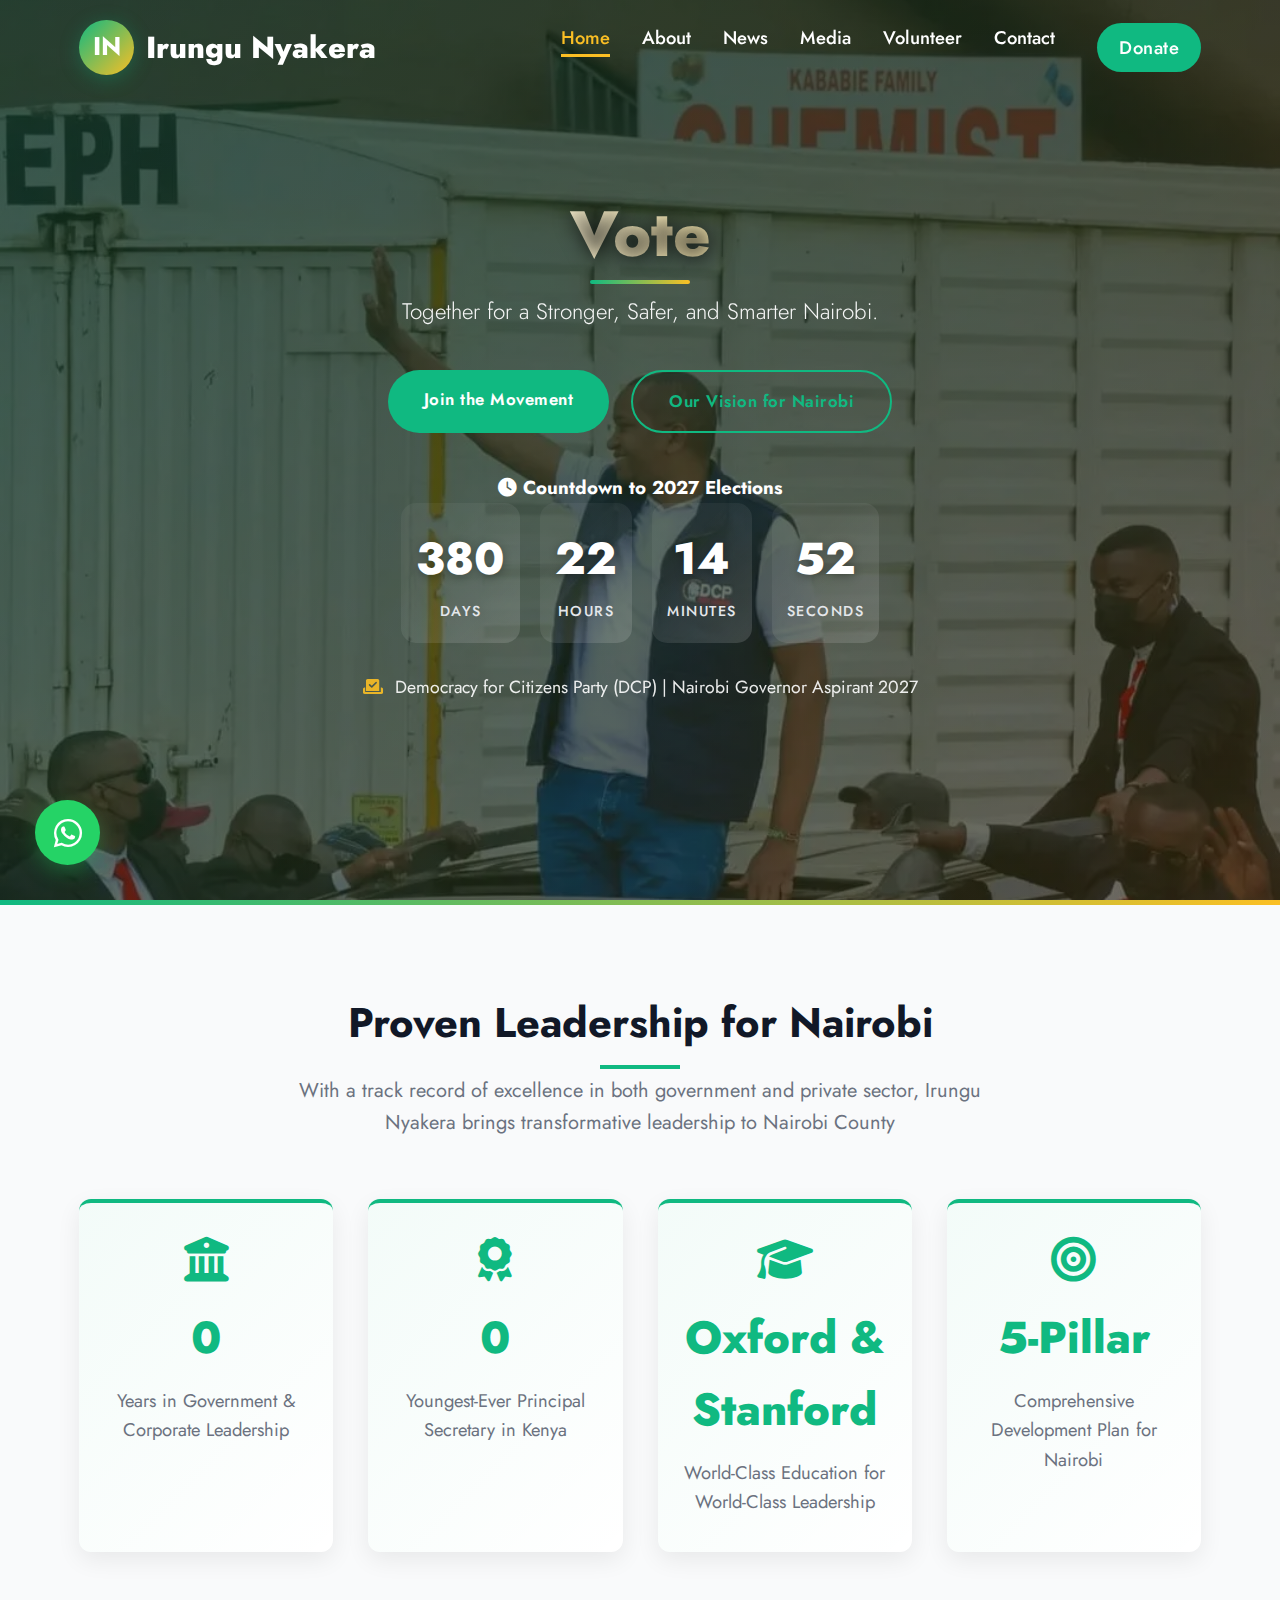
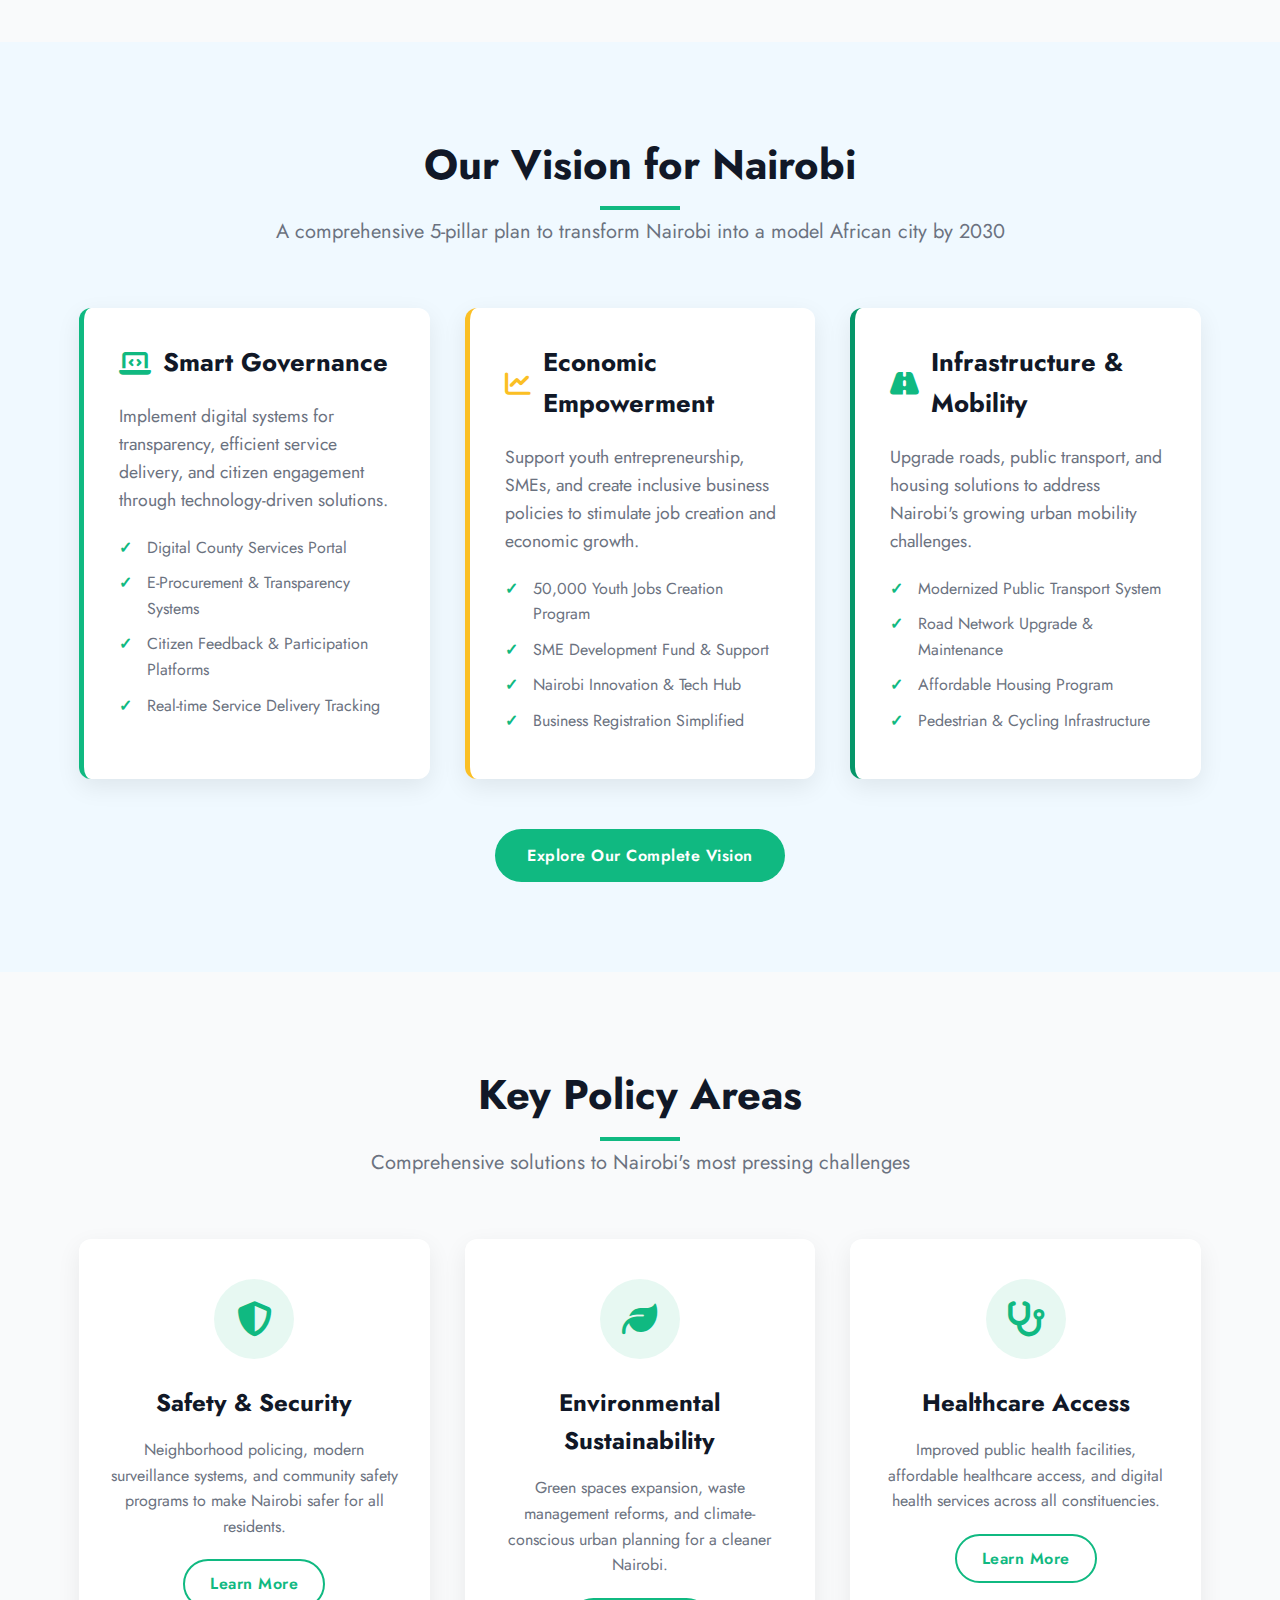
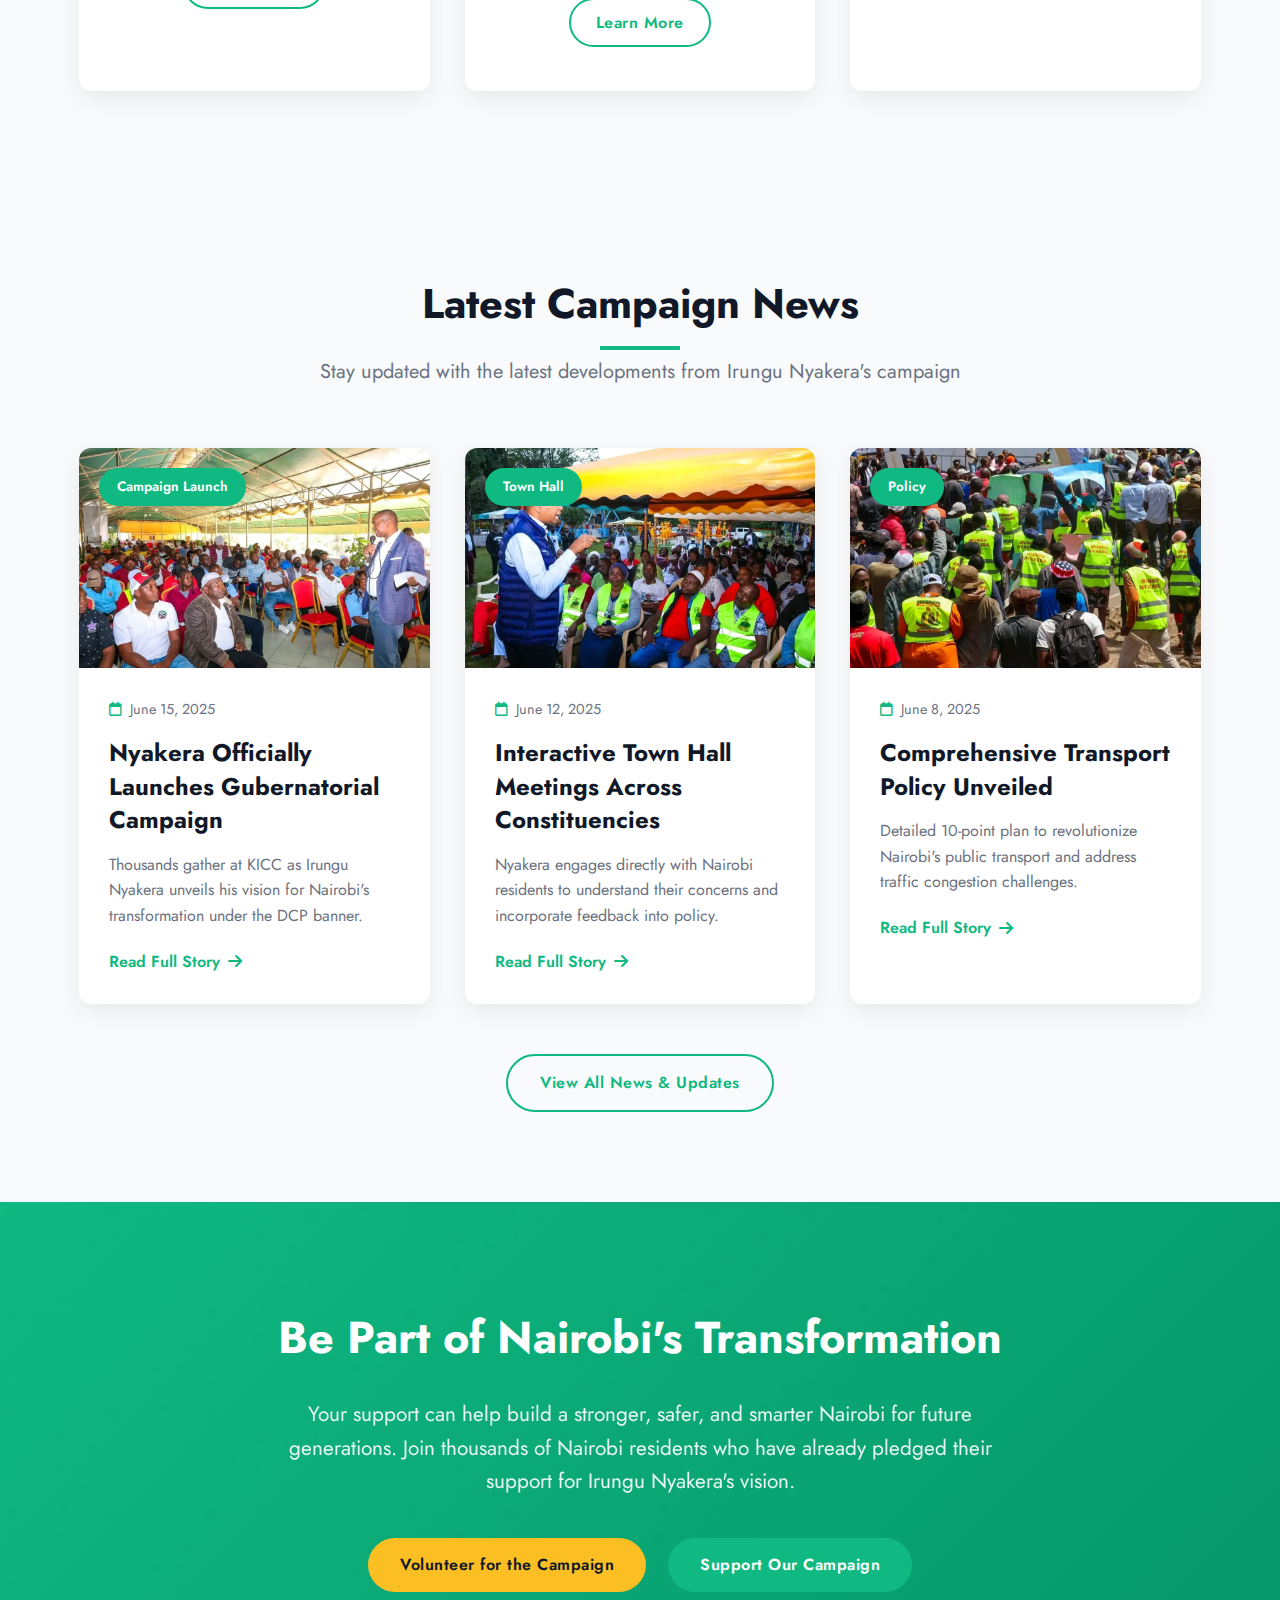
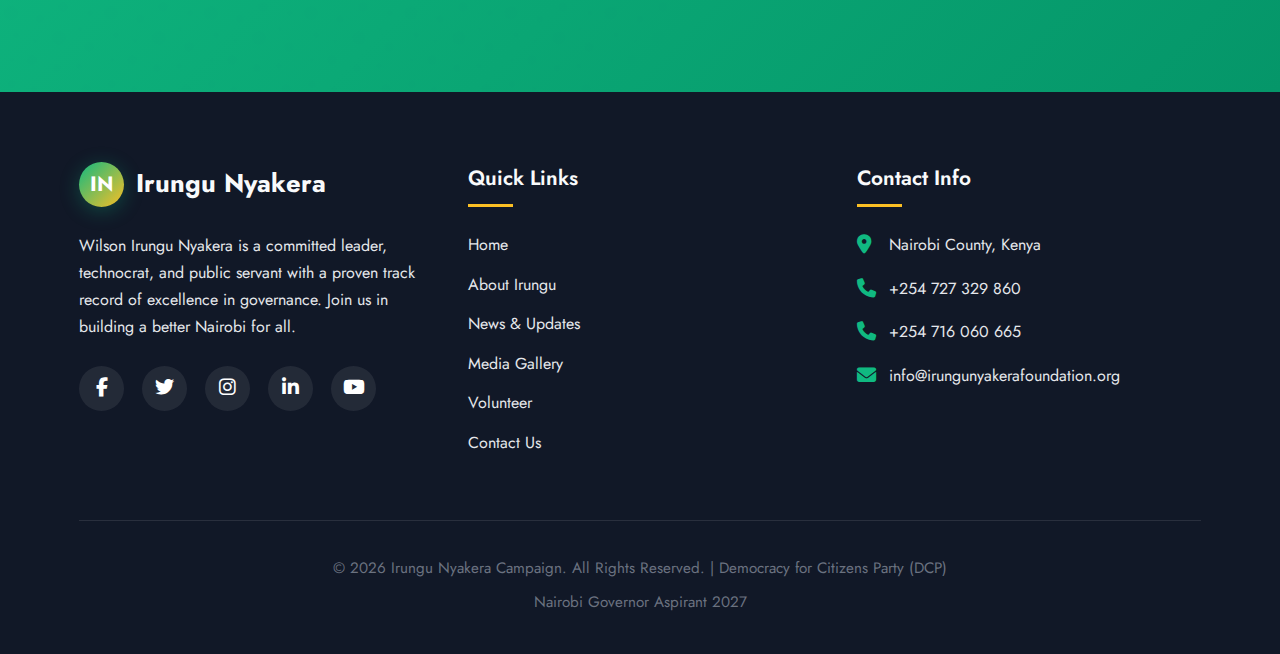
<file: index.html>
<!DOCTYPE html>
<html lang="en">
<head>
    <meta charset="UTF-8">
    <meta name="viewport" content="width=device-width, initial-scale=1.0">
    <title>Irungu Nyakera | Nairobi Governor Aspirant 2027 | Democracy for Citizens Party</title>
    <link rel="preconnect" href="https://fonts.googleapis.com">
    <link rel="preconnect" href="https://fonts.gstatic.com" crossorigin>
    <link href="https://fonts.googleapis.com/css2?family=Jost:wght@300;400;500;600;700;800&display=swap" rel="stylesheet">
    <link rel="stylesheet" href="https://cdnjs.cloudflare.com/ajax/libs/font-awesome/6.4.0/css/all.min.css">
    <link rel="stylesheet" href="https://cdnjs.cloudflare.com/ajax/libs/animate.css/4.1.1/animate.min.css">
   <link rel="stylesheet" href="index.css">
</head>
<body>
    <!-- Navbar -->
    <nav class="navbar">
        <div class="container">
            <a href="index.html" class="logo">
                <div class="logo-img">IN</div>
                Irungu Nyakera
            </a>
            
            <div class="menu-toggle" id="mobile-menu">
                <span></span>
                <span></span>
                <span></span>
            </div>
            
            <ul class="nav-links">
                <li><a href="index.html" class="active">Home</a></li>
                <li><a href="about.html">About</a></li>
                <li><a href="news.html">News</a></li>
                <li><a href="media.html">Media</a></li>
                <li><a href="volunteer.html">Volunteer</a></li>
                <li><a href="contact.html">Contact</a></li>
                <li><a href="#donate" class="btn btn-primary" style="padding: 10px 22px; margin-left: 10px;">Donate</a></li>
            </ul>
        </div>
    </nav>

    <!-- Hero Section -->
    <section class="hero">
        <div class="hero-bg"></div>
        <div class="hero-content">
            <h1 class="animate__animated animate__fadeInDown">Vote For Hon. Irungu Nyakera </h1>
            <p class="animate__animated animate__fadeInUp animate__delay-1s">Together for a Stronger, Safer, and Smarter Nairobi.</p>
            <div class="hero-buttons animate__animated animate__fadeInUp animate__delay-2s">
                <a href="volunteer.html" class="btn btn-primary">Join the Movement</a>
                <a href="#vision" class="btn btn-secondary">Our Vision for Nairobi</a>
            </div>
            
            <div class="countdown animate__animated animate__fadeInUp animate__delay-3s">
                <h3><i class="fas fa-clock"></i> Countdown to 2027 Elections</h3>
                <div class="countdown-timer">
                    <div class="countdown-item">
                        <div class="countdown-value" id="days">000</div>
                        <div class="countdown-label">Days</div>
                    </div>
                    <div class="countdown-item">
                        <div class="countdown-value" id="hours">00</div>
                        <div class="countdown-label">Hours</div>
                    </div>
                    <div class="countdown-item">
                        <div class="countdown-value" id="minutes">00</div>
                        <div class="countdown-label">Minutes</div>
                    </div>
                    <div class="countdown-item">
                        <div class="countdown-value" id="seconds">00</div>
                        <div class="countdown-label">Seconds</div>
                    </div>
                </div>
            </div>
            
            <div class="hero-subtext animate__animated animate__fadeIn animate__delay-3s">
                <i class="fas fa-vote-yea"></i> Democracy for Citizens Party (DCP) | Nairobi Governor Aspirant 2027
            </div>
        </div>
    </section>

    <!-- Stats Section -->
    <section class="stats">
        <div class="container">
            <div class="section-title">
                <h2>Proven Leadership for Nairobi</h2>
                <p>With a track record of excellence in both government and private sector, Irungu Nyakera brings transformative leadership to Nairobi County</p>
            </div>
            
            <div class="stats-grid">
                <div class="stat-card">
                    <i class="fas fa-university"></i>
                    <div class="stat-number" data-count="10">0</div>
                    <div class="stat-text">Years in Government & Corporate Leadership</div>
                </div>
                
                <div class="stat-card">
                    <i class="fas fa-award"></i>
                    <div class="stat-number" data-count="33">0</div>
                    <div class="stat-text">Youngest-Ever Principal Secretary in Kenya</div>
                </div>
                
                <div class="stat-card">
                    <i class="fas fa-graduation-cap"></i>
                    <div class="stat-number">Oxford & Stanford</div>
                    <div class="stat-text">World-Class Education for World-Class Leadership</div>
                </div>
                
                <div class="stat-card">
                    <i class="fas fa-bullseye"></i>
                    <div class="stat-number">5-Pillar</div>
                    <div class="stat-text">Comprehensive Development Plan for Nairobi</div>
                </div>
            </div>
        </div>
    </section>

    <!-- Vision Section -->
    <section id="vision" class="vision">
        <div class="container">
            <div class="section-title">
                <h2>Our Vision for Nairobi</h2>
                <p>A comprehensive 5-pillar plan to transform Nairobi into a model African city by 2030</p>
            </div>
            
            <div class="vision-grid">
                <div class="vision-card">
                    <h3><i class="fas fa-laptop-code"></i> Smart Governance</h3>
                    <p>Implement digital systems for transparency, efficient service delivery, and citizen engagement through technology-driven solutions.</p>
                    <ul class="vision-features">
                        <li>Digital County Services Portal</li>
                        <li>E-Procurement & Transparency Systems</li>
                        <li>Citizen Feedback & Participation Platforms</li>
                        <li>Real-time Service Delivery Tracking</li>
                    </ul>
                </div>
                
                <div class="vision-card">
                    <h3><i class="fas fa-chart-line"></i> Economic Empowerment</h3>
                    <p>Support youth entrepreneurship, SMEs, and create inclusive business policies to stimulate job creation and economic growth.</p>
                    <ul class="vision-features">
                        <li>50,000 Youth Jobs Creation Program</li>
                        <li>SME Development Fund & Support</li>
                        <li>Nairobi Innovation & Tech Hub</li>
                        <li>Business Registration Simplified</li>
                    </ul>
                </div>
                
                <div class="vision-card">
                    <h3><i class="fas fa-road"></i> Infrastructure & Mobility</h3>
                    <p>Upgrade roads, public transport, and housing solutions to address Nairobi's growing urban mobility challenges.</p>
                    <ul class="vision-features">
                        <li>Modernized Public Transport System</li>
                        <li>Road Network Upgrade & Maintenance</li>
                        <li>Affordable Housing Program</li>
                        <li>Pedestrian & Cycling Infrastructure</li>
                    </ul>
                </div>
            </div>
            
            <div class="vision-button">
                <a href="about.html" class="btn btn-primary">Explore Our Complete Vision</a>
            </div>
        </div>
    </section>

    <!-- Policy Highlights -->
    <section class="policy-highlights">
        <div class="container">
            <div class="section-title">
                <h2>Key Policy Areas</h2>
                <p>Comprehensive solutions to Nairobi's most pressing challenges</p>
            </div>
            
            <div class="policy-grid">
                <div class="policy-card">
                    <div class="policy-icon">
                        <i class="fas fa-shield-alt"></i>
                    </div>
                    <h3>Safety & Security</h3>
                    <p>Neighborhood policing, modern surveillance systems, and community safety programs to make Nairobi safer for all residents.</p>
                    <a href="about.html" class="btn btn-secondary" style="padding: 10px 25px;">Learn More</a>
                </div>
                
                <div class="policy-card">
                    <div class="policy-icon">
                        <i class="fas fa-leaf"></i>
                    </div>
                    <h3>Environmental Sustainability</h3>
                    <p>Green spaces expansion, waste management reforms, and climate-conscious urban planning for a cleaner Nairobi.</p>
                    <a href="about.html" class="btn btn-secondary" style="padding: 10px 25px;">Learn More</a>
                </div>
                
                <div class="policy-card">
                    <div class="policy-icon">
                        <i class="fas fa-stethoscope"></i>
                    </div>
                    <h3>Healthcare Access</h3>
                    <p>Improved public health facilities, affordable healthcare access, and digital health services across all constituencies.</p>
                    <a href="about.html" class="btn btn-secondary" style="padding: 10px 25px;">Learn More</a>
                </div>
            </div>
        </div>
    </section>

    <!-- News Preview -->
    <section class="news-preview">
        <div class="container">
            <div class="section-title">
                <h2>Latest Campaign News</h2>
                <p>Stay updated with the latest developments from Irungu Nyakera's campaign</p>
            </div>
            
            <div class="news-grid">
                <div class="news-card">
                    <div class="news-image" style="background-image: url('image\ -\ 2026-01-20T131149.493.webp');">
                        <span class="news-category">Campaign Launch</span>
                    </div>
                    <div class="news-content">
                        <div class="news-date"><i class="far fa-calendar"></i> June 15, 2025</div>
                        <h3>Nyakera Officially Launches Gubernatorial Campaign</h3>
                        <p>Thousands gather at KICC as Irungu Nyakera unveils his vision for Nairobi's transformation under the DCP banner.</p>
                        <a href="news.html" class="news-link">Read Full Story <i class="fas fa-arrow-right"></i></a>
                    </div>
                </div>
                
                <div class="news-card">
                    <div class="news-image" style="background-image: url('image\ -\ 2026-01-20T132305.760.webp');">
                        <span class="news-category">Town Hall</span>
                    </div>
                    <div class="news-content">
                        <div class="news-date"><i class="far fa-calendar"></i> June 12, 2025</div>
                        <h3>Interactive Town Hall Meetings Across Constituencies</h3>
                        <p>Nyakera engages directly with Nairobi residents to understand their concerns and incorporate feedback into policy.</p>
                        <a href="news.html" class="news-link">Read Full Story <i class="fas fa-arrow-right"></i></a>
                    </div>
                </div>
                
                <div class="news-card">
                    <div class="news-image" style="background-image: url('image\ -\ 2026-01-20T132007.805.webp');">
                        <span class="news-category">Policy</span>
                    </div>
                    <div class="news-content">
                        <div class="news-date"><i class="far fa-calendar"></i> June 8, 2025</div>
                        <h3>Comprehensive Transport Policy Unveiled</h3>
                        <p>Detailed 10-point plan to revolutionize Nairobi's public transport and address traffic congestion challenges.</p>
                        <a href="news.html" class="news-link">Read Full Story <i class="fas fa-arrow-right"></i></a>
                    </div>
                </div>
            </div>
            
            <div class="vision-button" style="margin-top: 50px;">
                <a href="news.html" class="btn btn-secondary">View All News & Updates</a>
            </div>
        </div>
    </section>

    <!-- CTA Section -->
    <section class="cta-section">
        <div class="container">
            <div class="cta-content">
                <h2>Be Part of Nairobi's Transformation</h2>
                <p>Your support can help build a stronger, safer, and smarter Nairobi for future generations. Join thousands of Nairobi residents who have already pledged their support for Irungu Nyakera's vision.</p>
                <div class="cta-buttons">
                    <a href="volunteer.html" class="btn btn-gold">Volunteer for the Campaign</a>
                    <a href="#donate" class="btn btn-primary">Support Our Campaign</a>
                </div>
            </div>
        </div>
    </section>

    <!-- Footer -->
    <!-- Footer -->
    <footer>
        <div class="container">
            <div class="footer-content">
                <div class="footer-about">
                    <div class="footer-logo">
                        <div class="logo-img">IN</div>
                        Irungu Nyakera
                    </div>
                    <p>Wilson Irungu Nyakera is a committed leader, technocrat, and public servant with a proven track record of excellence in governance. Join us in building a better Nairobi for all.</p>
                    <div class="social-icons">
                        <a href="https://web.facebook.com/p/Irungu-Nyakera-100063650982750/?_rdc=1&_rdr#" target="_blank"><i class="fab fa-facebook-f"></i></a>
                        <a href="https://x.com/wnyakera?lang=en" target="_blank"><i class="fab fa-twitter"></i></a>
                        <a href="https://www.instagram.com/irungunyakera/?hl=en" target="_blank"><i class="fab fa-instagram"></i></a>
                        <a href="https://www.linkedin.com/in/irungu-nyakera-292a3b4?originalSubdomain=ke" target="_blank"><i class="fab fa-linkedin-in"></i></a>
                        <a href="https://youtu.be/tn-x71pq8Bo?si=_3abf1iCUEI7mhTJ" target="_blank"><i class="fab fa-youtube"></i></a>
                    </div>
                </div>
                
                <div class="footer-links-section">
                    <h3 class="footer-heading">Quick Links</h3>
                    <ul class="footer-links">
                        <li><a href="index.html">Home</a></li>
                        <li><a href="about.html">About Irungu</a></li>
                        <li><a href="news.html">News & Updates</a></li>
                        <li><a href="media.html">Media Gallery</a></li>
                        <li><a href="volunteer.html">Volunteer</a></li>
                        <li><a href="contact.html">Contact Us</a></li>
                    </ul>
                </div>
                
                <div class="footer-contact">
                    <h3 class="footer-heading">Contact Info</h3>
                    <ul class="contact-info">
                        <li><i class="fas fa-map-marker-alt"></i> <a href="https://maps.app.goo.gl/TMBHVokGwfyDjUWs5">Nairobi County, Kenya</a></li>
                        <li><i class="fas fa-phone"></i> <a href="tel:+254727329860" style="color: var(--gray-light);">+254 727 329 860</a></li>
                        <li><i class="fas fa-phone"></i> <a href="tel:+254716060665" style="color: var(--gray-light);">+254 716 060 665</a></li>
                        <li><i class="fas fa-envelope"></i> <a href="mailto:info@irungunyakerafoundation.org" style="color: var(--gray-light);">info@irungunyakerafoundation.org</a></li>
                    </ul>
                </div>
            </div>
            
            <div class="footer-bottom">
                <p>&copy; <span id="currentYear"></span> Irungu Nyakera Campaign. All Rights Reserved. | Democracy for Citizens Party (DCP)</p>
                <p style="margin-top: 10px;">Nairobi Governor Aspirant 2027</p>
            </div>
        </div>
    </footer>

    <!-- Floating WhatsApp Button -->
    <a href="https://wa.me/254727329860?text=Hello%20Irungu%20Nyakera%20Campaign,%20I%20would%20like%20to%20learn%20more%20about%20your%20vision%20for%20Nairobi" class="whatsapp-float" target="_blank">
        <i class="fab fa-whatsapp"></i>
    </a>

    <script src="index.js">
      
    </script>
</body>
</html>
</file>
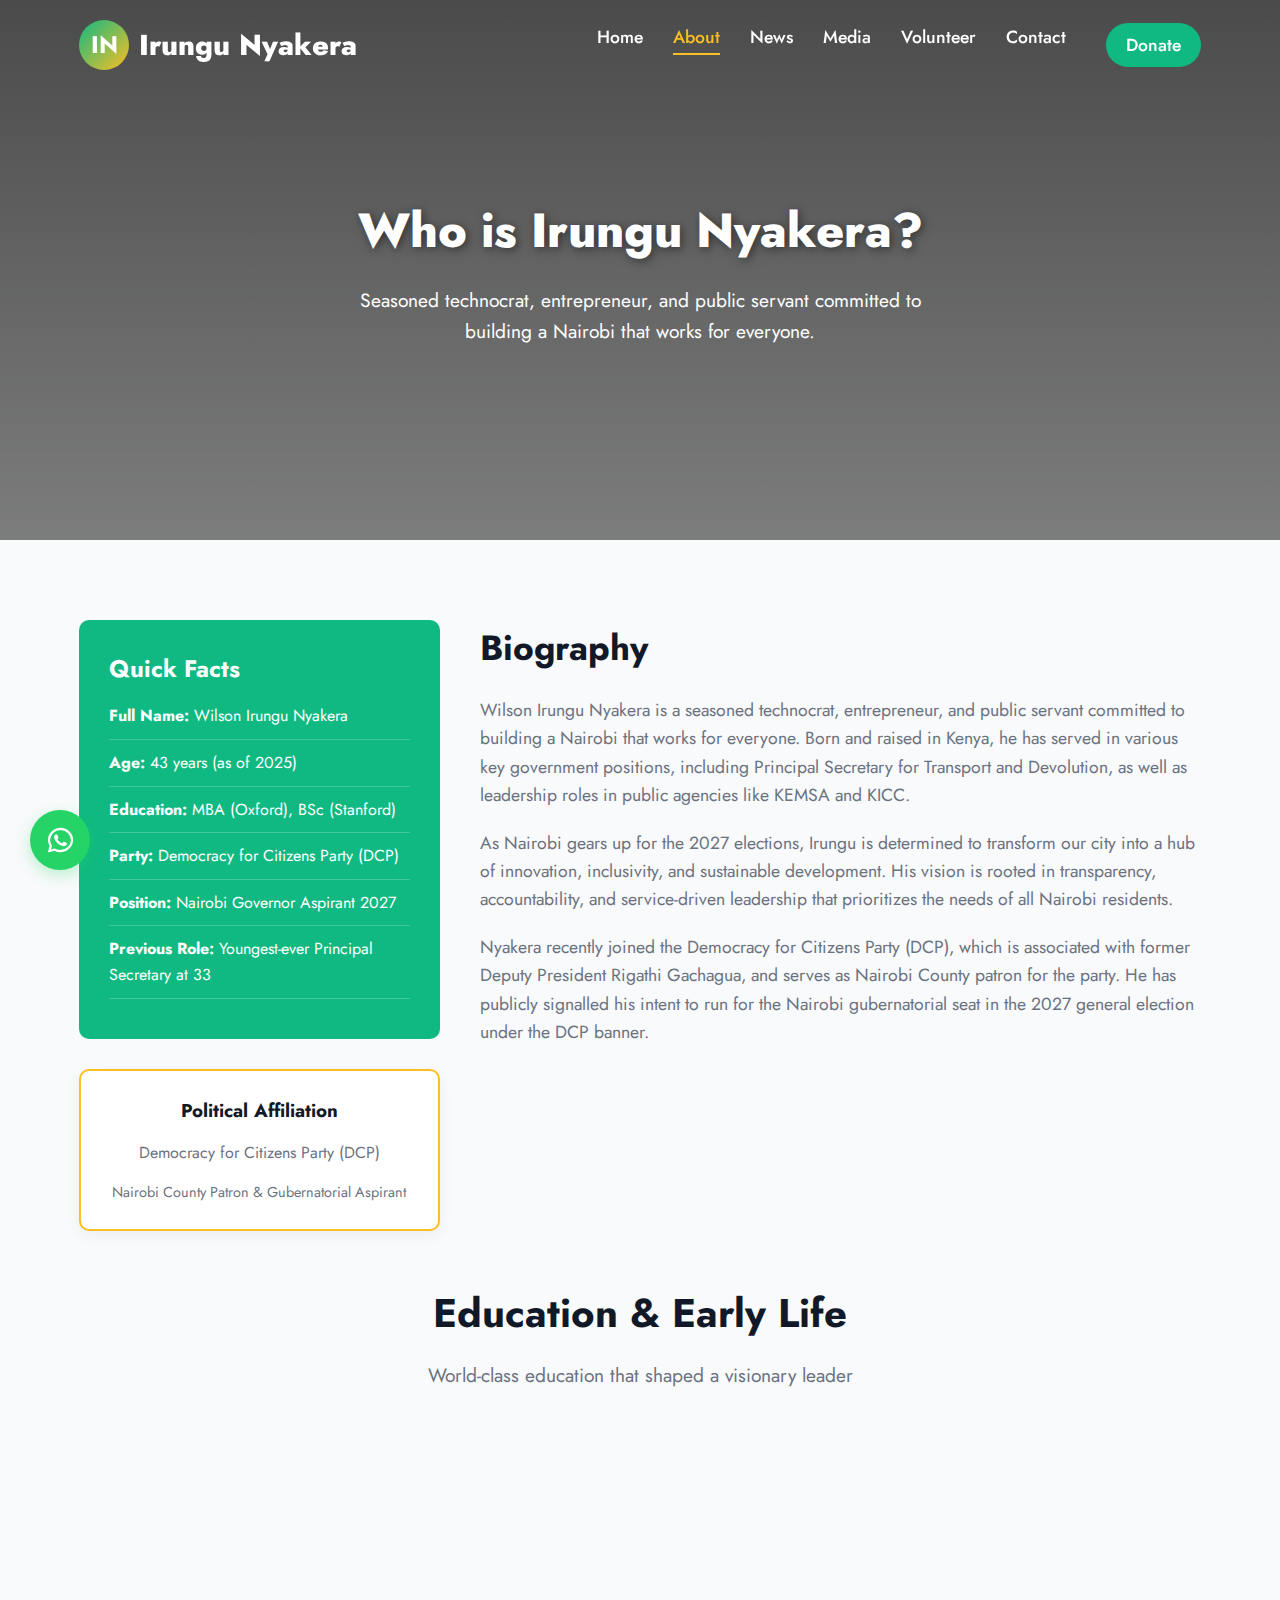
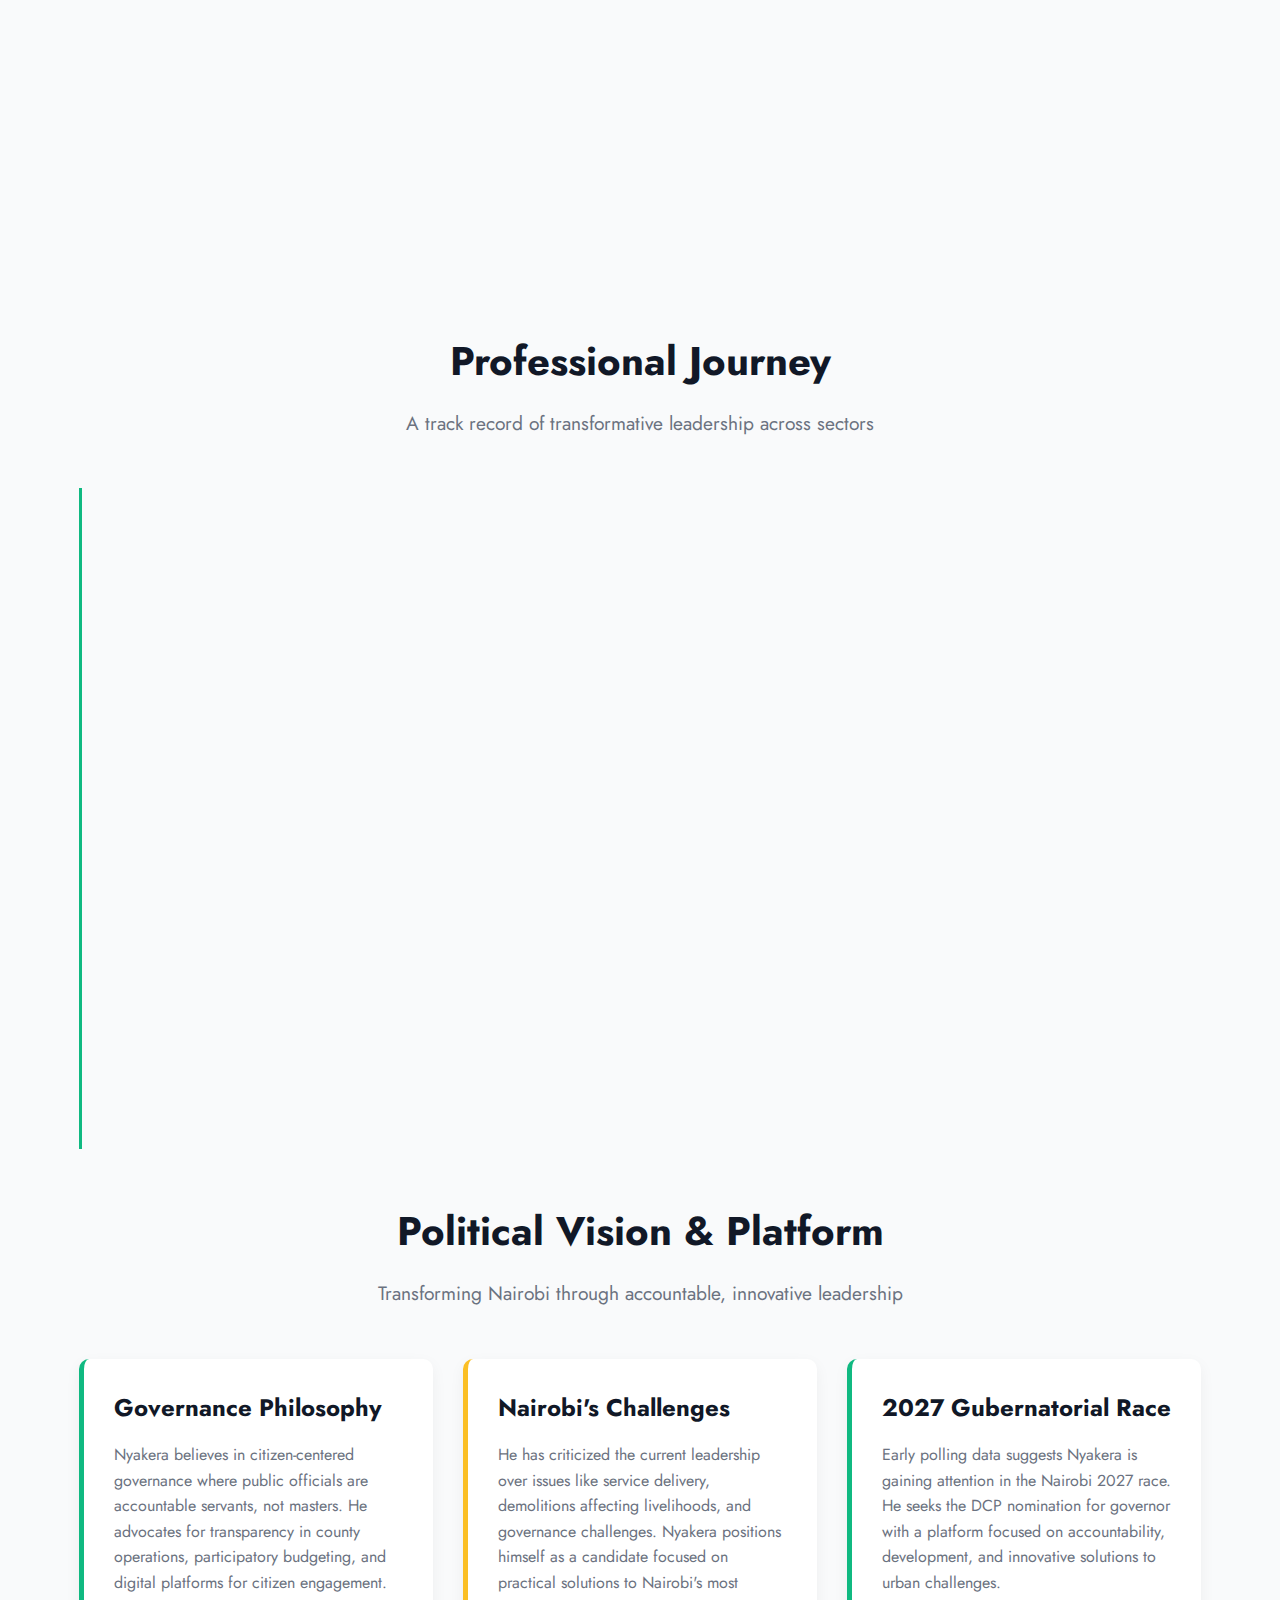
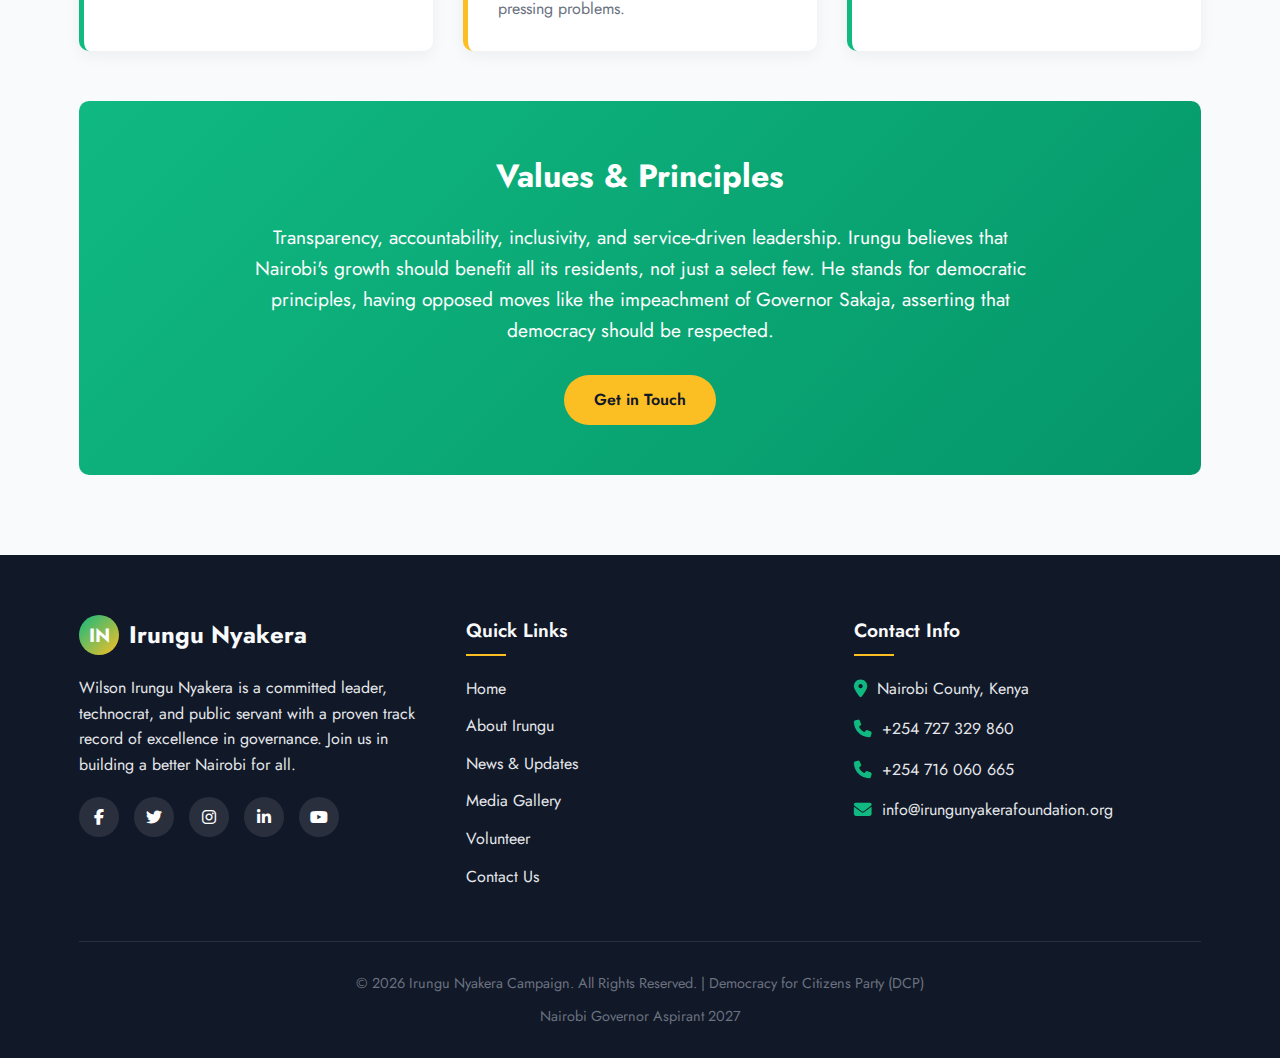
<file: about.html>
<!DOCTYPE html>
<html lang="en">
<head>
    <meta charset="UTF-8">
    <meta name="viewport" content="width=device-width, initial-scale=1.0">
    <title>About Irungu Nyakera | Nairobi Governor Aspirant 2027</title>
    <link rel="preconnect" href="https://fonts.googleapis.com">
    <link rel="preconnect" href="https://fonts.gstatic.com" crossorigin>
    <link href="https://fonts.googleapis.com/css2?family=Jost:wght@300;400;500;600;700;800&display=swap" rel="stylesheet">
    <link rel="stylesheet" href="https://cdnjs.cloudflare.com/ajax/libs/font-awesome/6.4.0/css/all.min.css">
    <link rel="stylesheet" href="about.css">
</head>
<body>
    <!-- Navbar -->
    <nav class="navbar">
        <div class="container">
            <a href="index.html" class="logo">
                <div class="logo-img">IN</div>
                Irungu Nyakera
            </a>
            
            <div class="menu-toggle" id="mobile-menu">
                <span></span>
                <span></span>
                <span></span>
            </div>
            
            <ul class="nav-links">
                <li><a href="index.html">Home</a></li>
                <li><a href="about.html" class="active">About</a></li>
                <li><a href="news.html">News</a></li>
                <li><a href="media.html">Media</a></li>
                <li><a href="volunteer.html">Volunteer</a></li>
                <li><a href="contact.html">Contact</a></li>
                <li><a href="#" class="btn btn-primary" style="padding: 8px 20px; margin-left: 10px;">Donate</a></li>
            </ul>
        </div>
    </nav>

    <!-- Page Hero -->
    <section class="page-hero">
        <div class="hero-bg" style="background: linear-gradient(rgba(0, 0, 0, 0.7), rgba(0, 0, 0, 0.5)), url('https://images.unsplash.com/photo-1571019613454-1cb2f99b2d8b?ixlib=rb-4.0.3&ixid=M3wxMjA3fDB8MHxwaG90by1wYWdlfHx8fGVufDB8fHx8fA%3D%3D&auto=format&fit=crop&w=1770&q=80');"></div>
        <div class="hero-content">
            <h1>Who is Irungu Nyakera?</h1>
            <p>Seasoned technocrat, entrepreneur, and public servant committed to building a Nairobi that works for everyone.</p>
        </div>
    </section>

    <!-- About Content -->
    <section class="about-section">
        <div class="container">
            <div class="about-grid">
                <div>
                    <div class="facts-box">
                        <h3>Quick Facts</h3>
                        <ul class="facts-list">
                            <li><strong>Full Name:</strong> Wilson Irungu Nyakera</li>
                            <li><strong>Age:</strong> 43 years (as of 2025)</li>
                            <li><strong>Education:</strong> MBA (Oxford), BSc (Stanford)</li>
                            <li><strong>Party:</strong> Democracy for Citizens Party (DCP)</li>
                            <li><strong>Position:</strong> Nairobi Governor Aspirant 2027</li>
                            <li><strong>Previous Role:</strong> Youngest-ever Principal Secretary at 33</li>
                        </ul>
                    </div>
                    
                    <div style="background: white; padding: 25px; border-radius: 10px; box-shadow: 0 5px 15px rgba(0,0,0,0.05); text-align: center; border: 2px solid var(--gold);">
                        <h3 style="color: var(--black); margin-bottom: 15px;">Political Affiliation</h3>
                        <p style="color: var(--gray); margin-bottom: 15px;">Democracy for Citizens Party (DCP)</p>
                        <p style="color: var(--gray); font-size: 0.9rem;">Nairobi County Patron & Gubernatorial Aspirant</p>
                    </div>
                </div>
                
                <div>
                    <h2 style="font-size: 2.2rem; color: var(--black); margin-bottom: 20px;">Biography</h2>
                    <p style="font-size: 1.1rem; color: var(--gray); margin-bottom: 20px;">
                        Wilson Irungu Nyakera is a seasoned technocrat, entrepreneur, and public servant committed to building a Nairobi that works for everyone. Born and raised in Kenya, he has served in various key government positions, including Principal Secretary for Transport and Devolution, as well as leadership roles in public agencies like KEMSA and KICC.
                    </p>
                    <p style="font-size: 1.1rem; color: var(--gray); margin-bottom: 20px;">
                        As Nairobi gears up for the 2027 elections, Irungu is determined to transform our city into a hub of innovation, inclusivity, and sustainable development. His vision is rooted in transparency, accountability, and service-driven leadership that prioritizes the needs of all Nairobi residents.
                    </p>
                    <p style="font-size: 1.1rem; color: var(--gray); margin-bottom: 20px;">
                        Nyakera recently joined the Democracy for Citizens Party (DCP), which is associated with former Deputy President Rigathi Gachagua, and serves as Nairobi County patron for the party. He has publicly signalled his intent to run for the Nairobi gubernatorial seat in the 2027 general election under the DCP banner.
                    </p>
                </div>
            </div>
            
            <div class="section-title">
                <h2>Education & Early Life</h2>
                <p>World-class education that shaped a visionary leader</p>
            </div>
            
            <div class="education-cards">
                <div class="education-card">
                    <div class="edu-icon">
                        <i class="fas fa-university"></i>
                    </div>
                    <h3 style="font-size: 1.5rem; margin-bottom: 15px; color: var(--black);">Oxford University</h3>
                    <p style="color: var(--gray); margin-bottom: 10px;"><strong>Master of Business Administration (MBA)</strong></p>
                    <p style="color: var(--gray);">Completed in 2025. His time at Oxford honed his strategic thinking and global perspective on governance and economic development. The rigorous program equipped him with advanced management skills and a deep understanding of public policy implementation.</p>
                </div>
                
                <div class="education-card">
                    <div class="edu-icon gold">
                        <i class="fas fa-graduation-cap"></i>
                    </div>
                    <h3 style="font-size: 1.5rem; margin-bottom: 15px; color: var(--black);">Stanford University</h3>
                    <p style="color: var(--gray); margin-bottom: 10px;"><strong>Bachelor's Degree with Distinction</strong></p>
                    <p style="color: var(--gray);">Graduated with honors from one of the world's premier institutions. At Stanford, he engaged in initiatives like the Stanford Africa Business Forum, developing early leadership skills and a passion for transformative change that would later define his career in public service.</p>
                </div>
                
                <div class="education-card">
                    <div class="edu-icon">
                        <i class="fas fa-globe-africa"></i>
                    </div>
                    <h3 style="font-size: 1.5rem; margin-bottom: 15px; color: var(--black);">Global Perspective</h3>
                    <p style="color: var(--gray); margin-bottom: 10px;"><strong>International Experience</strong></p>
                    <p style="color: var(--gray);">Nyakera's international education exposed him to global best practices in governance, urban planning, and economic development. This global perspective informs his approach to solving Nairobi's unique challenges with innovative, world-class solutions.</p>
                </div>
            </div>
            
            <div class="section-title">
                <h2>Professional Journey</h2>
                <p>A track record of transformative leadership across sectors</p>
            </div>
            
            <div class="timeline">
                <div class="timeline-item">
                    <div class="timeline-dot"></div>
                    <h3 style="font-size: 1.5rem; margin-bottom: 10px; color: var(--black);">Principal Secretary (2015-2020)</h3>
                    <p style="color: var(--gray); margin-bottom: 10px;"><strong>Ministries of Transport & Devolution</strong></p>
                    <p style="color: var(--gray);">Served as Principal Secretary in key ministries including Transport and Devolution & Planning — becoming Kenya's youngest-ever PS at age 33. Delivered policy reforms and improved service delivery across sectors. Oversaw major infrastructure projects and streamlined government operations for efficiency.</p>
                </div>
                
                <div class="timeline-item">
                    <div class="timeline-dot"></div>
                    <h3 style="font-size: 1.5rem; margin-bottom: 10px; color: var(--black);">Board Chairman - KEMSA (2020-2022)</h3>
                    <p style="color: var(--gray); margin-bottom: 10px;"><strong>Kenya Medical Supplies Authority</strong></p>
                    <p style="color: var(--gray);">Chaired the board of Kenya Medical Supplies Authority during the critical COVID-19 period. Implemented transparency measures, improved procurement processes, and ensured reliable supply of medical equipment across the country during the pandemic.</p>
                </div>
                
                <div class="timeline-item">
                    <div class="timeline-dot"></div>
                    <h3 style="font-size: 1.5rem; margin-bottom: 10px; color: var(--black);">Board Chairman - KICC (2022-2025)</h3>
                    <p style="color: var(--gray); margin-bottom: 10px;"><strong>Kenyatta International Convention Centre</strong></p>
                    <p style="color: var(--gray);">Led the modernization and rebranding of Kenya's premier convention center. Oversaw major renovations, improved financial performance, and positioned KICC as a competitive international venue for conferences and events, boosting Kenya's tourism sector.</p>
                </div>
                
                <div class="timeline-item">
                    <div class="timeline-dot"></div>
                    <h3 style="font-size: 1.5rem; margin-bottom: 10px; color: var(--black);">Private Sector Experience</h3>
                    <p style="color: var(--gray); margin-bottom: 10px;"><strong>Banking & Corporate Leadership</strong></p>
                    <p style="color: var(--gray);">Worked in banking and corporate sectors before joining government, bringing innovation, financial acumen, and private sector efficiency to public service. This experience provides a unique understanding of how to create an enabling environment for business growth in Nairobi.</p>
                </div>
            </div>
            
            <div class="section-title">
                <h2>Political Vision & Platform</h2>
                <p>Transforming Nairobi through accountable, innovative leadership</p>
            </div>
            
            <div style="display: grid; grid-template-columns: repeat(auto-fit, minmax(300px, 1fr)); gap: 30px; margin-bottom: 50px;">
                <div style="background: white; padding: 30px; border-radius: 10px; box-shadow: 0 5px 15px rgba(0,0,0,0.05); border-left: 5px solid var(--emerald);">
                    <h3 style="font-size: 1.5rem; margin-bottom: 15px; color: var(--black);">Governance Philosophy</h3>
                    <p style="color: var(--gray);">Nyakera believes in citizen-centered governance where public officials are accountable servants, not masters. He advocates for transparency in county operations, participatory budgeting, and digital platforms for citizen engagement.</p>
                </div>
                
                <div style="background: white; padding: 30px; border-radius: 10px; box-shadow: 0 5px 15px rgba(0,0,0,0.05); border-left: 5px solid var(--gold);">
                    <h3 style="font-size: 1.5rem; margin-bottom: 15px; color: var(--black);">Nairobi's Challenges</h3>
                    <p style="color: var(--gray);">He has criticized the current leadership over issues like service delivery, demolitions affecting livelihoods, and governance challenges. Nyakera positions himself as a candidate focused on practical solutions to Nairobi's most pressing problems.</p>
                </div>
                
                <div style="background: white; padding: 30px; border-radius: 10px; box-shadow: 0 5px 15px rgba(0,0,0,0.05); border-left: 5px solid var(--emerald);">
                    <h3 style="font-size: 1.5rem; margin-bottom: 15px; color: var(--black);">2027 Gubernatorial Race</h3>
                    <p style="color: var(--gray);">Early polling data suggests Nyakera is gaining attention in the Nairobi 2027 race. He seeks the DCP nomination for governor with a platform focused on accountability, development, and innovative solutions to urban challenges.</p>
                </div>
            </div>
            
            <div class="values-box">
                <h2>Values & Principles</h2>
                <p>Transparency, accountability, inclusivity, and service-driven leadership. Irungu believes that Nairobi's growth should benefit all its residents, not just a select few. He stands for democratic principles, having opposed moves like the impeachment of Governor Sakaja, asserting that democracy should be respected.</p>
                <a href="contact.html" class="btn btn-gold">Get in Touch</a>
            </div>
        </div>
    </section>

    <!-- Footer -->
    <footer>
        <div class="container">
            <div class="footer-content">
                <div class="footer-about">
                    <div class="footer-logo">
                        <div class="logo-img">IN</div>
                        Irungu Nyakera
                    </div>
                    <p>Wilson Irungu Nyakera is a committed leader, technocrat, and public servant with a proven track record of excellence in governance. Join us in building a better Nairobi for all.</p>
                    <div class="social-icons">
                        <a href="#"><i class="fab fa-facebook-f"></i></a>
                        <a href="#"><i class="fab fa-twitter"></i></a>
                        <a href="#"><i class="fab fa-instagram"></i></a>
                        <a href="#"><i class="fab fa-linkedin-in"></i></a>
                        <a href="#"><i class="fab fa-youtube"></i></a>
                    </div>
                </div>
                
                <div class="footer-links-section">
                    <h3 class="footer-heading">Quick Links</h3>
                    <ul class="footer-links">
                        <li><a href="index.html">Home</a></li>
                        <li><a href="about.html">About Irungu</a></li>
                        <li><a href="news.html">News & Updates</a></li>
                        <li><a href="media.html">Media Gallery</a></li>
                        <li><a href="volunteer.html">Volunteer</a></li>
                        <li><a href="contact.html">Contact Us</a></li>
                    </ul>
                </div>
                
                <div class="footer-contact">
                    <h3 class="footer-heading">Contact Info</h3>
                    <ul class="contact-info">
                        <li><i class="fas fa-map-marker-alt"></i> Nairobi County, Kenya</li>
                        <li><i class="fas fa-phone"></i> +254 727 329 860</li>
                        <li><i class="fas fa-phone"></i> +254 716 060 665</li>
                        <li><i class="fas fa-envelope"></i> info@irungunyakerafoundation.org</li>
                    </ul>
                </div>
            </div>
            
            <div class="footer-bottom">
                <p>&copy; <span id="currentYear"></span> Irungu Nyakera Campaign. All Rights Reserved. | Democracy for Citizens Party (DCP)</p>
                <p style="margin-top: 10px;">Nairobi Governor Aspirant 2027</p>
            </div>
        </div>
    </footer>

    <!-- Floating WhatsApp Button -->
    <a href="https://wa.me/254727329860?text=Hello%20Irungu%20Nyakera%20Campaign,%20I%20would%20like%20to%20learn%20more%20about%20your%20vision%20for%20Nairobi" class="whatsapp-float" target="_blank">
        <i class="fab fa-whatsapp"></i>
    </a>

    <script src="about.js">
      
    </script>
</body>
</html>
</file>
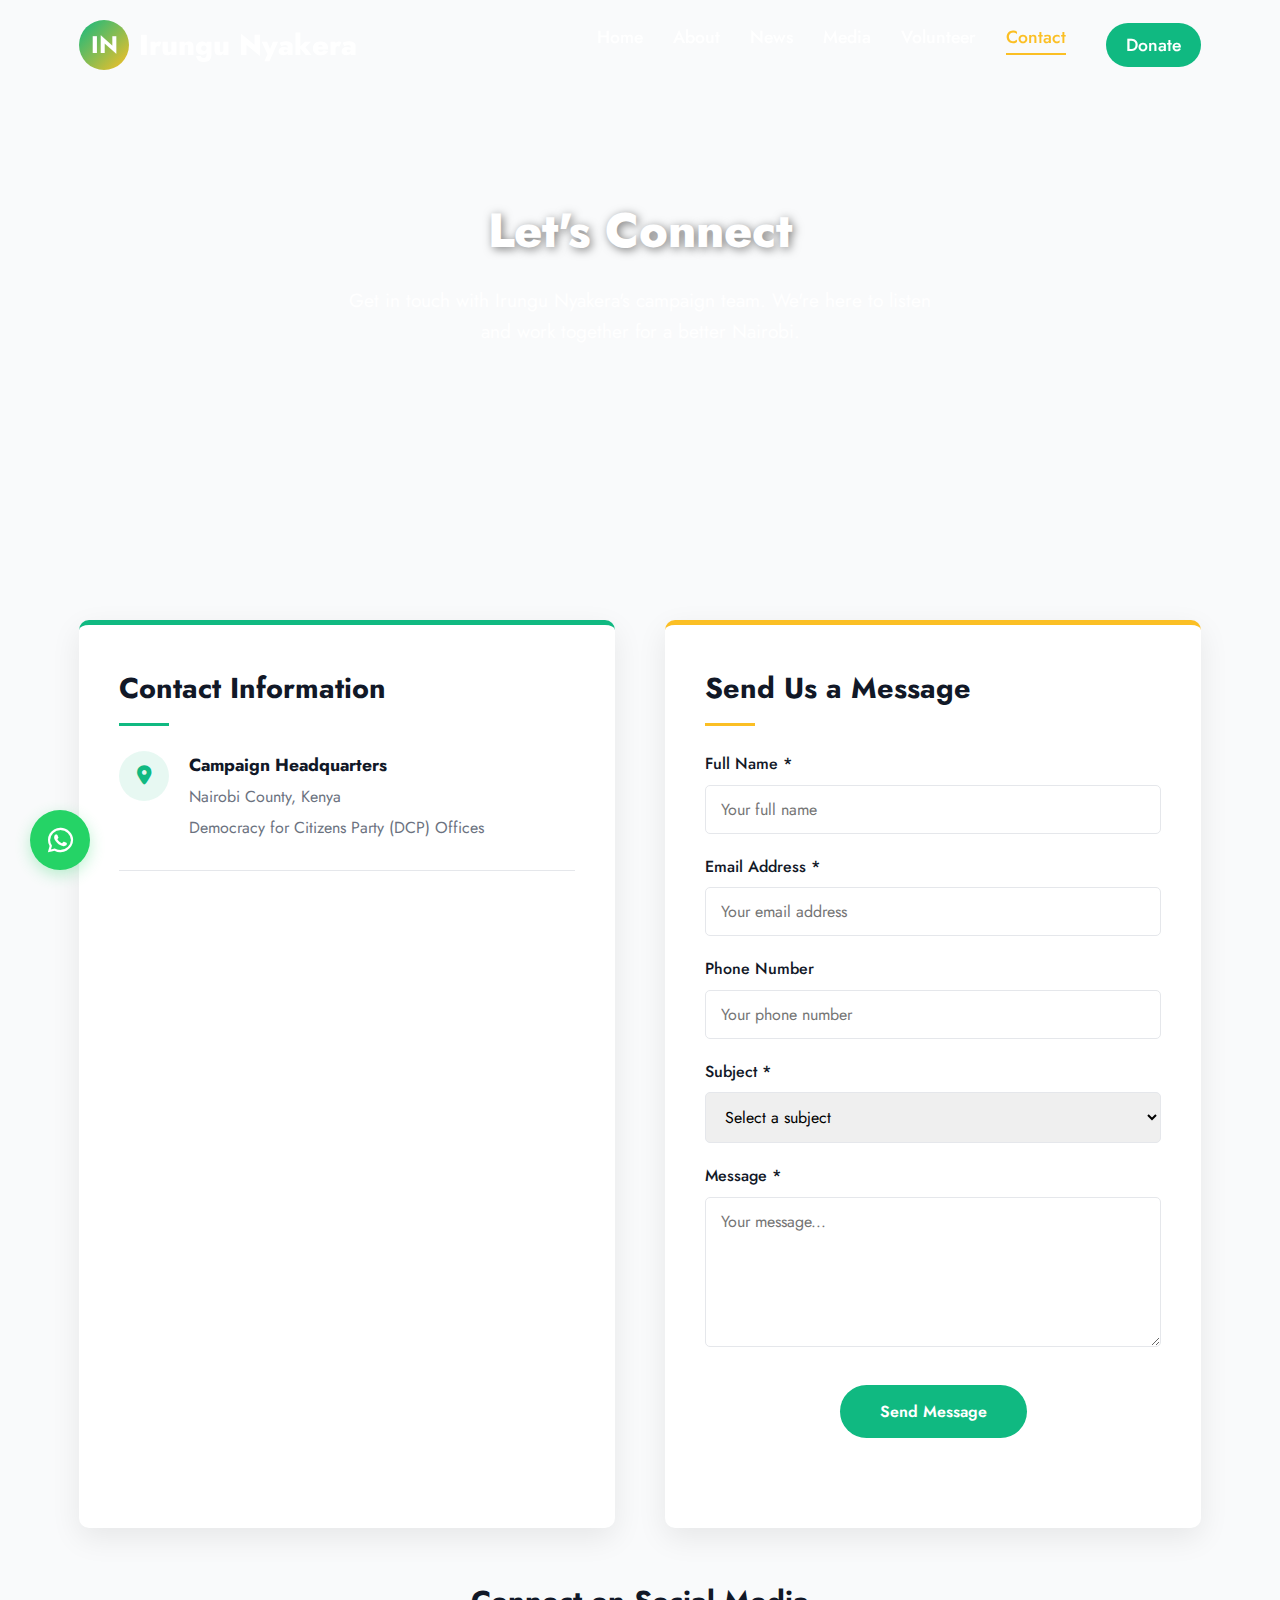
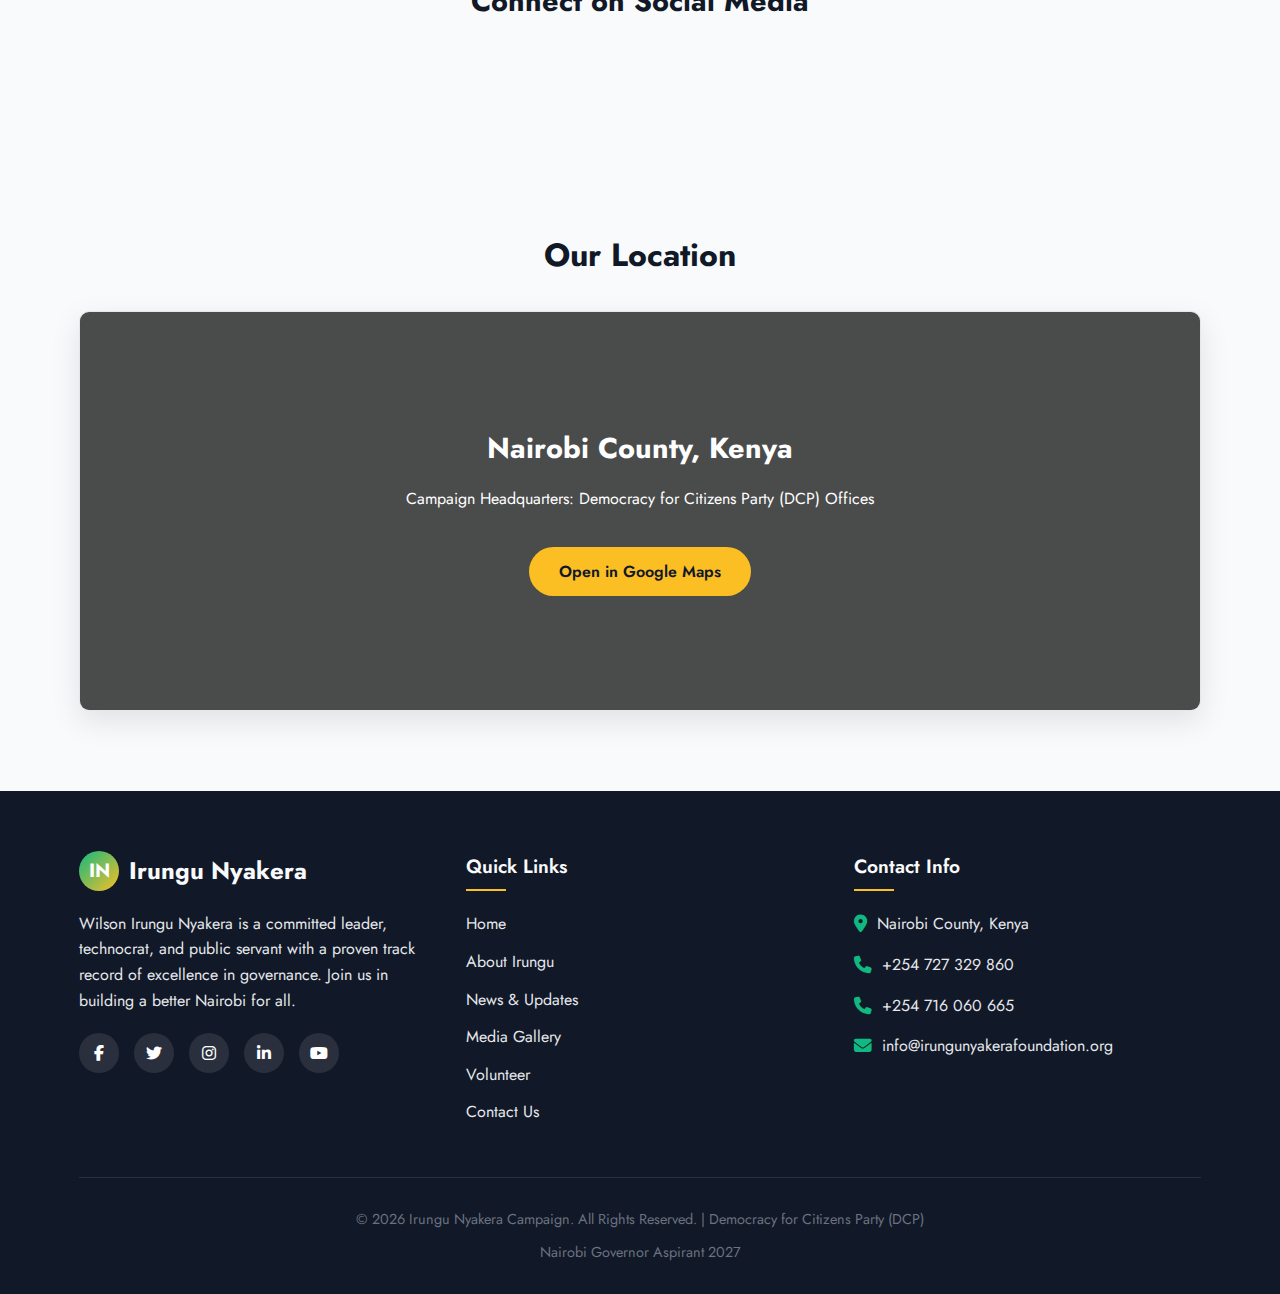
<file: contact.html>
<!DOCTYPE html>
<html lang="en">
<head>
    <meta charset="UTF-8">
    <meta name="viewport" content="width=device-width, initial-scale=1.0">
    <title>Contact Irungu Nyakera | Nairobi Governor Aspirant 2027</title>
    <link rel="preconnect" href="https://fonts.googleapis.com">
    <link rel="preconnect" href="https://fonts.gstatic.com" crossorigin>
    <link href="https://fonts.googleapis.com/css2?family=Jost:wght@300;400;500;600;700;800&display=swap" rel="stylesheet">
    <link rel="stylesheet" href="https://cdnjs.cloudflare.com/ajax/libs/font-awesome/6.4.0/css/all.min.css">
    <link rel="stylesheet" href="contact.css">
</head>
<body>
    <!-- Navbar -->
    <nav class="navbar">
        <div class="container">
            <a href="index.html" class="logo">
                <div class="logo-img">IN</div>
                Irungu Nyakera
            </a>
            
            <div class="menu-toggle" id="mobile-menu">
                <span></span>
                <span></span>
                <span></span>
            </div>
            
            <ul class="nav-links">
                <li><a href="index.html">Home</a></li>
                <li><a href="about.html">About</a></li>
                <li><a href="news.html">News</a></li>
                <li><a href="media.html">Media</a></li>
                <li><a href="volunteer.html">Volunteer</a></li>
                <li><a href="contact.html" class="active">Contact</a></li>
                <li><a href="#donate" class="btn btn-primary" style="padding: 8px 20px; margin-left: 10px;">Donate</a></li>
            </ul>
        </div>
    </nav>

    <!-- Page Hero -->
    <section class="page-hero">
        <div class="hero-bg" style="background: linear-gradient(rgba(0, 0, 0, 0.7), rgba(0, 0, 0, 0.5)), url('https://images.unsplash.com/photo-1542744095-fcf48d80b0fd?ixlib=rb-4.0.3&ixid=M3wxMjA3fDB8MHxwaG90by1wYWdlfHx8fGVufDB8fHx8fA%3D%3D&auto=format&fit=crop&w=1776&q=80');"></div>
        <div class="hero-content">
            <h1>Let's Connect</h1>
            <p>Get in touch with Irungu Nyakera's campaign team. We're here to listen and work together for a better Nairobi.</p>
        </div>
    </section>

    <!-- Contact Section -->
    <section class="contact-section">
        <div class="container">
            <div class="contact-grid">
                <!-- Contact Information -->
                <div class="contact-info-box">
                    <h2>Contact Information</h2>
                    
                    <div class="contact-detail">
                        <div class="contact-icon">
                            <i class="fas fa-map-marker-alt"></i>
                        </div>
                        <div class="contact-text">
                            <h4>Campaign Headquarters</h4>
                            <p>Nairobi County, Kenya</p>
                            <p>Democracy for Citizens Party (DCP) Offices</p>
                        </div>
                    </div>
                    
                    <div class="contact-detail">
                        <div class="contact-icon">
                            <i class="fas fa-phone"></i>
                        </div>
                        <div class="contact-text">
                            <h4>Phone Numbers</h4>
                            <p><a href="tel:+254727329860">+254 727 329 860</a> (Primary)</p>
                            <p><a href="tel:+254716060665">+254 716 060 665</a> (Secondary)</p>
                            <p>Available: Mon-Fri, 8:00 AM - 6:00 PM</p>
                        </div>
                    </div>
                    
                    <div class="contact-detail">
                        <div class="contact-icon">
                            <i class="fas fa-envelope"></i>
                        </div>
                        <div class="contact-text">
                            <h4>Email Address</h4>
                            <p><a href="mailto:info@irungunyakerafoundation.org">info@irungunyakerafoundation.org</a></p>
                            <p>For campaign inquiries, partnerships, and media requests</p>
                        </div>
                    </div>
                    
                    <div class="contact-detail">
                        <div class="contact-icon">
                            <i class="fas fa-clock"></i>
                        </div>
                        <div class="contact-text">
                            <h4>Office Hours</h4>
                            <p>Monday - Friday: 8:00 AM - 6:00 PM</p>
                            <p>Saturday: 9:00 AM - 1:00 PM</p>
                            <p>Sunday: Closed</p>
                        </div>
                    </div>
                    
                    <div class="contact-detail">
                        <div class="contact-icon">
                            <i class="fas fa-users"></i>
                        </div>
                        <div class="contact-text">
                            <h4>Volunteer & Support</h4>
                            <p>Interested in volunteering?</p>
                            <p><a href="volunteer.html">Join our campaign team →</a></p>
                        </div>
                    </div>
                </div>
                
                <!-- Contact Form -->
                <div class="contact-form-box">
                    <h2>Send Us a Message</h2>
                    <form id="contactForm">
                        <div class="form-group">
                            <label for="name">Full Name *</label>
                            <input type="text" id="name" name="name" class="form-control" placeholder="Your full name" required>
                        </div>
                        
                        <div class="form-group">
                            <label for="email">Email Address *</label>
                            <input type="email" id="email" name="email" class="form-control" placeholder="Your email address" required>
                        </div>
                        
                        <div class="form-group">
                            <label for="phone">Phone Number</label>
                            <input type="tel" id="phone" name="phone" class="form-control" placeholder="Your phone number">
                        </div>
                        
                        <div class="form-group">
                            <label for="subject">Subject *</label>
                            <select id="subject" name="subject" class="form-control" required>
                                <option value="" disabled selected>Select a subject</option>
                                <option value="campaign">Campaign Information</option>
                                <option value="volunteer">Volunteer Opportunities</option>
                                <option value="donation">Donation Inquiries</option>
                                <option value="media">Media Request</option>
                                <option value="event">Event Invitation</option>
                                <option value="policy">Policy Questions</option>
                                <option value="other">Other</option>
                            </select>
                        </div>
                        
                        <div class="form-group">
                            <label for="message">Message *</label>
                            <textarea id="message" name="message" class="form-control" placeholder="Your message..." required></textarea>
                        </div>
                        
                        <div class="form-submit">
                            <button type="submit" class="btn btn-primary" style="padding: 15px 40px;">Send Message</button>
                        </div>
                    </form>
                    
                    <div id="formMessage" style="margin-top: 20px; display: none; padding: 15px; border-radius: 5px; text-align: center;"></div>
                </div>
            </div>
            
            <!-- Social Media Links -->
            <div class="contact-social">
                <h3>Connect on Social Media</h3>
                <div class="social-links">
                    <a href="https://facebook.com" target="_blank" class="social-link-item">
                        <div class="social-link-icon facebook">
                            <i class="fab fa-facebook-f"></i>
                        </div>
                        <div class="social-link-text">Facebook</div>
                    </a>
                    
                    <a href="https://twitter.com" target="_blank" class="social-link-item">
                        <div class="social-link-icon twitter">
                            <i class="fab fa-twitter"></i>
                        </div>
                        <div class="social-link-text">Twitter</div>
                    </a>
                    
                    <a href="https://instagram.com" target="_blank" class="social-link-item">
                        <div class="social-link-icon instagram">
                            <i class="fab fa-instagram"></i>
                        </div>
                        <div class="social-link-text">Instagram</div>
                    </a>
                    
                    <a href="https://linkedin.com" target="_blank" class="social-link-item">
                        <div class="social-link-icon linkedin">
                            <i class="fab fa-linkedin-in"></i>
                        </div>
                        <div class="social-link-text">LinkedIn</div>
                    </a>
                    
                    <a href="https://youtube.com" target="_blank" class="social-link-item">
                        <div class="social-link-icon youtube">
                            <i class="fab fa-youtube"></i>
                        </div>
                        <div class="social-link-text">YouTube</div>
                    </a>
                </div>
            </div>
            
            <!-- Map Section -->
            <div class="map-section">
                <h2 style="text-align: center; font-size: 2rem; color: var(--black); margin-bottom: 30px;">Our Location</h2>
                <div class="map-container">
                    <div class="map-placeholder">
                        <h3>Nairobi County, Kenya</h3>
                        <p>Campaign Headquarters: Democracy for Citizens Party (DCP) Offices</p>
                        <p style="margin-top: 20px;">
                            <a href="https://www.google.com/maps/place/Nairobi,+Kenya/@-1.3032094,36.080827,11z/data=!3m1!4b1!4m6!3m5!1s0x182f1172d84d49a7:0xf7cf0254b297924c!8m2!3d-1.2920659!4d36.8219462!16zL20vMDQ5d24?entry=ttu" target="_blank" class="btn btn-gold" style="margin-top: 15px;">
                                Open in Google Maps
                            </a>
                        </p>
                    </div>
                </div>
            </div>
        </div>
    </section>

    <!-- Footer -->
    <footer>
        <div class="container">
            <div class="footer-content">
                <div class="footer-about">
                    <div class="footer-logo">
                        <div class="logo-img">IN</div>
                        Irungu Nyakera
                    </div>
                    <p>Wilson Irungu Nyakera is a committed leader, technocrat, and public servant with a proven track record of excellence in governance. Join us in building a better Nairobi for all.</p>
                    <div class="social-icons">
                        <a href="https://facebook.com" target="_blank"><i class="fab fa-facebook-f"></i></a>
                        <a href="https://twitter.com" target="_blank"><i class="fab fa-twitter"></i></a>
                        <a href="https://instagram.com" target="_blank"><i class="fab fa-instagram"></i></a>
                        <a href="https://linkedin.com" target="_blank"><i class="fab fa-linkedin-in"></i></a>
                        <a href="https://youtube.com" target="_blank"><i class="fab fa-youtube"></i></a>
                    </div>
                </div>
                
                <div class="footer-links-section">
                    <h3 class="footer-heading">Quick Links</h3>
                    <ul class="footer-links">
                        <li><a href="index.html">Home</a></li>
                        <li><a href="about.html">About Irungu</a></li>
                        <li><a href="news.html">News & Updates</a></li>
                        <li><a href="media.html">Media Gallery</a></li>
                        <li><a href="volunteer.html">Volunteer</a></li>
                        <li><a href="contact.html">Contact Us</a></li>
                    </ul>
                </div>
                
                <div class="footer-contact">
                    <h3 class="footer-heading">Contact Info</h3>
                    <ul class="contact-info">
                        <li><i class="fas fa-map-marker-alt"></i> Nairobi County, Kenya</li>
                        <li><i class="fas fa-phone"></i> <a href="tel:+254727329860" style="color: var(--gray-light);">+254 727 329 860</a></li>
                        <li><i class="fas fa-phone"></i> <a href="tel:+254716060665" style="color: var(--gray-light);">+254 716 060 665</a></li>
                        <li><i class="fas fa-envelope"></i> <a href="mailto:info@irungunyakerafoundation.org" style="color: var(--gray-light);">info@irungunyakerafoundation.org</a></li>
                    </ul>
                </div>
            </div>
            
            <div class="footer-bottom">
                <p>&copy; <span id="currentYear"></span> Irungu Nyakera Campaign. All Rights Reserved. | Democracy for Citizens Party (DCP)</p>
                <p style="margin-top: 10px;">Nairobi Governor Aspirant 2027</p>
            </div>
        </div>
    </footer>

    <!-- Floating WhatsApp Button -->
    <a href="https://wa.me/254727329860?text=Hello%20Irungu%20Nyakera%20Campaign,%20I%20would%20like%20to%20get%20in%20touch%20about%20your%202027%20Nairobi%20governor%20campaign" class="whatsapp-float" target="_blank">
        <i class="fab fa-whatsapp"></i>
    </a>

    <script src="contact.js">
        
    </script>
</body>
</html>
</file>
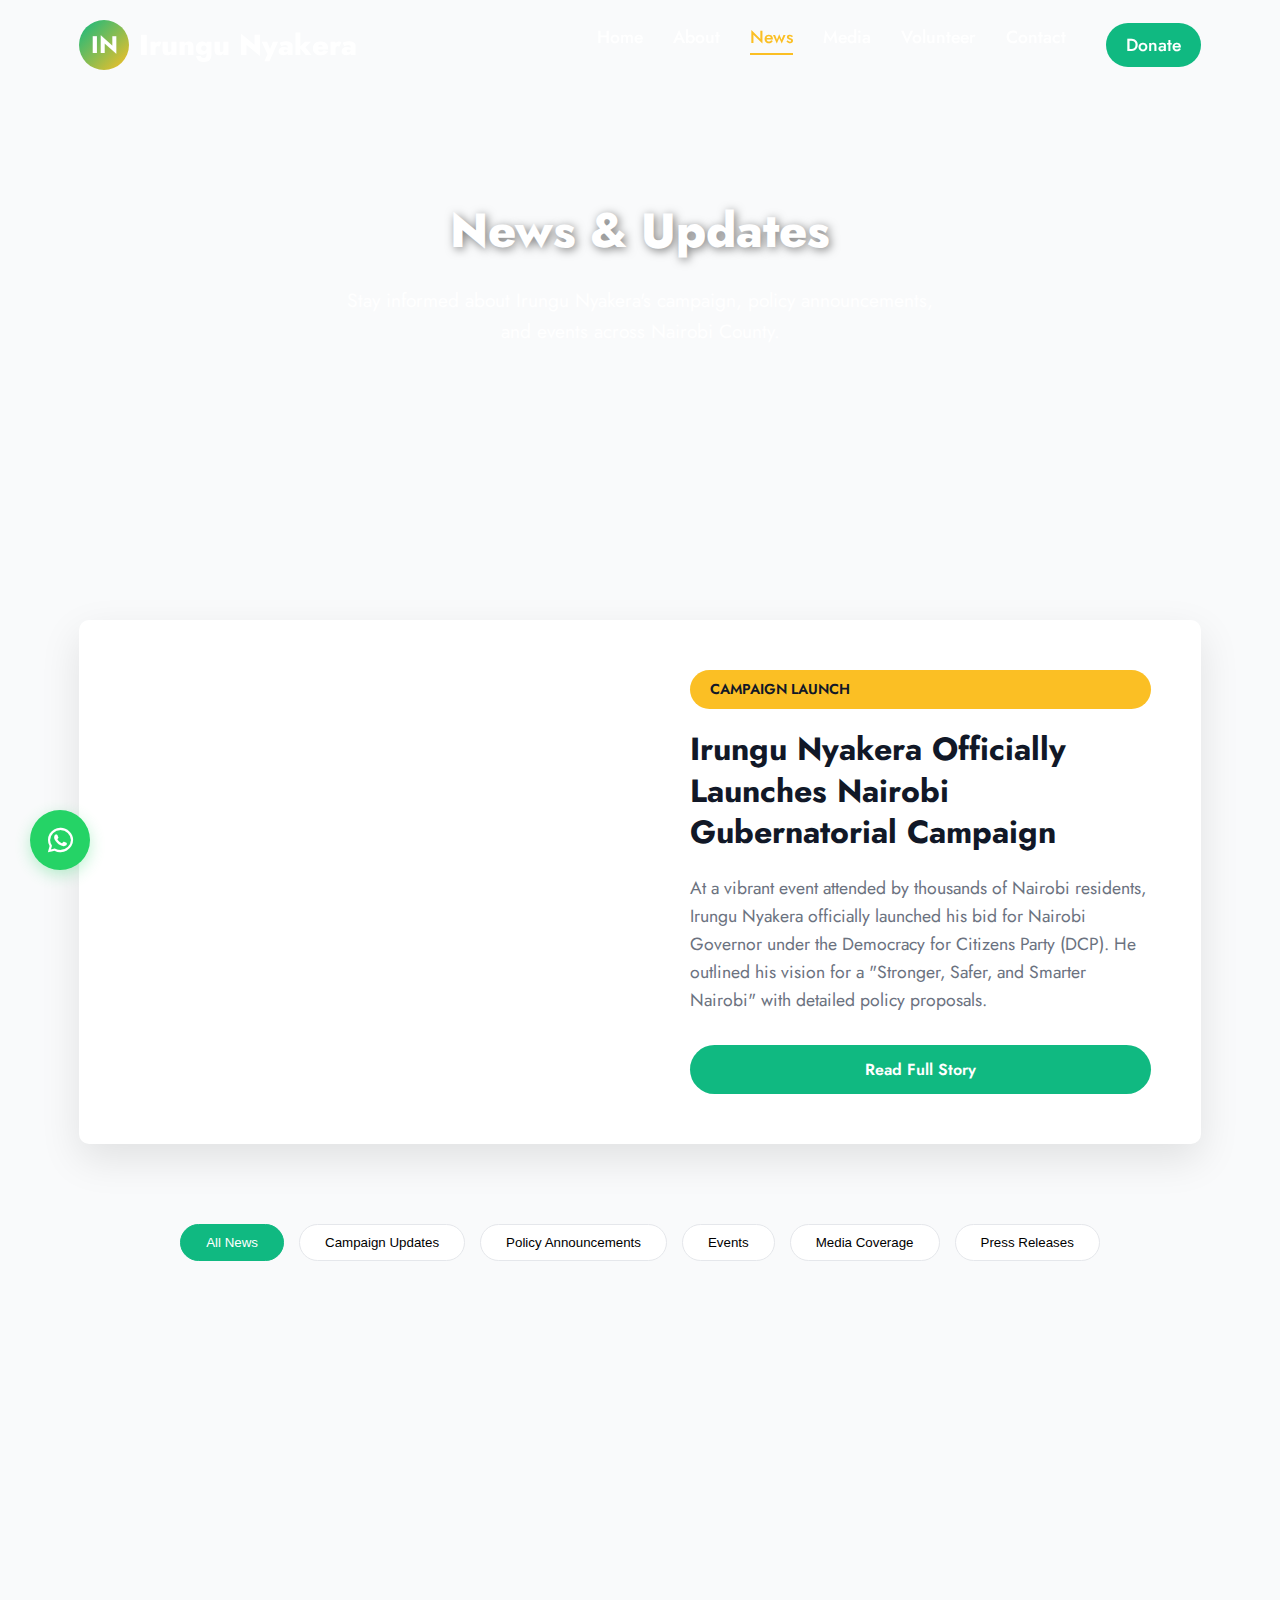
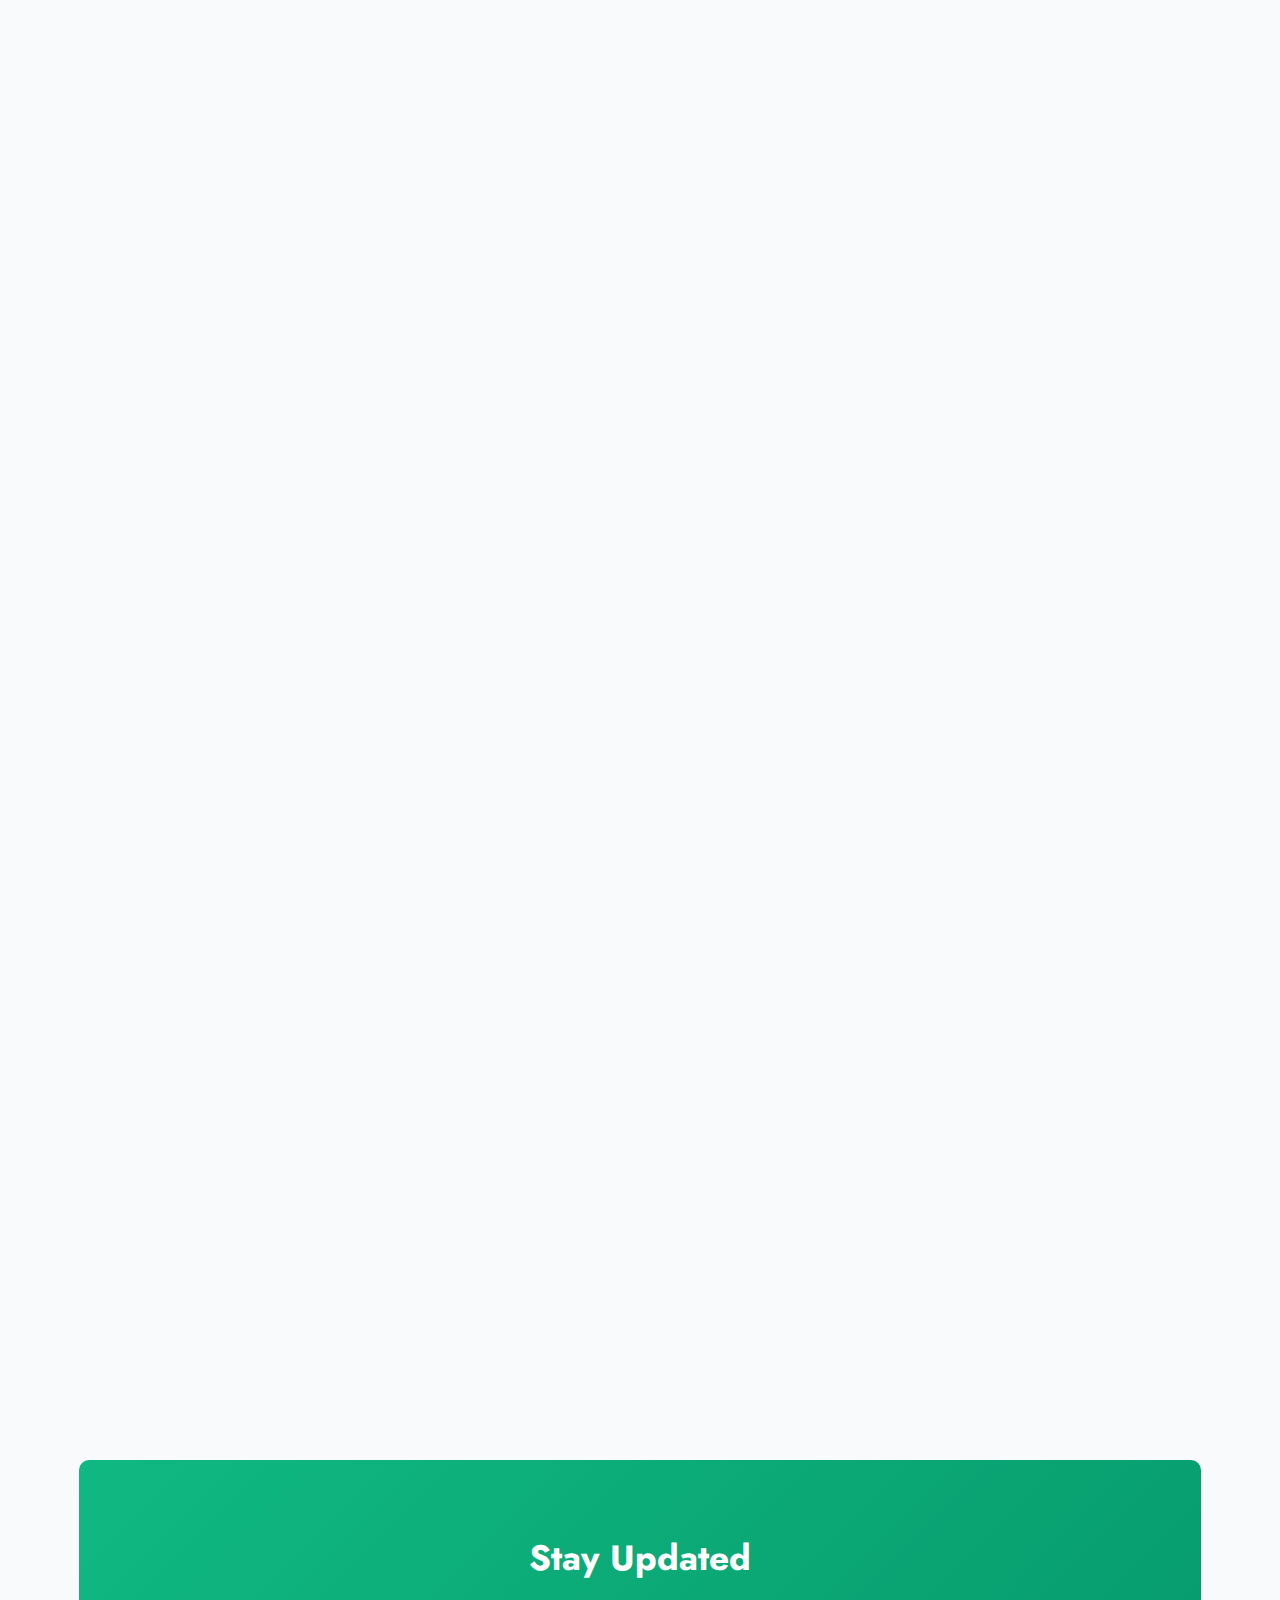
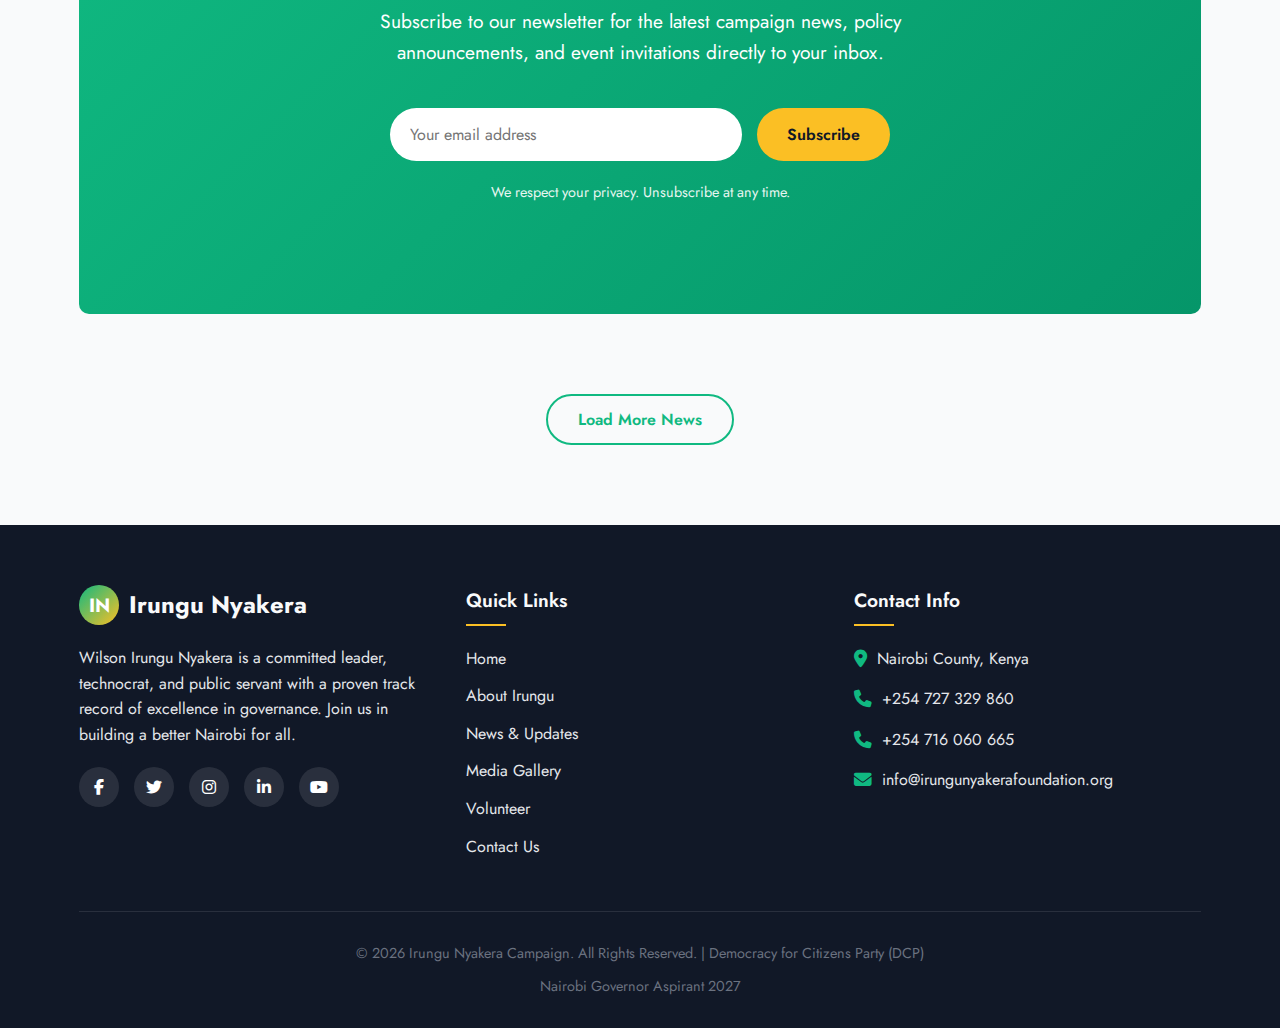
<file: news.html>
<!DOCTYPE html>
<html lang="en">
<head>
    <meta charset="UTF-8">
    <meta name="viewport" content="width=device-width, initial-scale=1.0">
    <title>News & Updates | Irungu Nyakera | Nairobi Governor Aspirant 2027</title>
    <link rel="preconnect" href="https://fonts.googleapis.com">
    <link rel="preconnect" href="https://fonts.gstatic.com" crossorigin>
    <link href="https://fonts.googleapis.com/css2?family=Jost:wght@300;400;500;600;700;800&display=swap" rel="stylesheet">
    <link rel="stylesheet" href="https://cdnjs.cloudflare.com/ajax/libs/font-awesome/6.4.0/css/all.min.css">
    <link rel="stylesheet" href="news.css">
</head>
<body>
    <!-- Navbar -->
    <nav class="navbar">
        <div class="container">
            <a href="index.html" class="logo">
                <div class="logo-img">IN</div>
                Irungu Nyakera
            </a>
            
            <div class="menu-toggle" id="mobile-menu">
                <span></span>
                <span></span>
                <span></span>
            </div>
            
            <ul class="nav-links">
                <li><a href="index.html">Home</a></li>
                <li><a href="about.html">About</a></li>
                <li><a href="news.html" class="active">News</a></li>
                <li><a href="media.html">Media</a></li>
                <li><a href="volunteer.html">Volunteer</a></li>
                <li><a href="contact.html">Contact</a></li>
                <li><a href="#donate" class="btn btn-primary" style="padding: 8px 20px; margin-left: 10px;">Donate</a></li>
            </ul>
        </div>
    </nav>

    <!-- Page Hero -->
    <section class="page-hero">
        <div class="hero-bg" style="background: linear-gradient(rgba(0, 0, 0, 0.7), rgba(0, 0, 0, 0.5)), url('https://images.unsplash.com/photo-1588681664899-f142ff2dc9b1?ixlib=rb-4.0.3&ixid=M3wxMjA3fDB8MHxwaG90by1wYWdlfHx8fGVufDB8fHx8fA%3D%3D&auto=format&fit=crop&w=1770&q=80');"></div>
        <div class="hero-content">
            <h1>News & Updates</h1>
            <p>Stay informed about Irungu Nyakera's campaign, policy announcements, and events across Nairobi County.</p>
        </div>
    </section>

    <!-- News Section -->
    <section class="news-section">
        <div class="container">
            <!-- Featured News -->
            <div class="featured-news">
                <div class="featured-card">
                    <div class="featured-image" style="background-image: url('https://images.unsplash.com/photo-1551135049-8a33b2fb2f5f?ixlib=rb-4.0.3&ixid=M3wxMjA3fDB8MHxwaG90by1wYWdlfHx8fGVufDB8fHx8fA%3D%3D&auto=format&fit=crop&w=1770&q=80');"></div>
                    <div class="featured-content">
                        <span class="featured-category">CAMPAIGN LAUNCH</span>
                        <h2>Irungu Nyakera Officially Launches Nairobi Gubernatorial Campaign</h2>
                        <p>At a vibrant event attended by thousands of Nairobi residents, Irungu Nyakera officially launched his bid for Nairobi Governor under the Democracy for Citizens Party (DCP). He outlined his vision for a "Stronger, Safer, and Smarter Nairobi" with detailed policy proposals.</p>
                        <a href="#read-more" class="btn btn-primary">Read Full Story</a>
                    </div>
                </div>
            </div>
            
            <!-- News Filters -->
            <div class="news-filters">
                <button class="filter-btn active" data-filter="all">All News</button>
                <button class="filter-btn" data-filter="campaign">Campaign Updates</button>
                <button class="filter-btn" data-filter="policy">Policy Announcements</button>
                <button class="filter-btn" data-filter="events">Events</button>
                <button class="filter-btn" data-filter="media">Media Coverage</button>
                <button class="filter-btn" data-filter="press">Press Releases</button>
            </div>
            
            <!-- News Grid -->
            <div class="news-grid">
                <!-- News Card 1 -->
                <div class="news-card" data-category="policy">
                    <div class="news-image" style="background-image: url('https://images.unsplash.com/photo-1542744095-fcf48d80b0fd?ixlib=rb-4.0.3&ixid=M3wxMjA3fDB8MHxwaG90by1wYWdlfHx8fGVufDB8fHx8fA%3D%3D&auto=format&fit=crop&w=1776&q=80');">
                        <span class="news-category">Policy</span>
                    </div>
                    <div class="news-content">
                        <div class="news-date"><i class="far fa-calendar"></i> June 15, 2025</div>
                        <h3>Nyakera Unveils Comprehensive Plan to Tackle Nairobi's Transport Challenges</h3>
                        <p>Irungu Nyakera presents a detailed 10-point plan to revolutionize Nairobi's public transport system, including dedicated bus lanes, smart traffic management, and integrated transport hubs.</p>
                        <a href="#read-more" class="news-link">Read More <i class="fas fa-arrow-right"></i></a>
                    </div>
                </div>
                
                <!-- News Card 2 -->
                <div class="news-card" data-category="campaign">
                    <div class="news-image" style="background-image: url('https://images.unsplash.com/photo-1551836026-d5c2c5af78e4?ixlib=rb-4.0.3&ixid=M3wxMjA3fDB8MHxwaG90by1wYWdlfHx8fGVufDB8fHx8fA%3D%3D&auto=format&fit=crop&w=1770&q=80');">
                        <span class="news-category">Campaign</span>
                    </div>
                    <div class="news-content">
                        <div class="news-date"><i class="far fa-calendar"></i> June 12, 2025</div>
                        <h3>Youth Rally Draws Thousands as Nyakera Pledges 50,000 Jobs for Nairobi Youth</h3>
                        <p>At a massive youth rally in Kasarani, Irungu Nyakera announced his plan to create 50,000 jobs for Nairobi youth through digital skills training, entrepreneurship grants, and public-private partnerships.</p>
                        <a href="#read-more" class="news-link">Read More <i class="fas fa-arrow-right"></i></a>
                    </div>
                </div>
                
                <!-- News Card 3 -->
                <div class="news-card" data-category="media">
                    <div class="news-image" style="background-image: url('https://images.unsplash.com/photo-1588681664899-f142ff2dc9b1?ixlib=rb-4.0.3&ixid=M3wxMjA3fDB8MHxwaG90by1wYWdlfHx8fGVufDB8fHx8fA%3D%3D&auto=format&fit=crop&w=1770&q=80');">
                        <span class="news-category">Media</span>
                    </div>
                    <div class="news-content">
                        <div class="news-date"><i class="far fa-calendar"></i> June 8, 2025</div>
                        <h3>National TV Interview: Nyakera Discusses Vision for Nairobi's Economic Revival</h3>
                        <p>In an exclusive interview with Kenya's leading news network, Irungu Nyakera outlined his economic revival plan for Nairobi, focusing on supporting SMEs, attracting investment, and creating a business-friendly environment.</p>
                        <a href="#read-more" class="news-link">Read More <i class="fas fa-arrow-right"></i></a>
                    </div>
                </div>
                
                <!-- News Card 4 -->
                <div class="news-card" data-category="events">
                    <div class="news-image" style="background-image: url('https://images.unsplash.com/photo-1511795409834-ef04bbd61622?ixlib=rb-4.0.3&ixid=M3wxMjA3fDB8MHxwaG90by1wYWdlfHx8fGVufDB8fHx8fA%3D%3D&auto=format&fit=crop&w=1769&q=80');">
                        <span class="news-category">Events</span>
                    </div>
                    <div class="news-content">
                        <div class="news-date"><i class="far fa-calendar"></i> June 5, 2025</div>
                        <h3>Town Hall Meetings Across Nairobi Constituencies Gain Momentum</h3>
                        <p>Irungu Nyakera's series of town hall meetings has reached over 50,000 Nairobi residents across all constituencies, with citizens actively participating in shaping the campaign's policy priorities.</p>
                        <a href="#read-more" class="news-link">Read More <i class="fas fa-arrow-right"></i></a>
                    </div>
                </div>
                
                <!-- News Card 5 -->
                <div class="news-card" data-category="press">
                    <div class="news-image" style="background-image: url('https://images.unsplash.com/photo-1584433144859-1fc3ab64a957?ixlib=rb-4.0.3&ixid=M3wxMjA3fDB8MHxwaG90by1wYWdlfHx8fGVufDB8fHx8fA%3D%3D&auto=format&fit=crop&w=1930&q=80');">
                        <span class="news-category">Press Release</span>
                    </div>
                    <div class="news-content">
                        <div class="news-date"><i class="far fa-calendar"></i> June 1, 2025</div>
                        <h3>Nyakera Condemns Demolitions, Proposes Alternative Housing Solutions</h3>
                        <p>In a strong statement, Irungu Nyakera criticized the current administration's approach to demolitions and presented a comprehensive alternative plan for affordable housing and urban renewal in Nairobi.</p>
                        <a href="#read-more" class="news-link">Read More <i class="fas fa-arrow-right"></i></a>
                    </div>
                </div>
                
                <!-- News Card 6 -->
                <div class="news-card" data-category="campaign">
                    <div class="news-image" style="background-image: url('https://images.unsplash.com/photo-1521791055366-0d553872125f?ixlib=rb-4.0.3&ixid=M3wxMjA3fDB8MHxwaG90by1wYWdlfHx8fGVufDB8fHx8fA%3D%3D&auto=format&fit=crop&w=1769&q=80');">
                        <span class="news-category">Campaign</span>
                    </div>
                    <div class="news-content">
                        <div class="news-date"><i class="far fa-calendar"></i> May 28, 2025</div>
                        <h3>Campaign Gains Momentum as New Poll Shows Nyakera's Rising Popularity</h3>
                        <p>Latest independent polling data shows Irungu Nyakera's support has grown to 18% among Nairobi voters, with strong appeal among youth and urban professionals dissatisfied with current leadership.</p>
                        <a href="#read-more" class="news-link">Read More <i class="fas fa-arrow-right"></i></a>
                    </div>
                </div>
            </div>
            
            <!-- Newsletter Section -->
            <div class="newsletter-section">
                <div class="newsletter-content">
                    <h2>Stay Updated</h2>
                    <p>Subscribe to our newsletter for the latest campaign news, policy announcements, and event invitations directly to your inbox.</p>
                    <form class="newsletter-form" id="newsletterForm">
                        <input type="email" class="newsletter-input" placeholder="Your email address" required>
                        <button type="submit" class="btn btn-gold">Subscribe</button>
                    </form>
                    <p style="margin-top: 20px; font-size: 0.9rem; opacity: 0.9;">We respect your privacy. Unsubscribe at any time.</p>
                </div>
            </div>
            
            <!-- Load More Button -->
            <div class="load-more">
                <button class="btn btn-secondary" id="loadMoreBtn">Load More News</button>
            </div>
        </div>
    </section>

    <!-- Footer -->
    <footer>
        <div class="container">
            <div class="footer-content">
                <div class="footer-about">
                    <div class="footer-logo">
                        <div class="logo-img">IN</div>
                        Irungu Nyakera
                    </div>
                    <p>Wilson Irungu Nyakera is a committed leader, technocrat, and public servant with a proven track record of excellence in governance. Join us in building a better Nairobi for all.</p>
                    <div class="social-icons">
                        <a href="https://facebook.com" target="_blank"><i class="fab fa-facebook-f"></i></a>
                        <a href="https://twitter.com" target="_blank"><i class="fab fa-twitter"></i></a>
                        <a href="https://instagram.com" target="_blank"><i class="fab fa-instagram"></i></a>
                        <a href="https://linkedin.com" target="_blank"><i class="fab fa-linkedin-in"></i></a>
                        <a href="https://youtube.com" target="_blank"><i class="fab fa-youtube"></i></a>
                    </div>
                </div>
                
                <div class="footer-links-section">
                    <h3 class="footer-heading">Quick Links</h3>
                    <ul class="footer-links">
                        <li><a href="index.html">Home</a></li>
                        <li><a href="about.html">About Irungu</a></li>
                        <li><a href="news.html">News & Updates</a></li>
                        <li><a href="media.html">Media Gallery</a></li>
                        <li><a href="volunteer.html">Volunteer</a></li>
                        <li><a href="contact.html">Contact Us</a></li>
                    </ul>
                </div>
                
                <div class="footer-contact">
                    <h3 class="footer-heading">Contact Info</h3>
                    <ul class="contact-info">
                        <li><i class="fas fa-map-marker-alt"></i> Nairobi County, Kenya</li>
                        <li><i class="fas fa-phone"></i> <a href="tel:+254727329860" style="color: var(--gray-light);">+254 727 329 860</a></li>
                        <li><i class="fas fa-phone"></i> <a href="tel:+254716060665" style="color: var(--gray-light);">+254 716 060 665</a></li>
                        <li><i class="fas fa-envelope"></i> <a href="mailto:info@irungunyakerafoundation.org" style="color: var(--gray-light);">info@irungunyakerafoundation.org</a></li>
                    </ul>
                </div>
            </div>
            
            <div class="footer-bottom">
                <p>&copy; <span id="currentYear"></span> Irungu Nyakera Campaign. All Rights Reserved. | Democracy for Citizens Party (DCP)</p>
                <p style="margin-top: 10px;">Nairobi Governor Aspirant 2027</p>
            </div>
        </div>
    </footer>

    <!-- Floating WhatsApp Button -->
    <a href="https://wa.me/254727329860?text=Hello%20Irungu%20Nyakera%20Campaign,%20I%20would%20like%20to%20stay%20updated%20on%20your%202027%20Nairobi%20governor%20campaign" class="whatsapp-float" target="_blank">
        <i class="fab fa-whatsapp"></i>
    </a>

    <script src="news.js">
       
    </script>
</body>
</html>
</file>
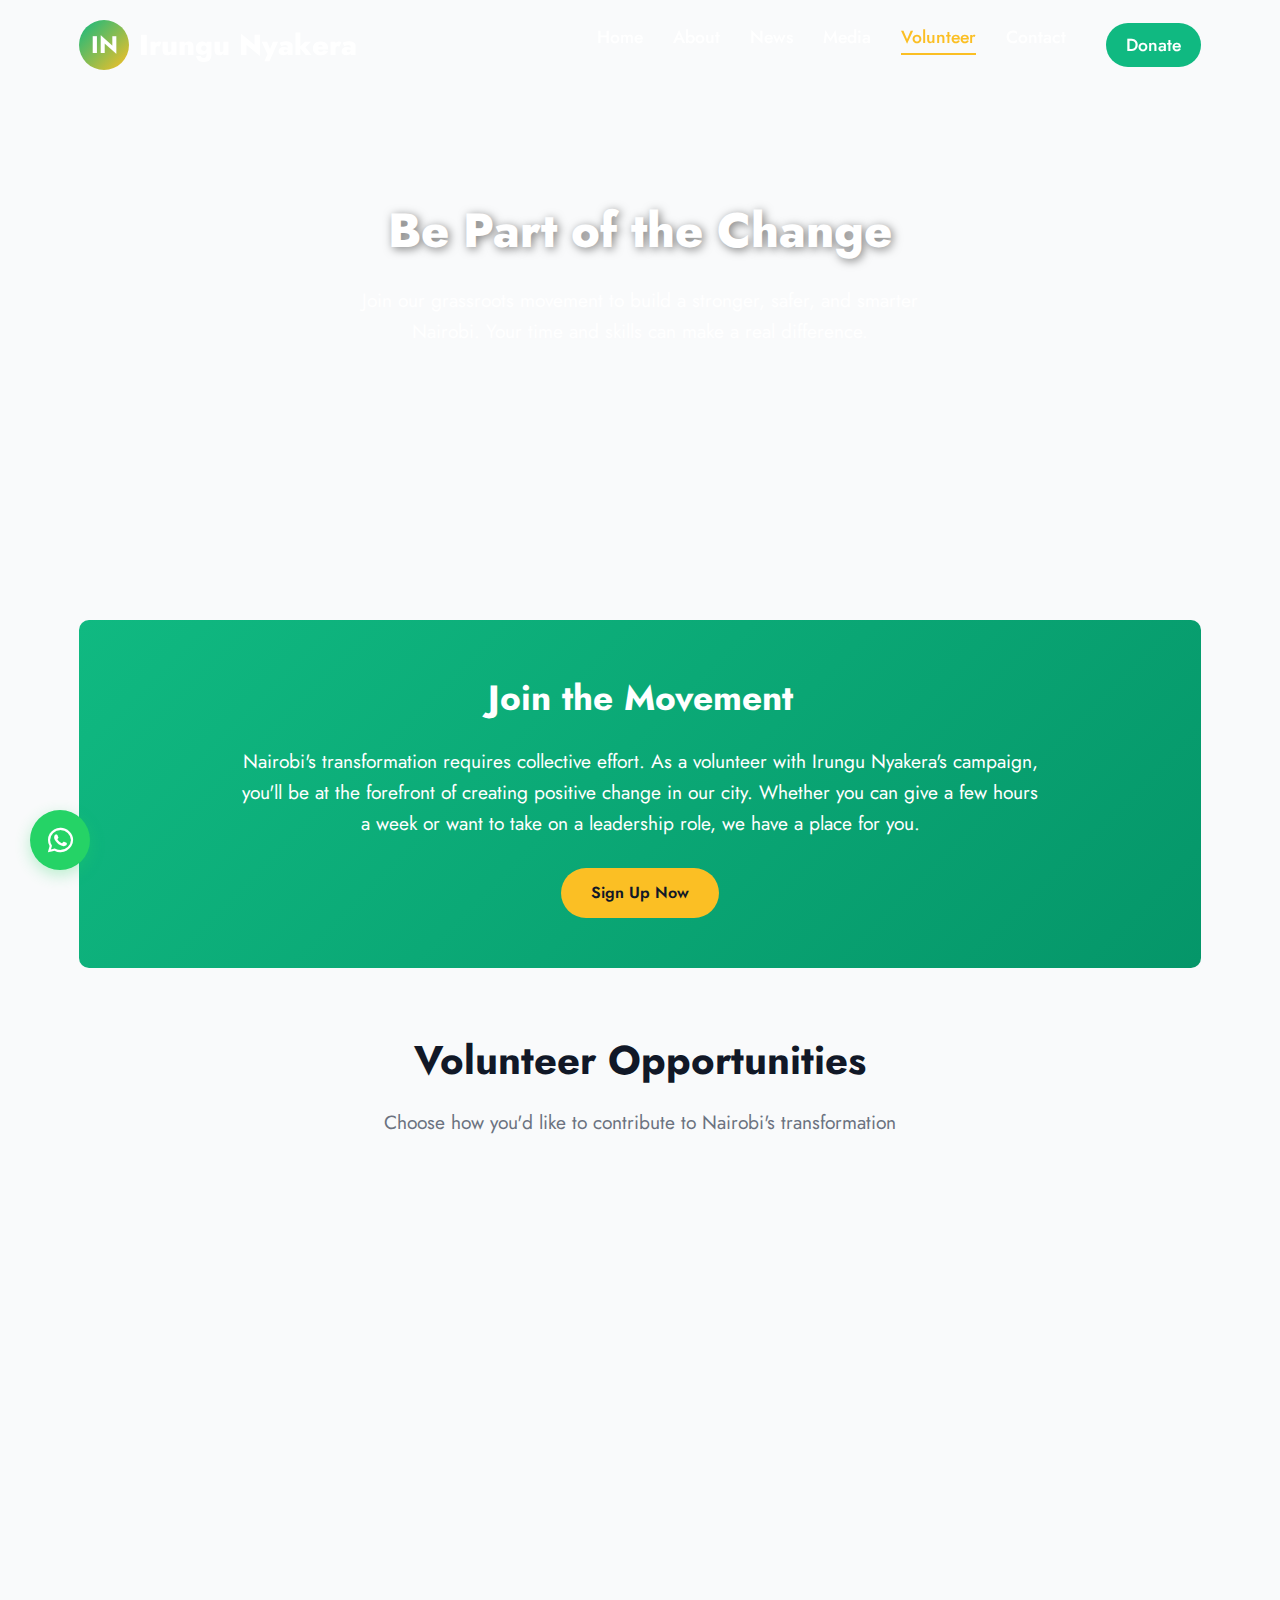
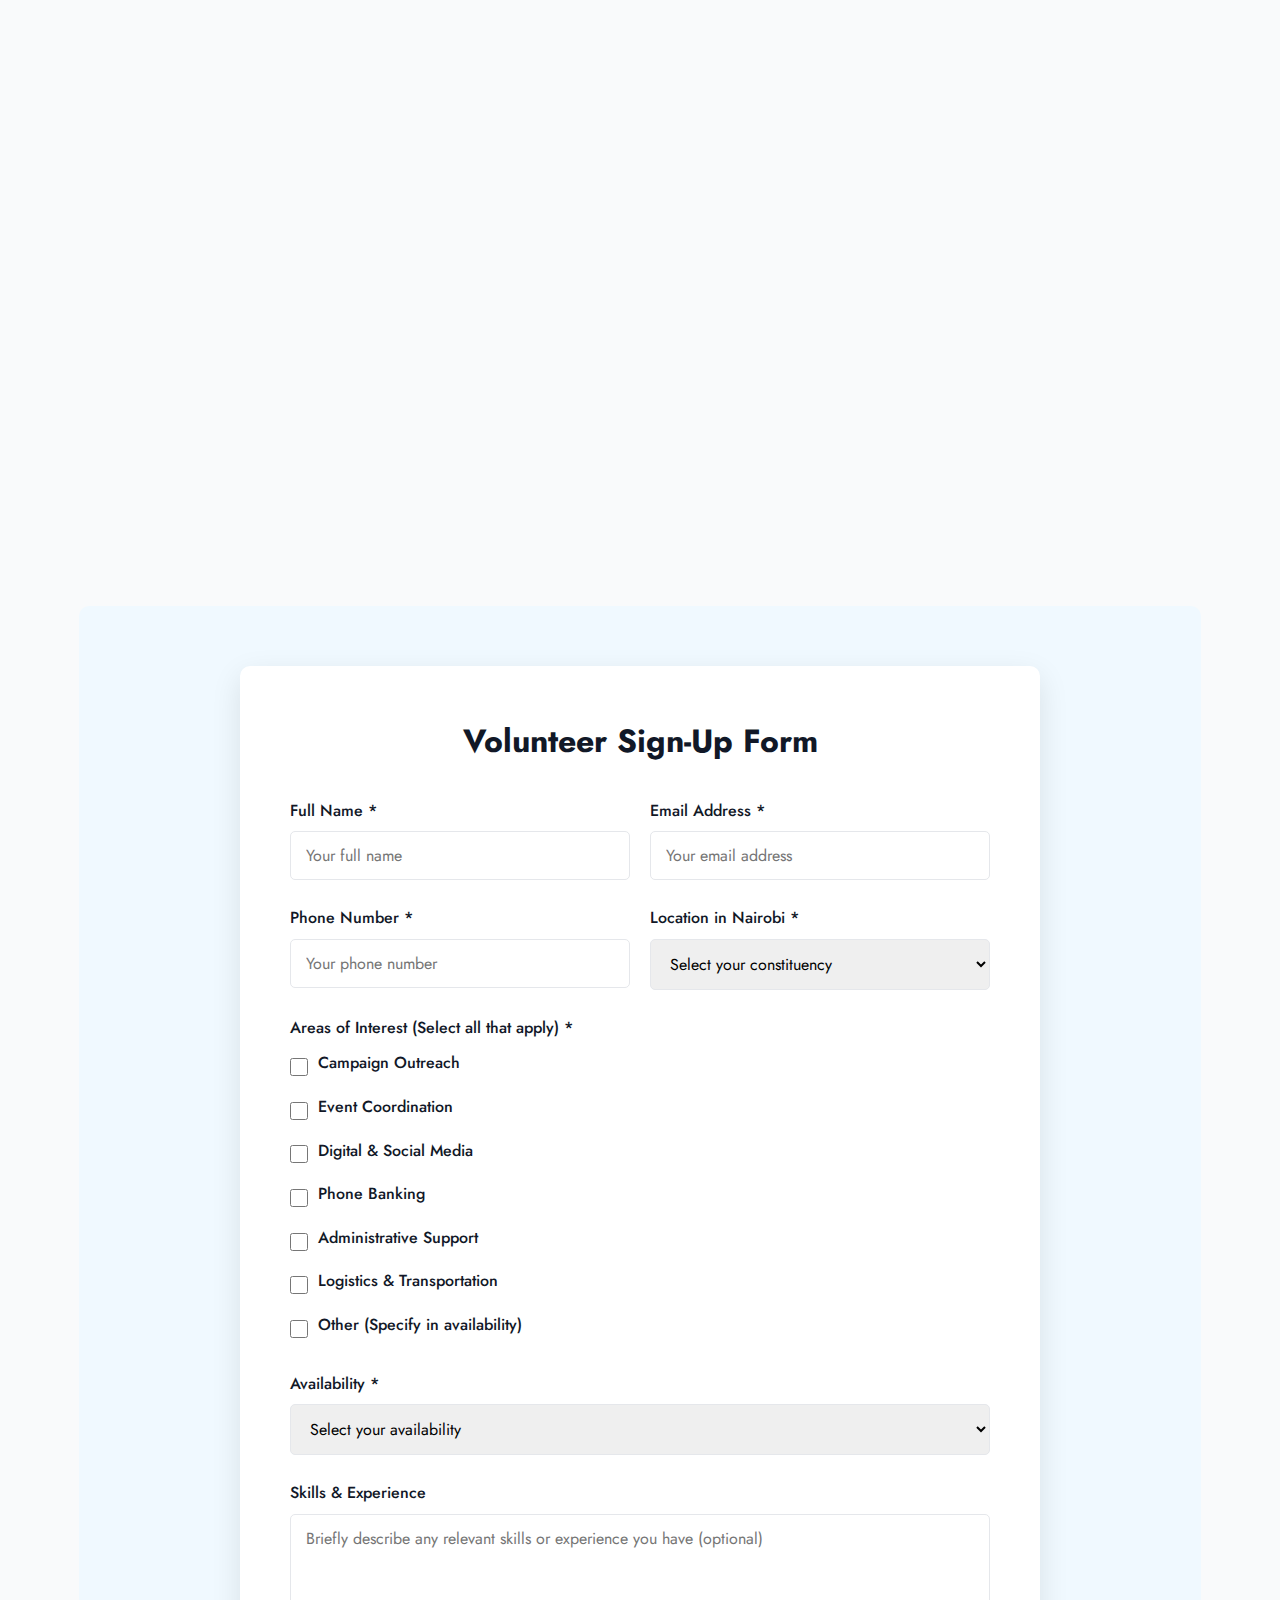
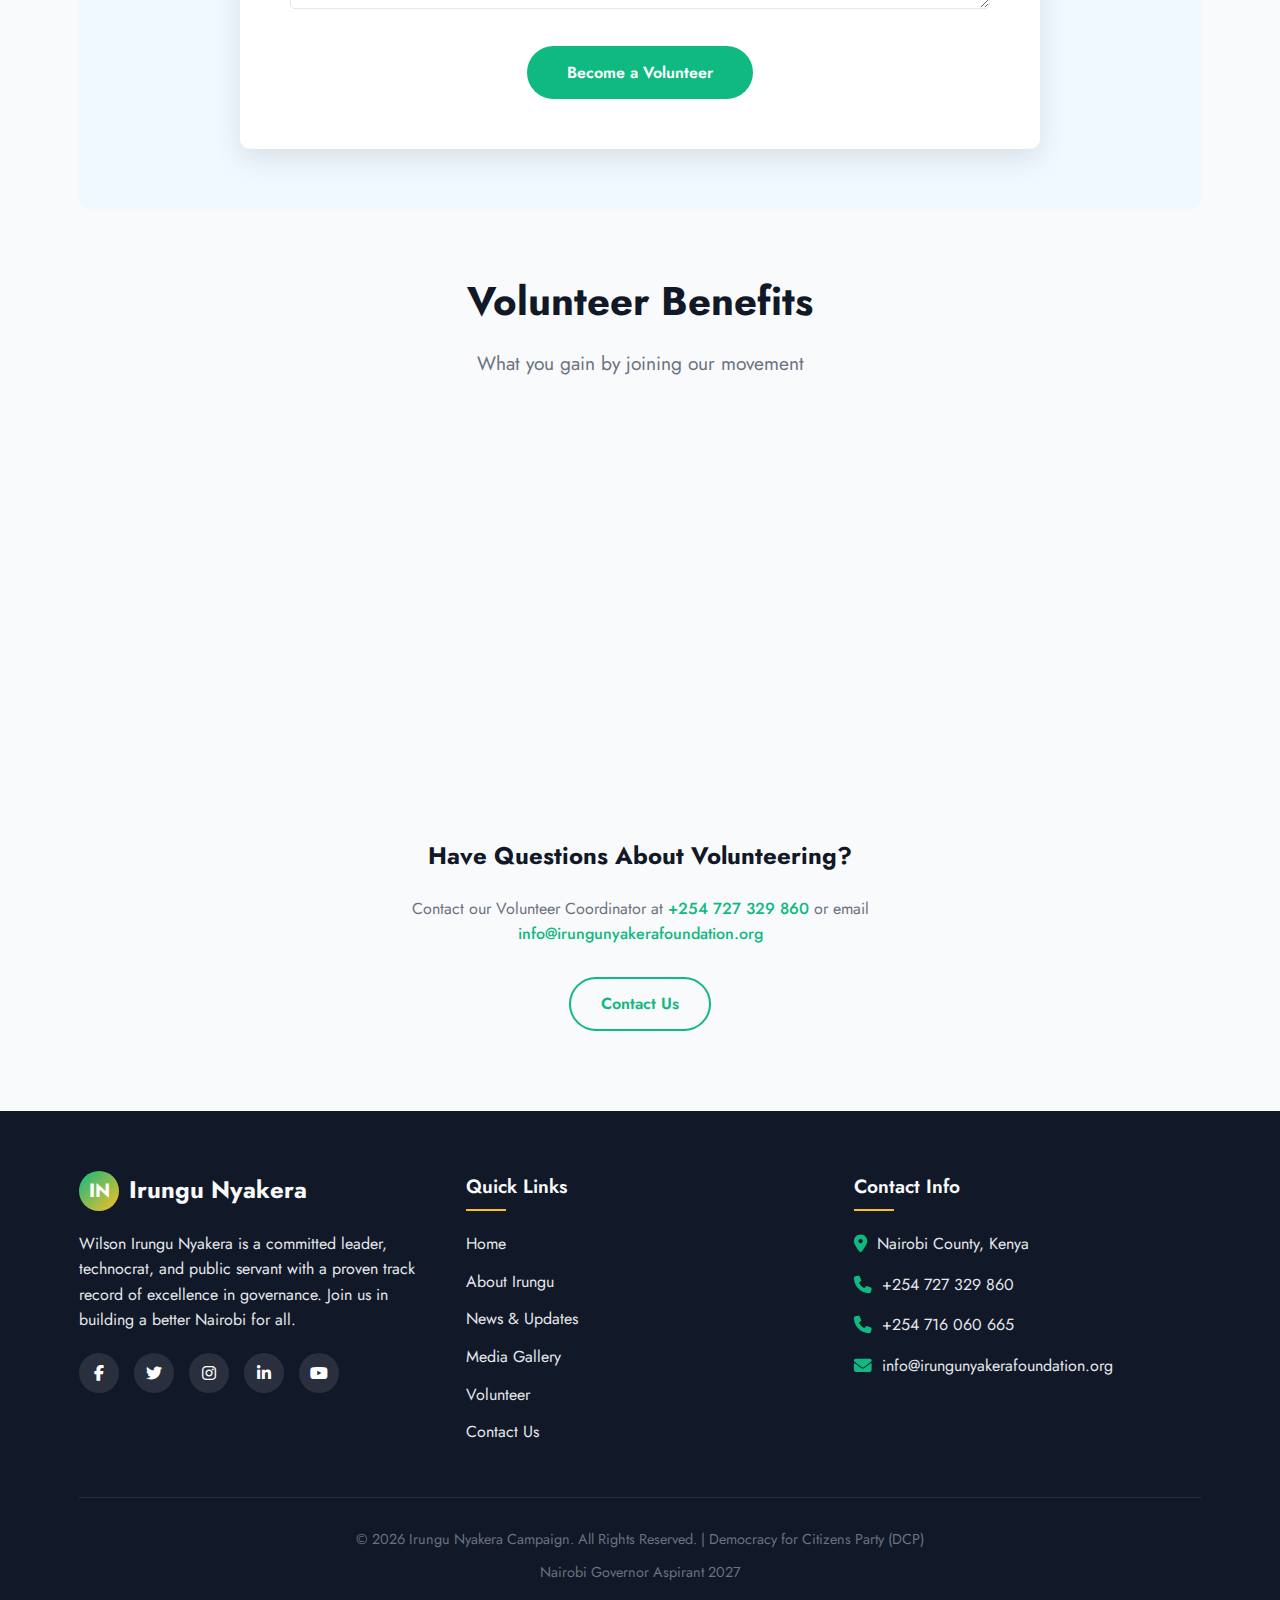
<file: volunteer.html>
<!DOCTYPE html>
<html lang="en">
<head>
    <meta charset="UTF-8">
    <meta name="viewport" content="width=device-width, initial-scale=1.0">
    <title>Volunteer with Irungu Nyakera | Nairobi Governor Aspirant 2027</title>
    <link rel="preconnect" href="https://fonts.googleapis.com">
    <link rel="preconnect" href="https://fonts.gstatic.com" crossorigin>
    <link href="https://fonts.googleapis.com/css2?family=Jost:wght@300;400;500;600;700;800&display=swap" rel="stylesheet">
    <link rel="stylesheet" href="https://cdnjs.cloudflare.com/ajax/libs/font-awesome/6.4.0/css/all.min.css">
   <link rel="stylesheet" href="volunteer.css">
</head>
<body>
    <!-- Navbar -->
    <nav class="navbar">
        <div class="container">
            <a href="index.html" class="logo">
                <div class="logo-img">IN</div>
                Irungu Nyakera
            </a>
            
            <div class="menu-toggle" id="mobile-menu">
                <span></span>
                <span></span>
                <span></span>
            </div>
            
            <ul class="nav-links">
                <li><a href="index.html">Home</a></li>
                <li><a href="about.html">About</a></li>
                <li><a href="news.html">News</a></li>
                <li><a href="media.html">Media</a></li>
                <li><a href="volunteer.html" class="active">Volunteer</a></li>
                <li><a href="contact.html">Contact</a></li>
                <li><a href="#donate" class="btn btn-primary" style="padding: 8px 20px; margin-left: 10px;">Donate</a></li>
            </ul>
        </div>
    </nav>

    <!-- Page Hero -->
    <section class="page-hero">
        <div class="hero-bg" style="background: linear-gradient(rgba(0, 0, 0, 0.7), rgba(0, 0, 0, 0.5)), url('https://images.unsplash.com/photo-1551135049-8a33b2fb2f5f?ixlib=rb-4.0.3&ixid=M3wxMjA3fDB8MHxwaG90by1wYWdlfHx8fGVufDB8fHx8fA%3D%3D&auto=format&fit=crop&w=1770&q=80');"></div>
        <div class="hero-content">
            <h1>Be Part of the Change</h1>
            <p>Join our grassroots movement to build a stronger, safer, and smarter Nairobi. Your time and skills can make a real difference.</p>
        </div>
    </section>

    <!-- Volunteer Section -->
    <section class="volunteer-section">
        <div class="container">
            <div class="intro-box">
                <h2>Join the Movement</h2>
                <p>Nairobi's transformation requires collective effort. As a volunteer with Irungu Nyakera's campaign, you'll be at the forefront of creating positive change in our city. Whether you can give a few hours a week or want to take on a leadership role, we have a place for you.</p>
                <a href="#volunteer-form" class="btn btn-gold">Sign Up Now</a>
            </div>
            
            <div class="section-title">
                <h2>Volunteer Opportunities</h2>
                <p>Choose how you'd like to contribute to Nairobi's transformation</p>
            </div>
            
            <div class="opportunities-grid">
                <div class="opportunity-card">
                    <div class="opportunity-icon">
                        <i class="fas fa-users"></i>
                    </div>
                    <h3>Campaign Outreach</h3>
                    <p>Help us connect with voters across Nairobi's constituencies through door-to-door campaigns, community meetings, and public forums.</p>
                    <ul class="opportunity-list">
                        <li>Door-to-door canvassing</li>
                        <li>Community mobilization</li>
                        <li>Voter registration drives</li>
                        <li>Public awareness campaigns</li>
                    </ul>
                </div>
                
                <div class="opportunity-card">
                    <div class="opportunity-icon">
                        <i class="fas fa-calendar-alt"></i>
                    </div>
                    <h3>Event Coordination</h3>
                    <p>Help organize and manage campaign events, rallies, town halls, and community meetings across Nairobi County.</p>
                    <ul class="opportunity-list">
                        <li>Event planning & logistics</li>
                        <li>Venue coordination</li>
                        <li>Crowd management</li>
                        <li>Guest registration</li>
                    </ul>
                </div>
                
                <div class="opportunity-card">
                    <div class="opportunity-icon">
                        <i class="fas fa-hashtag"></i>
                    </div>
                    <h3>Digital & Social Media</h3>
                    <p>Use your digital skills to amplify our message online and engage with voters through social media platforms.</p>
                    <ul class="opportunity-list">
                        <li>Social media management</li>
                        <li>Content creation</li>
                        <li>Digital campaigning</li>
                        <li>Online community building</li>
                    </ul>
                </div>
                
                <div class="opportunity-card">
                    <div class="opportunity-icon">
                        <i class="fas fa-phone-volume"></i>
                    </div>
                    <h3>Phone Banking</h3>
                    <p>Reach out to voters via phone calls to share our vision, answer questions, and mobilize support for Irungu Nyakera.</p>
                    <ul class="opportunity-list">
                        <li>Voter outreach calls</li>
                        <li>Information dissemination</li>
                        <li>Follow-up with supporters</li>
                        <li>Feedback collection</li>
                    </ul>
                </div>
                
                <div class="opportunity-card">
                    <div class="opportunity-icon">
                        <i class="fas fa-tasks"></i>
                    </div>
                    <h3>Administrative Support</h3>
                    <p>Help with the day-to-day operations of the campaign office and ensure smooth coordination of activities.</p>
                    <ul class="opportunity-list">
                        <li>Office administration</li>
                        <li>Data entry & management</li>
                        <li>Volunteer coordination</li>
                        <li>Resource distribution</li>
                    </ul>
                </div>
                
                <div class="opportunity-card">
                    <div class="opportunity-icon">
                        <i class="fas fa-car"></i>
                    </div>
                    <h3>Logistics & Transportation</h3>
                    <p>Support campaign activities by assisting with transportation, logistics, and movement of materials across Nairobi.</p>
                    <ul class="opportunity-list">
                        <li>Campaign material distribution</li>
                        <li>Transport coordination</li>
                        <li>Logistics planning</li>
                        <li>Equipment management</li>
                    </ul>
                </div>
            </div>
            
            <div class="volunteer-form-section">
                <div class="form-container" id="volunteer-form">
                    <h2>Volunteer Sign-Up Form</h2>
                    <form id="volunteerForm">
                        <div class="form-row">
                            <div class="form-group">
                                <label for="volunteer-name">Full Name *</label>
                                <input type="text" id="volunteer-name" name="name" class="form-control" placeholder="Your full name" required>
                            </div>
                            
                            <div class="form-group">
                                <label for="volunteer-email">Email Address *</label>
                                <input type="email" id="volunteer-email" name="email" class="form-control" placeholder="Your email address" required>
                            </div>
                        </div>
                        
                        <div class="form-row">
                            <div class="form-group">
                                <label for="volunteer-phone">Phone Number *</label>
                                <input type="tel" id="volunteer-phone" name="phone" class="form-control" placeholder="Your phone number" required>
                            </div>
                            
                            <div class="form-group">
                                <label for="volunteer-location">Location in Nairobi *</label>
                                <select id="volunteer-location" name="location" class="form-control" required>
                                    <option value="" disabled selected>Select your constituency</option>
                                    <option value="westlands">Westlands</option>
                                    <option value="dagoretti">Dagoretti</option>
                                    <option value="langata">Lang'ata</option>
                                    <option value="kibra">Kibra</option>
                                    <option value="roysambu">Roysambu</option>
                                    <option value="kasarani">Kasarani</option>
                                    <option value="ruaraka">Ruaraka</option>
                                    <option value="embakasi">Embakasi</option>
                                    <option value="kamukunji">Kamukunji</option>
                                    <option value="starehe">Starehe</option>
                                    <option value="makadara">Makadara</option>
                                    <option value="mathare">Mathare</option>
                                </select>
                            </div>
                        </div>
                        
                        <div class="form-group">
                            <label>Areas of Interest (Select all that apply) *</label>
                            <div class="checkbox-group">
                                <div class="checkbox-item">
                                    <input type="checkbox" id="interest-outreach" name="interests" value="campaign_outreach">
                                    <label for="interest-outreach">Campaign Outreach</label>
                                </div>
                                <div class="checkbox-item">
                                    <input type="checkbox" id="interest-events" name="interests" value="event_coordination">
                                    <label for="interest-events">Event Coordination</label>
                                </div>
                                <div class="checkbox-item">
                                    <input type="checkbox" id="interest-digital" name="interests" value="digital_social_media">
                                    <label for="interest-digital">Digital & Social Media</label>
                                </div>
                                <div class="checkbox-item">
                                    <input type="checkbox" id="interest-phone" name="interests" value="phone_banking">
                                    <label for="interest-phone">Phone Banking</label>
                                </div>
                                <div class="checkbox-item">
                                    <input type="checkbox" id="interest-admin" name="interests" value="administrative_support">
                                    <label for="interest-admin">Administrative Support</label>
                                </div>
                                <div class="checkbox-item">
                                    <input type="checkbox" id="interest-logistics" name="interests" value="logistics_transportation">
                                    <label for="interest-logistics">Logistics & Transportation</label>
                                </div>
                                <div class="checkbox-item">
                                    <input type="checkbox" id="interest-other" name="interests" value="other">
                                    <label for="interest-other">Other (Specify in availability)</label>
                                </div>
                            </div>
                        </div>
                        
                        <div class="form-group">
                            <label for="volunteer-availability">Availability *</label>
                            <select id="volunteer-availability" name="availability" class="form-control" required>
                                <option value="" disabled selected>Select your availability</option>
                                <option value="weekends">Weekends only</option>
                                <option value="weekdays">Weekdays only</option>
                                <option value="evenings">Evenings only</option>
                                <option value="flexible">Flexible schedule</option>
                                <option value="fulltime">Full-time volunteer</option>
                            </select>
                        </div>
                        
                        <div class="form-group">
                            <label for="volunteer-skills">Skills & Experience</label>
                            <textarea id="volunteer-skills" name="skills" class="form-control" placeholder="Briefly describe any relevant skills or experience you have (optional)" rows="3"></textarea>
                        </div>
                        
                        <div class="form-submit">
                            <button type="submit" class="btn btn-primary" style="padding: 15px 40px;">Become a Volunteer</button>
                        </div>
                    </form>
                    
                    <div id="volunteerFormMessage" style="margin-top: 20px; display: none; padding: 15px; border-radius: 5px; text-align: center;"></div>
                </div>
            </div>
            
            <div class="benefits-section">
                <div class="section-title">
                    <h2>Volunteer Benefits</h2>
                    <p>What you gain by joining our movement</p>
                </div>
                
                <div class="benefits-grid">
                    <div class="benefit-card">
                        <div class="benefit-icon">
                            <i class="fas fa-certificate"></i>
                        </div>
                        <h3>Certificate of Recognition</h3>
                        <p>Receive official recognition for your contribution to Nairobi's transformation.</p>
                    </div>
                    
                    <div class="benefit-card">
                        <div class="benefit-icon">
                            <i class="fas fa-network-wired"></i>
                        </div>
                        <h3>Networking Opportunities</h3>
                        <p>Connect with like-minded individuals and community leaders across Nairobi.</p>
                    </div>
                    
                    <div class="benefit-card">
                        <div class="benefit-icon">
                            <i class="fas fa-graduation-cap"></i>
                        </div>
                        <h3>Skill Development</h3>
                        <p>Gain valuable experience in campaign management, community organizing, and leadership.</p>
                    </div>
                    
                    <div class="benefit-card">
                        <div class="benefit-icon">
                            <i class="fas fa-award"></i>
                        </div>
                        <h3>Exclusive Access</h3>
                        <p>Get invited to special campaign events and meet Irungu Nyakera personally.</p>
                    </div>
                </div>
            </div>
            
            <div style="text-align: center; margin-top: 50px;">
                <h3 style="font-size: 1.5rem; color: var(--black); margin-bottom: 20px;">Have Questions About Volunteering?</h3>
                <p style="color: var(--gray); margin-bottom: 30px; max-width: 700px; margin-left: auto; margin-right: auto;">Contact our Volunteer Coordinator at <a href="tel:+254727329860" style="color: var(--emerald); font-weight: 500;">+254 727 329 860</a> or email <a href="mailto:info@irungunyakerafoundation.org" style="color: var(--emerald); font-weight: 500;">info@irungunyakerafoundation.org</a></p>
                <a href="contact.html" class="btn btn-secondary">Contact Us</a>
            </div>
        </div>
    </section>

    <!-- Footer -->
    <footer>
        <div class="container">
            <div class="footer-content">
                <div class="footer-about">
                    <div class="footer-logo">
                        <div class="logo-img">IN</div>
                        Irungu Nyakera
                    </div>
                    <p>Wilson Irungu Nyakera is a committed leader, technocrat, and public servant with a proven track record of excellence in governance. Join us in building a better Nairobi for all.</p>
                    <div class="social-icons">
                        <a href="https://facebook.com" target="_blank"><i class="fab fa-facebook-f"></i></a>
                        <a href="https://twitter.com" target="_blank"><i class="fab fa-twitter"></i></a>
                        <a href="https://instagram.com" target="_blank"><i class="fab fa-instagram"></i></a>
                        <a href="https://linkedin.com" target="_blank"><i class="fab fa-linkedin-in"></i></a>
                        <a href="https://youtube.com" target="_blank"><i class="fab fa-youtube"></i></a>
                    </div>
                </div>
                
                <div class="footer-links-section">
                    <h3 class="footer-heading">Quick Links</h3>
                    <ul class="footer-links">
                        <li><a href="index.html">Home</a></li>
                        <li><a href="about.html">About Irungu</a></li>
                        <li><a href="news.html">News & Updates</a></li>
                        <li><a href="media.html">Media Gallery</a></li>
                        <li><a href="volunteer.html">Volunteer</a></li>
                        <li><a href="contact.html">Contact Us</a></li>
                    </ul>
                </div>
                
                <div class="footer-contact">
                    <h3 class="footer-heading">Contact Info</h3>
                    <ul class="contact-info">
                        <li><i class="fas fa-map-marker-alt"></i> Nairobi County, Kenya</li>
                        <li><i class="fas fa-phone"></i> <a href="tel:+254727329860" style="color: var(--gray-light);">+254 727 329 860</a></li>
                        <li><i class="fas fa-phone"></i> <a href="tel:+254716060665" style="color: var(--gray-light);">+254 716 060 665</a></li>
                        <li><i class="fas fa-envelope"></i> <a href="mailto:info@irungunyakerafoundation.org" style="color: var(--gray-light);">info@irungunyakerafoundation.org</a></li>
                    </ul>
                </div>
            </div>
            
            <div class="footer-bottom">
                <p>&copy; <span id="currentYear"></span> Irungu Nyakera Campaign. All Rights Reserved. | Democracy for Citizens Party (DCP)</p>
                <p style="margin-top: 10px;">Nairobi Governor Aspirant 2027</p>
            </div>
        </div>
    </footer>

    <!-- Floating WhatsApp Button -->
    <a href="https://wa.me/254727329860?text=Hello%20Irungu%20Nyakera%20Campaign,%20I%20would%20like%20to%20volunteer%20for%20your%202027%20Nairobi%20governor%20campaign" class="whatsapp-float" target="_blank">
        <i class="fab fa-whatsapp"></i>
    </a>

    <script src="volunteer.js">
     
    </script>
</body>
</html>
</file>
<file: index.css>
:root {
    --emerald: #10b981;
    --emerald-dark: #059669;
    --emerald-light: #34d399;
    --gold: #fbbf24;
    --gold-dark: #f59e0b;
    --black: #111827;
    --white: #f9fafb;
    --gray: #6b7280;
    --gray-light: #e5e7eb;
    --gold-light: #fde68a;
}

* {
    margin: 0;
    padding: 0;
    box-sizing: border-box;
}

html {
    scroll-behavior: smooth;
}

body {
    font-family: 'Jost', sans-serif;
    line-height: 1.6;
    color: var(--black);
    background-color: var(--white);
    overflow-x: hidden;
}

a {
    text-decoration: none;
    color: inherit;
}

ul {
    list-style: none;
}

.container {
    width: 90%;
    max-width: 1200px;
    margin: 0 auto;
    padding: 0 15px;
}

.btn {
    display: inline-block;
    padding: 14px 32px;
    border-radius: 50px;
    font-weight: 600;
    font-size: 1rem;
    cursor: pointer;
    transition: all 0.3s ease;
    text-align: center;
    border: none;
    font-family: 'Jost', sans-serif;
    letter-spacing: 0.5px;
}

.btn-primary {
    background-color: var(--emerald);
    color: white;
}

.btn-primary:hover {
    background-color: var(--emerald-dark);
    transform: translateY(-3px);
    box-shadow: 0 10px 25px rgba(16, 185, 129, 0.3);
}

.btn-secondary {
    background-color: transparent;
    color: var(--emerald);
    border: 2px solid var(--emerald);
}

.btn-secondary:hover {
    background-color: rgba(16, 185, 129, 0.1);
    transform: translateY(-3px);
}

.btn-gold {
    background-color: var(--gold);
    color: var(--black);
}

.btn-gold:hover {
    background-color: var(--gold-dark);
    transform: translateY(-3px);
    box-shadow: 0 10px 25px rgba(251, 191, 36, 0.3);
}

/* Premium Navbar */
.navbar {
    position: fixed;
    top: 0;
    left: 0;
    width: 100%;
    padding: 20px 0;
    z-index: 1000;
    background-color: transparent;
    transition: all 0.4s cubic-bezier(0.4, 0, 0.2, 1);
}

.navbar.scrolled {
    background-color: rgba(17, 24, 39, 0.98);
    padding: 15px 0;
    backdrop-filter: blur(12px);
    box-shadow: 0 4px 30px rgba(0, 0, 0, 0.1);
}

.navbar .container {
    display: flex;
    justify-content: space-between;
    align-items: center;
}

.logo {
    display: flex;
    align-items: center;
    font-weight: 800;
    font-size: 1.9rem;
    color: white;
    z-index: 1001;
    transition: all 0.3s ease;
}

.logo:hover {
    transform: translateY(-2px);
}

.logo-img {
    width: 55px;
    height: 55px;
    background: linear-gradient(135deg, var(--emerald), var(--gold));
    border-radius: 50%;
    margin-right: 12px;
    display: flex;
    align-items: center;
    justify-content: center;
    color: white;
    font-weight: 700;
    font-size: 1.6rem;
    box-shadow: 0 4px 20px rgba(16, 185, 129, 0.3);
    transition: all 0.3s ease;
}

.logo-img:hover {
    transform: scale(1.05);
    box-shadow: 0 6px 25px rgba(251, 191, 36, 0.4);
}

.nav-links {
    display: flex;
}

.nav-links li {
    margin-left: 32px;
}

.nav-links a {
    color: white;
    font-weight: 500;
    font-size: 1.15rem;
    position: relative;
    padding: 6px 0;
    transition: all 0.3s ease;
}

.nav-links a:after {
    content: '';
    position: absolute;
    width: 0;
    height: 3px;
    background: var(--gold);
    left: 0;
    bottom: 0;
    transition: width 0.3s ease;
}

.nav-links a:hover:after {
    width: 100%;
}

.nav-links a.active {
    color: var(--gold);
}

.nav-links a.active:after {
    width: 100%;
}

.menu-toggle {
    display: none;
    flex-direction: column;
    cursor: pointer;
    z-index: 1001;
    background: rgba(255, 255, 255, 0.1);
    padding: 12px;
    border-radius: 10px;
    backdrop-filter: blur(10px);
}

.menu-toggle span {
    width: 28px;
    height: 3px;
    background-color: white;
    margin: 4px 0;
    transition: 0.3s;
}

/* PREMIUM HERO SECTION - MOBILE OPTIMIZED */
.hero {
    height: 100vh;
    min-height: 700px;
    position: relative;
    display: flex;
    align-items: center;
    justify-content: center;
    color: white;
    overflow: hidden;
    background: linear-gradient(135deg, rgba(16, 185, 129, 0.2), rgba(251, 191, 36, 0.1));
}

.hero-bg {
    position: absolute;
    top: 0;
    left: 0;
    width: 100%;
    height: 100%;
    background: linear-gradient(rgba(0, 0, 0, 0.85), rgba(0, 0, 0, 0.7)), 
                url('image\ -\ 2026-01-20T131030.990.webp');
    background-size: cover;
    background-position: center;
    background-attachment: fixed;
    z-index: -1;
    animation: premiumZoom 25s infinite alternate ease-in-out;
}

@keyframes premiumZoom {
    0% { transform: scale(1) rotate(0.5deg); }
    50% { transform: scale(1.05) rotate(-0.5deg); }
    100% { transform: scale(1) rotate(0.5deg); }
}

.hero-overlay {
    position: absolute;
    top: 0;
    left: 0;
    width: 100%;
    height: 100%;
    background: linear-gradient(45deg, 
        rgba(16, 185, 129, 0.15) 0%, 
        rgba(251, 191, 36, 0.1) 50%, 
        transparent 100%);
    z-index: -1;
}

.hero-content {
    text-align: center;
    max-width: 900px;
    padding: 0 20px;
    z-index: 2;
    position: relative;
}

.hero-badge {
    display: inline-flex;
    align-items: center;
    gap: 10px;
    background: rgba(255, 255, 255, 0.1);
    backdrop-filter: blur(10px);
    padding: 10px 20px;
    border-radius: 50px;
    margin-bottom: 30px;
    border: 1px solid rgba(255, 255, 255, 0.2);
    animation: fadeInDown 0.8s ease-out;
}

.hero-badge i {
    color: var(--gold);
    font-size: 1.2rem;
}

.hero-badge span {
    font-weight: 600;
    font-size: 0.9rem;
    letter-spacing: 1px;
}

.hero h1 {
    font-size: 4rem;
    font-weight: 800;
    margin-bottom: 25px;
    line-height: 1.1;
    text-shadow: 2px 2px 20px rgba(0, 0, 0, 0.8);
    letter-spacing: -0.5px;
    animation: fadeInUp 0.8s ease-out 0.2s both;
    background: linear-gradient(to right, #ffffff, var(--gold-light));
    -webkit-background-clip: text;
    background-clip: text;
    color: transparent;
    position: relative;
}

.hero h1::after {
    content: '';
    position: absolute;
    bottom: -15px;
    left: 50%;
    transform: translateX(-50%);
    width: 100px;
    height: 4px;
    background: linear-gradient(90deg, var(--emerald), var(--gold));
    border-radius: 2px;
}

.hero p {
    font-size: 1.4rem;
    margin-bottom: 40px;
    max-width: 650px;
    margin-left: auto;
    margin-right: auto;
    opacity: 0.95;
    line-height: 1.6;
    animation: fadeInUp 0.8s ease-out 0.4s both;
    font-weight: 300;
}

.hero-buttons {
    display: flex;
    justify-content: center;
    gap: 22px;
    flex-wrap: wrap;
    margin-bottom: 40px;
    animation: fadeInUp 0.8s ease-out 0.6s both;
}

.hero-buttons .btn {
    padding: 16px 36px;
    font-size: 1.05rem;
    font-weight: 600;
    border-radius: 50px;
    position: relative;
    overflow: hidden;
    z-index: 1;
}

.hero-buttons .btn::before {
    content: '';
    position: absolute;
    top: 0;
    left: -100%;
    width: 100%;
    height: 100%;
    background: linear-gradient(90deg, transparent, rgba(255, 255, 255, 0.2), transparent);
    transition: left 0.7s ease;
    z-index: -1;
}

.hero-buttons .btn:hover::before {
    left: 100%;
}

/* Premium Countdown Timer */
.countdown-container {
    background: rgba(0, 0, 0, 0.5);
    backdrop-filter: blur(10px);
    border-radius: 20px;
    padding: 30px;
    max-width: 700px;
    margin: 0 auto 30px;
    border: 1px solid rgba(255, 255, 255, 0.1);
    animation: fadeInUp 0.8s ease-out 0.8s both;
}

.countdown-title {
    font-size: 1.3rem;
    font-weight: 600;
    margin-bottom: 25px;
    color: var(--gold);
    display: flex;
    align-items: center;
    justify-content: center;
    gap: 12px;
}

.countdown-timer {
    display: flex;
    justify-content: center;
    gap: 20px;
    flex-wrap: wrap;
}

.countdown-item {
    display: flex;
    flex-direction: column;
    align-items: center;
    background: rgba(255, 255, 255, 0.05);
    border-radius: 15px;
    padding: 20px 15px;
    min-width: 90px;
    position: relative;
    overflow: hidden;
    transition: transform 0.3s ease;
}

.countdown-item::before {
    content: '';
    position: absolute;
    top: 0;
    left: 0;
    width: 100%;
    height: 100%;
    background: linear-gradient(135deg, transparent 30%, rgba(255, 255, 255, 0.1) 100%);
    z-index: -1;
}

.countdown-item:hover {
    transform: translateY(-5px);
    background: rgba(255, 255, 255, 0.1);
}

.countdown-value {
    font-size: 2.8rem;
    font-weight: 800;
    color: white;
    margin-bottom: 5px;
    font-family: 'Jost', sans-serif;
    text-shadow: 0 2px 10px rgba(0, 0, 0, 0.3);
}

.countdown-label {
    font-size: 0.9rem;
    color: var(--gray-light);
    text-transform: uppercase;
    letter-spacing: 1.5px;
    font-weight: 500;
}

.hero-subtext {
    margin-top: 30px;
    font-size: 1.1rem;
    opacity: 0.9;
    display: flex;
    align-items: center;
    justify-content: center;
    gap: 12px;
    flex-wrap: wrap;
    animation: fadeInUp 0.8s ease-out 1s both;
}

.hero-subtext i {
    color: var(--gold);
    animation: pulse 2s infinite;
}

/* Stats Section */
.stats {
    padding: 90px 0;
    background-color: var(--white);
    position: relative;
}

.stats:before {
    content: '';
    position: absolute;
    top: 0;
    left: 0;
    width: 100%;
    height: 5px;
    background: linear-gradient(90deg, var(--emerald), var(--gold));
}

.section-title {
    text-align: center;
    margin-bottom: 60px;
}

.section-title h2 {
    font-size: 2.6rem;
    color: var(--black);
    margin-bottom: 18px;
    position: relative;
    display: inline-block;
}

.section-title h2:after {
    content: '';
    position: absolute;
    width: 80px;
    height: 4px;
    background-color: var(--emerald);
    left: 50%;
    bottom: -12px;
    transform: translateX(-50%);
}

.section-title p {
    font-size: 1.25rem;
    color: var(--gray);
    max-width: 750px;
    margin: 0 auto;
}

.stats-grid {
    display: grid;
    grid-template-columns: repeat(auto-fit, minmax(250px, 1fr));
    gap: 35px;
    margin-top: 50px;
}

.stat-card {
    text-align: center;
    padding: 35px 25px;
    border-radius: 12px;
    background-color: white;
    box-shadow: 0 8px 25px rgba(0, 0, 0, 0.07);
    transition: transform 0.4s ease;
    border-top: 4px solid var(--emerald);
    position: relative;
    overflow: hidden;
}

.stat-card:before {
    content: '';
    position: absolute;
    top: 0;
    left: 0;
    width: 100%;
    height: 100%;
    background: linear-gradient(135deg, rgba(16, 185, 129, 0.05), transparent);
    z-index: 0;
}

.stat-card:hover {
    transform: translateY(-12px);
}

.stat-card i {
    font-size: 2.8rem;
    color: var(--emerald);
    margin-bottom: 20px;
    position: relative;
    z-index: 1;
}

.stat-number {
    font-size: 2.8rem;
    font-weight: 800;
    color: var(--emerald);
    margin-bottom: 12px;
    position: relative;
    z-index: 1;
}

.stat-text {
    font-size: 1.15rem;
    color: var(--gray);
    position: relative;
    z-index: 1;
}

/* Vision Section */
.vision {
    padding: 90px 0;
    background-color: #f0f9ff;
    position: relative;
}

.vision:before {
    content: '';
    position: absolute;
    top: 0;
    left: 0;
    width: 100%;
    height: 100%;
    background: url('https://images.unsplash.com/photo-1584433144859-1fc3ab64a957?ixlib=rb-4.0.3&ixid=M3wxMjA3fDB8MHxwaG90by1wYWdlfHx8fGVufDB8fHx8fA%3D%3D&auto=format&fit=crop&w=1930&q=20');
    background-size: cover;
    background-position: center;
    opacity: 0.05;
    z-index: 0;
}

.vision .container {
    position: relative;
    z-index: 1;
}

.vision-grid {
    display: grid;
    grid-template-columns: repeat(auto-fit, minmax(320px, 1fr));
    gap: 35px;
    margin-top: 40px;
}

.vision-card {
    background: white;
    padding: 35px;
    border-radius: 12px;
    box-shadow: 0 8px 25px rgba(0,0,0,0.08);
    border-left: 5px solid var(--emerald);
    transition: transform 0.4s ease;
    position: relative;
    overflow: hidden;
}

.vision-card:nth-child(2) {
    border-left-color: var(--gold);
}

.vision-card:nth-child(3) {
    border-left-color: var(--emerald-dark);
}

.vision-card:hover {
    transform: translateY(-8px);
}

.vision-card h3 {
    font-size: 1.6rem;
    margin-bottom: 18px;
    color: var(--black);
    display: flex;
    align-items: center;
    gap: 12px;
}

.vision-card h3 i {
    color: var(--emerald);
}

.vision-card:nth-child(2) h3 i {
    color: var(--gold);
}

.vision-card p {
    color: var(--gray);
    margin-bottom: 20px;
    font-size: 1.1rem;
}

.vision-features {
    margin-top: 20px;
}

.vision-features li {
    margin-bottom: 10px;
    color: var(--gray);
    position: relative;
    padding-left: 28px;
}

.vision-features li:before {
    content: '✓';
    position: absolute;
    left: 0;
    color: var(--emerald);
    font-weight: bold;
}

.vision-button {
    text-align: center;
    margin-top: 50px;
}

/* Policy Highlights */
.policy-highlights {
    padding: 90px 0;
    background-color: var(--white);
}

.policy-grid {
    display: grid;
    grid-template-columns: repeat(auto-fit, minmax(300px, 1fr));
    gap: 35px;
    margin-top: 50px;
}

.policy-card {
    background: white;
    padding: 40px 30px;
    border-radius: 12px;
    box-shadow: 0 8px 25px rgba(0,0,0,0.07);
    text-align: center;
    transition: all 0.4s ease;
    border-bottom: 4px solid transparent;
}

.policy-card:hover {
    border-bottom-color: var(--emerald);
    transform: translateY(-8px);
}

.policy-icon {
    width: 80px;
    height: 80px;
    background: rgba(16, 185, 129, 0.1);
    border-radius: 50%;
    display: flex;
    align-items: center;
    justify-content: center;
    margin: 0 auto 25px;
}

.policy-icon i {
    color: var(--emerald);
    font-size: 2.2rem;
}

.policy-card h3 {
    font-size: 1.5rem;
    color: var(--black);
    margin-bottom: 15px;
}

.policy-card p {
    color: var(--gray);
    margin-bottom: 20px;
}

/* News Preview */
.news-preview {
    padding: 90px 0;
    background-color: #f8fafc;
}

.news-grid {
    display: grid;
    grid-template-columns: repeat(auto-fit, minmax(350px, 1fr));
    gap: 35px;
    margin-top: 50px;
}

.news-card {
    background: white;
    border-radius: 12px;
    overflow: hidden;
    box-shadow: 0 8px 25px rgba(0, 0, 0, 0.07);
    transition: transform 0.4s ease;
}

.news-card:hover {
    transform: translateY(-10px);
}

.news-image {
    height: 220px;
    width: 100%;
    background-size: cover;
    background-position: center;
    position: relative;
}

.news-category {
    position: absolute;
    top: 20px;
    left: 20px;
    background: var(--emerald);
    color: white;
    padding: 8px 18px;
    border-radius: 50px;
    font-size: 0.85rem;
    font-weight: 600;
}

.news-content {
    padding: 30px;
}

.news-date {
    color: var(--gray);
    font-size: 0.9rem;
    margin-bottom: 15px;
    display: flex;
    align-items: center;
}

.news-date i {
    margin-right: 8px;
    color: var(--emerald);
}

.news-content h3 {
    font-size: 1.5rem;
    color: var(--black);
    margin-bottom: 15px;
    line-height: 1.4;
}

.news-content p {
    color: var(--gray);
    margin-bottom: 20px;
}

.news-link {
    color: var(--emerald);
    font-weight: 600;
    display: inline-flex;
    align-items: center;
}

.news-link i {
    margin-left: 8px;
    transition: transform 0.3s ease;
}

.news-link:hover i {
    transform: translateX(5px);
}

/* CTA Section */
.cta-section {
    padding: 100px 0;
    background: linear-gradient(135deg, var(--emerald), var(--emerald-dark));
    color: white;
    text-align: center;
    position: relative;
    overflow: hidden;
}

.cta-section:before {
    content: '';
    position: absolute;
    top: 0;
    left: 0;
    width: 100%;
    height: 100%;
    background: url("data:image/svg+xml,%3Csvg width='100' height='100' viewBox='0 0 100 100' xmlns='http://www.w3.org/2000/svg'%3E%3Cpath d='M11 18c3.866 0 7-3.134 7-7s-3.134-7-7-7-7 3.134-7 7 3.134 7 7 7zm48 25c3.866 0 7-3.134 7-7s-3.134-7-7-7-7 3.134-7 7 3.134 7 7 7zm-43-7c1.657 0 3-1.343 3-3s-1.343-3-3-3-3 1.343-3 3 1.343 3 3 3zm63 31c1.657 0 3-1.343 3-3s-1.343-3-3-3-3 1.343-3 3 1.343 3 3 3zM34 90c1.657 0 3-1.343 3-3s-1.343-3-3-3-3 1.343-3 3 1.343 3 3 3zm56-76c1.657 0 3-1.343 3-3s-1.343-3-3-3-3 1.343-3 3 1.343 3 3 3zM12 86c2.21 0 4-1.79 4-4s-1.79-4-4-4-4 1.79-4 4 1.79 4 4 4zm28-65c2.21 0 4-1.79 4-4s-1.79-4-4-4-4 1.79-4 4 1.79 4 4 4zm23-11c2.76 0 5-2.24 5-5s-2.24-5-5-5-5 2.24-5 5 2.24 5 5 5zm-6 60c2.21 0 4-1.79 4-4s-1.79-4-4-4-4 1.79-4 4 1.79 4 4 4zm29 22c2.76 0 5-2.24 5-5s-2.24-5-5-5-5 2.24-5 5 2.24 5 5 5zM32 63c2.76 0 5-2.24 5-5s-2.24-5-5-5-5 2.24-5 5 2.24 5 5 5zm57-13c2.76 0 5-2.24 5-5s-2.24-5-5-5-5 2.24-5 5 2.24 5 5 5zm-9-21c1.105 0 2-.895 2-2s-.895-2-2-2-2 .895-2 2 .895 2 2 2zM60 91c1.105 0 2-.895 2-2s-.895-2-2-2-2 .895-2 2 .895 2 2 2zM35 41c1.105 0 2-.895 2-2s-.895-2-2-2-2 .895-2 2 .895 2 2 2zM12 60c1.105 0 2-.895 2-2s-.895-2-2-2-2 .895-2 2 .895 2 2 2z' fill='%23059669' fill-opacity='0.1' fill-rule='evenodd'/%3E%3C/svg%3E");
    opacity: 0.3;
}

.cta-content {
    max-width: 750px;
    margin: 0 auto;
    position: relative;
    z-index: 1;
}

.cta-content h2 {
    font-size: 2.8rem;
    margin-bottom: 25px;
}

.cta-content p {
    font-size: 1.3rem;
    margin-bottom: 40px;
    opacity: 0.9;
}

.cta-buttons {
    display: flex;
    justify-content: center;
    gap: 22px;
    flex-wrap: wrap;
}

/* Footer */
footer {
    background-color: var(--black);
    color: var(--white);
    padding: 70px 0 30px;
}

.footer-content {
    display: grid;
    grid-template-columns: repeat(auto-fit, minmax(250px, 1fr));
    gap: 45px;
    margin-bottom: 50px;
}

.footer-logo {
    display: flex;
    align-items: center;
    margin-bottom: 25px;
    font-size: 1.6rem;
    font-weight: 700;
}

.footer-logo .logo-img {
    width: 45px;
    height: 45px;
    font-size: 1.3rem;
    margin-right: 12px;
}

.footer-about p {
    margin-bottom: 25px;
    color: var(--gray-light);
    line-height: 1.7;
}

.footer-heading {
    font-size: 1.3rem;
    font-weight: 600;
    margin-bottom: 25px;
    color: var(--white);
    position: relative;
    padding-bottom: 12px;
}

.footer-heading:after {
    content: '';
    position: absolute;
    width: 45px;
    height: 3px;
    background-color: var(--gold);
    left: 0;
    bottom: 0;
}

.footer-links li {
    margin-bottom: 14px;
}

.footer-links a {
    color: var(--gray-light);
    transition: all 0.3s ease;
    display: inline-block;
}

.footer-links a:hover {
    color: var(--emerald);
    transform: translateX(5px);
}

.contact-info li {
    display: flex;
    align-items: center;
    margin-bottom: 18px;
    color: var(--gray-light);
}

.contact-info i {
    color: var(--emerald);
    margin-right: 12px;
    font-size: 1.2rem;
    width: 20px;
}

.social-icons {
    display: flex;
    gap: 18px;
    margin-top: 25px;
}

.social-icons a {
    display: flex;
    align-items: center;
    justify-content: center;
    width: 45px;
    height: 45px;
    border-radius: 50%;
    background-color: rgba(255, 255, 255, 0.08);
    color: white;
    transition: all 0.3s ease;
    font-size: 1.2rem;
}

.social-icons a:hover {
    background-color: var(--emerald);
    transform: translateY(-5px);
}

.footer-bottom {
    text-align: center;
    padding-top: 35px;
    border-top: 1px solid rgba(255, 255, 255, 0.1);
    color: var(--gray);
    font-size: 0.95rem;
}

.footer-bottom p {
    margin-bottom: 10px;
}

/* Floating WhatsApp Button */
.whatsapp-float {
    position: fixed;
    bottom: 35px;
    left: 35px;
    width: 65px;
    height: 65px;
    background-color: #25D366;
    color: white;
    border-radius: 50%;
    display: flex;
    align-items: center;
    justify-content: center;
    font-size: 2rem;
    box-shadow: 0 8px 20px rgba(37, 211, 102, 0.3);
    z-index: 999;
    transition: all 0.3s ease;
}

.whatsapp-float:hover {
    background-color: #128C7E;
    transform: scale(1.1);
}

/* Animations */
@keyframes fadeInUp {
    from {
        opacity: 0;
        transform: translateY(30px);
    }
    to {
        opacity: 1;
        transform: translateY(0);
    }
}

@keyframes fadeInDown {
    from {
        opacity: 0;
        transform: translateY(-30px);
    }
    to {
        opacity: 1;
        transform: translateY(0);
    }
}

@keyframes pulse {
    0%, 100% {
        transform: scale(1);
    }
    50% {
        transform: scale(1.1);
    }
}

/* Floating Elements for Premium Effect */
.floating-element {
    position: absolute;
    border-radius: 50%;
    background: rgba(255, 255, 255, 0.05);
    backdrop-filter: blur(5px);
    animation: float 6s ease-in-out infinite;
    z-index: 1;
}

.floating-element:nth-child(1) {
    width: 100px;
    height: 100px;
    top: 20%;
    left: 10%;
    background: radial-gradient(circle, rgba(16, 185, 129, 0.2), transparent);
}

.floating-element:nth-child(2) {
    width: 150px;
    height: 150px;
    bottom: 20%;
    right: 10%;
    background: radial-gradient(circle, rgba(251, 191, 36, 0.15), transparent);
}

.floating-element:nth-child(3) {
    width: 80px;
    height: 80px;
    top: 40%;
    right: 20%;
    background: radial-gradient(circle, rgba(16, 185, 129, 0.15), transparent);
}

@keyframes float {
    0%, 100% {
        transform: translateY(0) rotate(0deg);
    }
    50% {
        transform: translateY(-20px) rotate(180deg);
    }
}

/* Premium Scroll Indicator */
.scroll-indicator {
    position: absolute;
    bottom: 30px;
    left: 50%;
    transform: translateX(-50%);
    display: flex;
    flex-direction: column;
    align-items: center;
    gap: 10px;
    color: white;
    opacity: 0.7;
    animation: fadeInUp 0.8s ease-out 1.2s both;
    cursor: pointer;
    z-index: 10;
}

.scroll-indicator span {
    font-size: 0.9rem;
    font-weight: 500;
    letter-spacing: 2px;
    text-transform: uppercase;
}

.scroll-indicator .mouse {
    width: 30px;
    height: 50px;
    border: 2px solid rgba(255, 255, 255, 0.5);
    border-radius: 15px;
    position: relative;
}

.scroll-indicator .wheel {
    width: 4px;
    height: 10px;
    background: white;
    border-radius: 2px;
    position: absolute;
    top: 10px;
    left: 50%;
    transform: translateX(-50%);
    animation: scrollWheel 2s infinite;
}

@keyframes scrollWheel {
    0% {
        opacity: 1;
        transform: translateX(-50%) translateY(0);
    }
    100% {
        opacity: 0;
        transform: translateX(-50%) translateY(20px);
    }
}

/* MOBILE OPTIMIZATION - Premium Responsive Design */
@media (max-width: 1200px) {
    .hero h1 {
        font-size: 3.5rem;
    }
    
    .countdown-item {
        min-width: 80px;
    }
    
    .countdown-value {
        font-size: 2.5rem;
    }
}

@media (max-width: 992px) {
    .hero h1 {
        font-size: 3rem;
    }
    
    .hero p {
        font-size: 1.25rem;
    }
    
    .nav-links {
        position: fixed;
        top: 0;
        right: -100%;
        width: 80%;
        height: 100vh;
        background: linear-gradient(135deg, rgba(17, 24, 39, 0.98), rgba(16, 185, 129, 0.1));
        flex-direction: column;
        align-items: center;
        justify-content: center;
        transition: right 0.5s cubic-bezier(0.4, 0, 0.2, 1);
        z-index: 1000;
        backdrop-filter: blur(20px);
        box-shadow: -10px 0 30px rgba(0, 0, 0, 0.3);
    }
    
    .nav-links.active {
        right: 0;
    }
    
    .nav-links li {
        margin: 18px 0;
        opacity: 0;
        transform: translateX(20px);
        transition: all 0.3s ease;
    }
    
    .nav-links.active li {
        opacity: 1;
        transform: translateX(0);
    }
    
    .nav-links li:nth-child(1) { transition-delay: 0.1s; }
    .nav-links li:nth-child(2) { transition-delay: 0.2s; }
    .nav-links li:nth-child(3) { transition-delay: 0.3s; }
    .nav-links li:nth-child(4) { transition-delay: 0.4s; }
    .nav-links li:nth-child(5) { transition-delay: 0.5s; }
    .nav-links li:nth-child(6) { transition-delay: 0.6s; }
    .nav-links li:nth-child(7) { transition-delay: 0.7s; }
    
    .nav-links a {
        font-size: 1.4rem;
        padding: 10px 30px;
        border-radius: 50px;
        transition: all 0.3s ease;
    }
    
    .nav-links a:hover {
        background: rgba(255, 255, 255, 0.1);
        padding: 10px 40px;
    }
    
    .menu-toggle {
        display: flex;
    }
    
    .menu-toggle.active span:nth-child(1) {
        transform: rotate(45deg) translate(6px, 6px);
    }
    
    .menu-toggle.active span:nth-child(2) {
        opacity: 0;
    }
    
    .menu-toggle.active span:nth-child(3) {
        transform: rotate(-45deg) translate(8px, -7px);
    }
    
    .section-title h2 {
        font-size: 2.3rem;
    }
    
    .cta-content h2 {
        font-size: 2.4rem;
    }
    
    .countdown-container {
        padding: 25px;
    }
}

/* PREMIUM MOBILE DESIGN - Optimized for all mobile devices */
@media (max-width: 768px) {
    .hero {
        height: 100vh;
        min-height: 100vh;
        padding: 80px 0 40px;
        background-attachment: scroll;
    }
    
    .hero-bg {
        background-attachment: scroll;
        animation: premiumZoomMobile 20s infinite alternate ease-in-out;
    }
    
    @keyframes premiumZoomMobile {
        0% { transform: scale(1); }
        100% { transform: scale(1.08); }
    }
    
    .hero-content {
        padding: 0 15px;
        width: 100%;
    }
    
    .hero-badge {
        padding: 8px 16px;
        font-size: 0.85rem;
        margin-bottom: 20px;
    }
    
    .hero h1 {
        font-size: 2.5rem;
        line-height: 1.2;
        margin-bottom: 20px;
        padding: 0 10px;
    }
    
    .hero h1::after {
        width: 80px;
        bottom: -10px;
    }
    
    .hero p {
        font-size: 1.1rem;
        line-height: 1.5;
        margin-bottom: 30px;
        padding: 0 15px;
    }
    
    .hero-buttons {
        flex-direction: column;
        align-items: center;
        gap: 15px;
        margin-bottom: 30px;
        width: 100%;
        padding: 0 15px;
    }
    
    .hero-buttons .btn {
        width: 100%;
        max-width: 300px;
        padding: 16px 0;
        font-size: 1rem;
    }
    
    .countdown-container {
        padding: 20px;
        margin: 0 15px 25px;
        border-radius: 15px;
    }
    
    .countdown-title {
        font-size: 1.1rem;
        margin-bottom: 20px;
    }
    
    .countdown-timer {
        gap: 12px;
    }
    
    .countdown-item {
        min-width: 70px;
        padding: 15px 10px;
        border-radius: 12px;
        flex: 1;
        max-width: 70px;
    }
    
    .countdown-value {
        font-size: 2rem;
        margin-bottom: 5px;
    }
    
    .countdown-label {
        font-size: 0.75rem;
        letter-spacing: 1px;
    }
    
    .hero-subtext {
        font-size: 0.9rem;
        gap: 8px;
        text-align: center;
        line-height: 1.4;
        padding: 0 15px;
        margin-top: 20px;
    }
    
    /* Hide floating elements on mobile for performance */
    .floating-element {
        display: none;
    }
    
    /* Mobile-specific optimizations */
    .logo {
        font-size: 1.6rem;
    }
    
    .logo-img {
        width: 45px;
        height: 45px;
        font-size: 1.3rem;
    }
    
    /* Other sections mobile optimization */
    .stats,
    .vision,
    .policy-highlights,
    .news-preview,
    .cta-section {
        padding: 60px 0;
    }
    
    .section-title h2 {
        font-size: 2rem;
    }
    
    .section-title p {
        font-size: 1.1rem;
    }
    
    .stats-grid,
    .vision-grid,
    .policy-grid,
    .news-grid {
        gap: 25px;
    }
    
    .stat-card,
    .vision-card,
    .policy-card,
    .news-card {
        padding: 25px 20px;
    }
    
    .stat-number,
    .stat-card i {
        font-size: 2.2rem;
    }
    
    .vision-card h3,
    .policy-card h3,
    .news-content h3 {
        font-size: 1.3rem;
    }
    
    .cta-content h2 {
        font-size: 2rem;
    }
    
    .cta-content p {
        font-size: 1.1rem;
    }
    
    .cta-buttons {
        flex-direction: column;
        align-items: center;
        gap: 18px;
    }
    
    .scroll-indicator {
        bottom: 20px;
    }
    
    .scroll-indicator span {
        font-size: 0.8rem;
        letter-spacing: 1px;
    }
    
    .scroll-indicator .mouse {
        width: 25px;
        height: 40px;
    }
}

/* Extra Small Devices (Phones) */
@media (max-width: 480px) {
    .hero {
        padding: 70px 0 30px;
    }
    
    .hero h1 {
        font-size: 2.2rem;
        padding: 0;
    }
    
    .hero p {
        font-size: 1rem;
        padding: 0 10px;
    }
    
    .hero-buttons .btn {
        max-width: 280px;
        padding: 15px 0;
    }
    
    .countdown-container {
        padding: 18px;
        margin: 0 10px 20px;
    }
    
    .countdown-title {
        font-size: 1rem;
        flex-direction: column;
        gap: 8px;
        text-align: center;
    }
    
    .countdown-timer {
        gap: 8px;
    }
    
    .countdown-item {
        min-width: 65px;
        padding: 12px 8px;
        max-width: 65px;
    }
    
    .countdown-value {
        font-size: 1.8rem;
    }
    
    .countdown-label {
        font-size: 0.7rem;
    }
    
    .hero-subtext {
        font-size: 0.85rem;
        gap: 6px;
        padding: 0 10px;
    }
    
    .navbar {
        padding: 15px 0;
    }
    
    .navbar.scrolled {
        padding: 12px 0;
    }
    
    .section-title h2 {
        font-size: 1.8rem;
    }
    
    .section-title p {
        font-size: 1rem;
    }
    
    .stats-grid,
    .vision-grid,
    .policy-grid,
    .news-grid {
        grid-template-columns: 1fr;
    }
    
    .whatsapp-float {
        width: 55px;
        height: 55px;
        font-size: 1.7rem;
        bottom: 25px;
        left: 25px;
    }
}

/* Landscape Mode Optimization */
@media (max-height: 600px) and (orientation: landscape) {
    .hero {
        height: auto;
        min-height: 100vh;
        padding: 100px 0 40px;
    }
    
    .hero h1 {
        font-size: 2.2rem;
        margin-bottom: 15px;
    }
    
    .hero p {
        font-size: 1rem;
        margin-bottom: 20px;
    }
    
    .hero-buttons {
        margin-bottom: 20px;
    }
    
    .countdown-container {
        padding: 15px;
        margin-bottom: 20px;
    }
    
    .countdown-item {
        padding: 10px 8px;
        min-width: 60px;
    }
    
    .countdown-value {
        font-size: 1.6rem;
    }
    
    .hero-subtext {
        margin-top: 15px;
    }
}
</file>
<file: about.css>
:root {
            --emerald: #10b981;
            --emerald-dark: #059669;
            --emerald-light: #34d399;
            --gold: #fbbf24;
            --gold-dark: #f59e0b;
            --black: #111827;
            --white: #f9fafb;
            --gray: #6b7280;
            --gray-light: #e5e7eb;
        }
        
        * {
            margin: 0;
            padding: 0;
            box-sizing: border-box;
        }
        
        html {
            scroll-behavior: smooth;
        }
        
        body {
            font-family: 'Jost', sans-serif;
            line-height: 1.6;
            color: var(--black);
            background-color: var(--white);
            overflow-x: hidden;
        }
        
        a {
            text-decoration: none;
            color: inherit;
        }
        
        ul {
            list-style: none;
        }
        
        .container {
            width: 90%;
            max-width: 1200px;
            margin: 0 auto;
            padding: 0 15px;
        }
        
        .btn {
            display: inline-block;
            padding: 12px 30px;
            border-radius: 50px;
            font-weight: 600;
            font-size: 1rem;
            cursor: pointer;
            transition: all 0.3s ease;
            text-align: center;
            border: none;
            font-family: 'Jost', sans-serif;
        }
        
        .btn-primary {
            background-color: var(--emerald);
            color: white;
        }
        
        .btn-primary:hover {
            background-color: var(--emerald-dark);
            transform: translateY(-3px);
            box-shadow: 0 10px 20px rgba(16, 185, 129, 0.2);
        }
        
        .btn-secondary {
            background-color: transparent;
            color: var(--emerald);
            border: 2px solid var(--emerald);
        }
        
        .btn-secondary:hover {
            background-color: rgba(16, 185, 129, 0.1);
            transform: translateY(-3px);
        }
        
        .btn-gold {
            background-color: var(--gold);
            color: var(--black);
        }
        
        .btn-gold:hover {
            background-color: var(--gold-dark);
            transform: translateY(-3px);
            box-shadow: 0 10px 20px rgba(251, 191, 36, 0.2);
        }
        
        /* Navbar */
        .navbar {
            position: fixed;
            top: 0;
            left: 0;
            width: 100%;
            padding: 20px 0;
            z-index: 1000;
            background-color: transparent;
            transition: all 0.4s ease;
        }
        
        .navbar.scrolled {
            background-color: rgba(17, 24, 39, 0.95);
            padding: 15px 0;
            box-shadow: 0 5px 20px rgba(0, 0, 0, 0.1);
        }
        
        .navbar .container {
            display: flex;
            justify-content: space-between;
            align-items: center;
        }
        
        .logo {
            display: flex;
            align-items: center;
            font-weight: 800;
            font-size: 1.8rem;
            color: white;
            z-index: 1001;
        }
        
        .logo-img {
            width: 50px;
            height: 50px;
            background: linear-gradient(135deg, var(--emerald), var(--gold));
            border-radius: 50%;
            margin-right: 10px;
            display: flex;
            align-items: center;
            justify-content: center;
            color: white;
            font-weight: 700;
            font-size: 1.5rem;
        }
        
        .nav-links {
            display: flex;
        }
        
        .nav-links li {
            margin-left: 30px;
        }
        
        .nav-links a {
            color: white;
            font-weight: 500;
            font-size: 1.1rem;
            position: relative;
            padding: 5px 0;
        }
        
        .nav-links a:after {
            content: '';
            position: absolute;
            width: 0;
            height: 2px;
            background: var(--gold);
            left: 0;
            bottom: 0;
            transition: width 0.3s ease;
        }
        
        .nav-links a:hover:after {
            width: 100%;
        }
        
        .nav-links a.active {
            color: var(--gold);
        }
        
        .nav-links a.active:after {
            width: 100%;
        }
        
        .menu-toggle {
            display: none;
            flex-direction: column;
            cursor: pointer;
            z-index: 1001;
        }
        
        .menu-toggle span {
            width: 25px;
            height: 3px;
            background-color: white;
            margin: 3px 0;
            transition: 0.3s;
        }
        
        /* Hero Section */
        .hero {
            height: 60vh;
            position: relative;
            display: flex;
            align-items: center;
            justify-content: center;
            color: white;
            overflow: hidden;
        }
        
        .hero-bg {
            position: absolute;
            top: 0;
            left: 0;
            width: 100%;
            height: 100%;
            background-size: cover;
            background-position: center;
            z-index: -1;
        }
        
        .hero-content {
            text-align: center;
            max-width: 800px;
            padding: 0 20px;
            z-index: 1;
        }
        
        .hero h1 {
            font-size: 3.5rem;
            font-weight: 800;
            margin-bottom: 20px;
            line-height: 1.2;
            text-shadow: 2px 2px 10px rgba(0, 0, 0, 0.5);
        }
        
        .hero p {
            font-size: 1.3rem;
            margin-bottom: 30px;
            max-width: 600px;
            margin-left: auto;
            margin-right: auto;
        }
        
        .hero-buttons {
            display: flex;
            justify-content: center;
            gap: 20px;
            flex-wrap: wrap;
        }
        
        /* Page Hero */
        .page-hero {
            height: 60vh;
            position: relative;
            display: flex;
            align-items: center;
            justify-content: center;
            color: white;
            text-align: center;
            overflow: hidden;
        }
        
        .page-hero h1 {
            font-size: 3rem;
            font-weight: 800;
            margin-bottom: 15px;
            text-shadow: 2px 2px 10px rgba(0, 0, 0, 0.5);
        }
        
        .page-hero p {
            font-size: 1.2rem;
            max-width: 600px;
            margin: 0 auto;
        }
        
        /* Footer */
        footer {
            background-color: var(--black);
            color: var(--white);
            padding: 60px 0 30px;
        }
        
        .footer-content {
            display: grid;
            grid-template-columns: repeat(auto-fit, minmax(250px, 1fr));
            gap: 40px;
            margin-bottom: 40px;
        }
        
        .footer-logo {
            display: flex;
            align-items: center;
            margin-bottom: 20px;
            font-size: 1.5rem;
            font-weight: 700;
        }
        
        .footer-logo .logo-img {
            width: 40px;
            height: 40px;
            font-size: 1.2rem;
            margin-right: 10px;
        }
        
        .footer-about p {
            margin-bottom: 20px;
            color: var(--gray-light);
        }
        
        .footer-heading {
            font-size: 1.2rem;
            font-weight: 600;
            margin-bottom: 20px;
            color: var(--white);
            position: relative;
            padding-bottom: 10px;
        }
        
        .footer-heading:after {
            content: '';
            position: absolute;
            width: 40px;
            height: 2px;
            background-color: var(--gold);
            left: 0;
            bottom: 0;
        }
        
        .footer-links li {
            margin-bottom: 12px;
        }
        
        .footer-links a {
            color: var(--gray-light);
            transition: color 0.3s ease;
        }
        
        .footer-links a:hover {
            color: var(--emerald);
        }
        
        .contact-info li {
            display: flex;
            align-items: center;
            margin-bottom: 15px;
            color: var(--gray-light);
        }
        
        .contact-info i {
            color: var(--emerald);
            margin-right: 10px;
            font-size: 1.1rem;
        }
        
        .social-icons {
            display: flex;
            gap: 15px;
            margin-top: 20px;
        }
        
        .social-icons a {
            display: flex;
            align-items: center;
            justify-content: center;
            width: 40px;
            height: 40px;
            border-radius: 50%;
            background-color: rgba(255, 255, 255, 0.1);
            color: white;
            transition: all 0.3s ease;
        }
        
        .social-icons a:hover {
            background-color: var(--emerald);
            transform: translateY(-3px);
        }
        
        .footer-bottom {
            text-align: center;
            padding-top: 30px;
            border-top: 1px solid rgba(255, 255, 255, 0.1);
            color: var(--gray);
            font-size: 0.9rem;
        }
        
        /* Floating WhatsApp Button */
        .whatsapp-float {
            position: fixed;
            bottom: 30px;
            left: 30px;
            width: 60px;
            height: 60px;
            background-color: #25D366;
            color: white;
            border-radius: 50%;
            display: flex;
            align-items: center;
            justify-content: center;
            font-size: 1.8rem;
            box-shadow: 0 5px 15px rgba(37, 211, 102, 0.3);
            z-index: 999;
            transition: all 0.3s ease;
        }
        
        .whatsapp-float:hover {
            background-color: #128C7E;
            transform: scale(1.1);
        }
        
        /* About Page Specific Styles */
        .about-section {
            padding: 80px 0;
        }
        
        .about-grid {
            display: grid;
            grid-template-columns: 1fr 2fr;
            gap: 40px;
            margin-bottom: 50px;
            align-items: start;
        }
        
        @media (max-width: 992px) {
            .about-grid {
                grid-template-columns: 1fr;
            }
        }
        
        .facts-box {
            background: var(--emerald);
            color: white;
            padding: 30px;
            border-radius: 10px;
            margin-bottom: 30px;
        }
        
        .facts-box h3 {
            font-size: 1.5rem;
            margin-bottom: 15px;
        }
        
        .facts-list li {
            margin-bottom: 10px;
            padding-bottom: 10px;
            border-bottom: 1px solid rgba(255,255,255,0.2);
        }
        
        .section-title {
            text-align: center;
            margin-bottom: 50px;
        }
        
        .section-title h2 {
            font-size: 2.5rem;
            color: var(--black);
            margin-bottom: 15px;
        }
        
        .section-title p {
            font-size: 1.2rem;
            color: var(--gray);
            max-width: 700px;
            margin: 0 auto;
        }
        
        .education-cards {
            display: grid;
            grid-template-columns: repeat(auto-fit, minmax(300px, 1fr));
            gap: 30px;
            margin-bottom: 50px;
        }
        
        .education-card {
            background: white;
            padding: 30px;
            border-radius: 10px;
            box-shadow: 0 5px 15px rgba(0,0,0,0.05);
            border-top: 4px solid var(--emerald);
        }
        
        .edu-icon {
            width: 60px;
            height: 60px;
            background: var(--emerald);
            border-radius: 50%;
            display: flex;
            align-items: center;
            justify-content: center;
            margin-bottom: 20px;
            color: white;
            font-size: 1.5rem;
        }
        
        .edu-icon.gold {
            background: var(--gold);
            color: var(--black);
        }
        
        .timeline {
            position: relative;
            padding-left: 30px;
            border-left: 3px solid var(--emerald);
            margin-bottom: 50px;
        }
        
        .timeline-item {
            margin-bottom: 40px;
            position: relative;
        }
        
        .timeline-dot {
            position: absolute;
            left: -36px;
            top: 0;
            width: 30px;
            height: 30px;
            border-radius: 50%;
            background: var(--emerald);
        }
        
        .values-box {
            background: linear-gradient(135deg, var(--emerald), var(--emerald-dark));
            padding: 50px;
            border-radius: 10px;
            color: white;
            text-align: center;
        }
        
        .values-box h2 {
            font-size: 2rem;
            margin-bottom: 20px;
        }
        
        .values-box p {
            font-size: 1.2rem;
            margin-bottom: 30px;
            max-width: 800px;
            margin-left: auto;
            margin-right: auto;
        }
        
        /* Responsive */
        @media (max-width: 992px) {
            .page-hero h1 {
                font-size: 2.8rem;
            }
            
            .page-hero p {
                font-size: 1.2rem;
            }
            
            .nav-links {
                position: fixed;
                top: 0;
                right: -100%;
                width: 70%;
                height: 100vh;
                background-color: var(--black);
                flex-direction: column;
                align-items: center;
                justify-content: center;
                transition: right 0.5s ease;
                z-index: 1000;
            }
            
            .nav-links.active {
                right: 0;
            }
            
            .nav-links li {
                margin: 15px 0;
            }
            
            .nav-links a {
                font-size: 1.3rem;
            }
            
            .menu-toggle {
                display: flex;
            }
            
            .menu-toggle.active span:nth-child(1) {
                transform: rotate(45deg) translate(5px, 5px);
            }
            
            .menu-toggle.active span:nth-child(2) {
                opacity: 0;
            }
            
            .menu-toggle.active span:nth-child(3) {
                transform: rotate(-45deg) translate(7px, -6px);
            }
            
            .section-title h2 {
                font-size: 2.2rem;
            }
        }
        
        @media (max-width: 768px) {
            .page-hero h1 {
                font-size: 2.5rem;
            }
            
            .page-hero p {
                font-size: 1.1rem;
            }
            
            .section-title h2 {
                font-size: 2rem;
            }
            
            .whatsapp-float {
                width: 50px;
                height: 50px;
                font-size: 1.5rem;
                bottom: 20px;
                left: 20px;
            }
            
            .values-box {
                padding: 40px 20px;
            }
        }
        
        @media (max-width: 480px) {
            .page-hero h1 {
                font-size: 2rem;
            }
            
            .section-title h2 {
                font-size: 1.8rem;
            }
            
            .education-card {
                padding: 20px;
            }
        }
</file>
<file: contact.css>
:root {
            --emerald: #10b981;
            --emerald-dark: #059669;
            --emerald-light: #34d399;
            --gold: #fbbf24;
            --gold-dark: #f59e0b;
            --black: #111827;
            --white: #f9fafb;
            --gray: #6b7280;
            --gray-light: #e5e7eb;
        }
        
        * {
            margin: 0;
            padding: 0;
            box-sizing: border-box;
        }
        
        html {
            scroll-behavior: smooth;
        }
        
        body {
            font-family: 'Jost', sans-serif;
            line-height: 1.6;
            color: var(--black);
            background-color: var(--white);
            overflow-x: hidden;
        }
        
        a {
            text-decoration: none;
            color: inherit;
        }
        
        ul {
            list-style: none;
        }
        
        .container {
            width: 90%;
            max-width: 1200px;
            margin: 0 auto;
            padding: 0 15px;
        }
        
        .btn {
            display: inline-block;
            padding: 12px 30px;
            border-radius: 50px;
            font-weight: 600;
            font-size: 1rem;
            cursor: pointer;
            transition: all 0.3s ease;
            text-align: center;
            border: none;
            font-family: 'Jost', sans-serif;
        }
        
        .btn-primary {
            background-color: var(--emerald);
            color: white;
        }
        
        .btn-primary:hover {
            background-color: var(--emerald-dark);
            transform: translateY(-3px);
            box-shadow: 0 10px 20px rgba(16, 185, 129, 0.2);
        }
        
        .btn-secondary {
            background-color: transparent;
            color: var(--emerald);
            border: 2px solid var(--emerald);
        }
        
        .btn-secondary:hover {
            background-color: rgba(16, 185, 129, 0.1);
            transform: translateY(-3px);
        }
        
        .btn-gold {
            background-color: var(--gold);
            color: var(--black);
        }
        
        .btn-gold:hover {
            background-color: var(--gold-dark);
            transform: translateY(-3px);
            box-shadow: 0 10px 20px rgba(251, 191, 36, 0.2);
        }
        
        /* Navbar */
        .navbar {
            position: fixed;
            top: 0;
            left: 0;
            width: 100%;
            padding: 20px 0;
            z-index: 1000;
            background-color: transparent;
            transition: all 0.4s ease;
        }
        
        .navbar.scrolled {
            background-color: rgba(17, 24, 39, 0.95);
            padding: 15px 0;
            box-shadow: 0 5px 20px rgba(0, 0, 0, 0.1);
        }
        
        .navbar .container {
            display: flex;
            justify-content: space-between;
            align-items: center;
        }
        
        .logo {
            display: flex;
            align-items: center;
            font-weight: 800;
            font-size: 1.8rem;
            color: white;
            z-index: 1001;
        }
        
        .logo-img {
            width: 50px;
            height: 50px;
            background: linear-gradient(135deg, var(--emerald), var(--gold));
            border-radius: 50%;
            margin-right: 10px;
            display: flex;
            align-items: center;
            justify-content: center;
            color: white;
            font-weight: 700;
            font-size: 1.5rem;
        }
        
        .nav-links {
            display: flex;
        }
        
        .nav-links li {
            margin-left: 30px;
        }
        
        .nav-links a {
            color: white;
            font-weight: 500;
            font-size: 1.1rem;
            position: relative;
            padding: 5px 0;
        }
        
        .nav-links a:after {
            content: '';
            position: absolute;
            width: 0;
            height: 2px;
            background: var(--gold);
            left: 0;
            bottom: 0;
            transition: width 0.3s ease;
        }
        
        .nav-links a:hover:after {
            width: 100%;
        }
        
        .nav-links a.active {
            color: var(--gold);
        }
        
        .nav-links a.active:after {
            width: 100%;
        }
        
        .menu-toggle {
            display: none;
            flex-direction: column;
            cursor: pointer;
            z-index: 1001;
        }
        
        .menu-toggle span {
            width: 25px;
            height: 3px;
            background-color: white;
            margin: 3px 0;
            transition: 0.3s;
        }
        
        /* Hero Section */
        .page-hero {
            height: 60vh;
            position: relative;
            display: flex;
            align-items: center;
            justify-content: center;
            color: white;
            text-align: center;
            overflow: hidden;
        }
        
        .page-hero h1 {
            font-size: 3rem;
            font-weight: 800;
            margin-bottom: 15px;
            text-shadow: 2px 2px 10px rgba(0, 0, 0, 0.5);
        }
        
        .page-hero p {
            font-size: 1.2rem;
            max-width: 600px;
            margin: 0 auto;
        }
        
        /* Footer */
        footer {
            background-color: var(--black);
            color: var(--white);
            padding: 60px 0 30px;
        }
        
        .footer-content {
            display: grid;
            grid-template-columns: repeat(auto-fit, minmax(250px, 1fr));
            gap: 40px;
            margin-bottom: 40px;
        }
        
        .footer-logo {
            display: flex;
            align-items: center;
            margin-bottom: 20px;
            font-size: 1.5rem;
            font-weight: 700;
        }
        
        .footer-logo .logo-img {
            width: 40px;
            height: 40px;
            font-size: 1.2rem;
            margin-right: 10px;
        }
        
        .footer-about p {
            margin-bottom: 20px;
            color: var(--gray-light);
        }
        
        .footer-heading {
            font-size: 1.2rem;
            font-weight: 600;
            margin-bottom: 20px;
            color: var(--white);
            position: relative;
            padding-bottom: 10px;
        }
        
        .footer-heading:after {
            content: '';
            position: absolute;
            width: 40px;
            height: 2px;
            background-color: var(--gold);
            left: 0;
            bottom: 0;
        }
        
        .footer-links li {
            margin-bottom: 12px;
        }
        
        .footer-links a {
            color: var(--gray-light);
            transition: color 0.3s ease;
        }
        
        .footer-links a:hover {
            color: var(--emerald);
        }
        
        .contact-info li {
            display: flex;
            align-items: center;
            margin-bottom: 15px;
            color: var(--gray-light);
        }
        
        .contact-info i {
            color: var(--emerald);
            margin-right: 10px;
            font-size: 1.1rem;
        }
        
        .social-icons {
            display: flex;
            gap: 15px;
            margin-top: 20px;
        }
        
        .social-icons a {
            display: flex;
            align-items: center;
            justify-content: center;
            width: 40px;
            height: 40px;
            border-radius: 50%;
            background-color: rgba(255, 255, 255, 0.1);
            color: white;
            transition: all 0.3s ease;
        }
        
        .social-icons a:hover {
            background-color: var(--emerald);
            transform: translateY(-3px);
        }
        
        .footer-bottom {
            text-align: center;
            padding-top: 30px;
            border-top: 1px solid rgba(255, 255, 255, 0.1);
            color: var(--gray);
            font-size: 0.9rem;
        }
        
        /* Floating WhatsApp Button */
        .whatsapp-float {
            position: fixed;
            bottom: 30px;
            left: 30px;
            width: 60px;
            height: 60px;
            background-color: #25D366;
            color: white;
            border-radius: 50%;
            display: flex;
            align-items: center;
            justify-content: center;
            font-size: 1.8rem;
            box-shadow: 0 5px 15px rgba(37, 211, 102, 0.3);
            z-index: 999;
            transition: all 0.3s ease;
        }
        
        .whatsapp-float:hover {
            background-color: #128C7E;
            transform: scale(1.1);
        }
        
        /* Contact Page Specific Styles */
        .contact-section {
            padding: 80px 0;
        }
        
        .contact-grid {
            display: grid;
            grid-template-columns: repeat(auto-fit, minmax(300px, 1fr));
            gap: 50px;
            margin-bottom: 50px;
        }
        
        .contact-info-box {
            background: white;
            padding: 40px;
            border-radius: 10px;
            box-shadow: 0 10px 30px rgba(0, 0, 0, 0.08);
            border-top: 5px solid var(--emerald);
        }
        
        .contact-info-box h2 {
            font-size: 1.8rem;
            color: var(--black);
            margin-bottom: 25px;
            position: relative;
            padding-bottom: 15px;
        }
        
        .contact-info-box h2:after {
            content: '';
            position: absolute;
            width: 50px;
            height: 3px;
            background-color: var(--emerald);
            left: 0;
            bottom: 0;
        }
        
        .contact-detail {
            display: flex;
            align-items: flex-start;
            margin-bottom: 25px;
            padding-bottom: 25px;
            border-bottom: 1px solid var(--gray-light);
        }
        
        .contact-detail:last-child {
            border-bottom: none;
            margin-bottom: 0;
            padding-bottom: 0;
        }
        
        .contact-icon {
            width: 50px;
            height: 50px;
            background: rgba(16, 185, 129, 0.1);
            border-radius: 50%;
            display: flex;
            align-items: center;
            justify-content: center;
            margin-right: 20px;
            flex-shrink: 0;
        }
        
        .contact-icon i {
            color: var(--emerald);
            font-size: 1.2rem;
        }
        
        .contact-text h4 {
            font-size: 1.1rem;
            color: var(--black);
            margin-bottom: 5px;
        }
        
        .contact-text p {
            color: var(--gray);
            margin-bottom: 5px;
        }
        
        .contact-text a {
            color: var(--emerald);
            font-weight: 500;
            transition: color 0.3s ease;
        }
        
        .contact-text a:hover {
            color: var(--emerald-dark);
            text-decoration: underline;
        }
        
        .contact-form-box {
            background: white;
            padding: 40px;
            border-radius: 10px;
            box-shadow: 0 10px 30px rgba(0, 0, 0, 0.08);
            border-top: 5px solid var(--gold);
        }
        
        .contact-form-box h2 {
            font-size: 1.8rem;
            color: var(--black);
            margin-bottom: 25px;
            position: relative;
            padding-bottom: 15px;
        }
        
        .contact-form-box h2:after {
            content: '';
            position: absolute;
            width: 50px;
            height: 3px;
            background-color: var(--gold);
            left: 0;
            bottom: 0;
        }
        
        .form-group {
            margin-bottom: 20px;
        }
        
        .form-group label {
            display: block;
            margin-bottom: 8px;
            color: var(--black);
            font-weight: 500;
        }
        
        .form-control {
            width: 100%;
            padding: 12px 15px;
            border: 1px solid var(--gray-light);
            border-radius: 5px;
            font-family: 'Jost', sans-serif;
            font-size: 1rem;
            transition: border-color 0.3s ease;
        }
        
        .form-control:focus {
            outline: none;
            border-color: var(--emerald);
            box-shadow: 0 0 0 3px rgba(16, 185, 129, 0.1);
        }
        
        textarea.form-control {
            min-height: 150px;
            resize: vertical;
        }
        
        .form-submit {
            text-align: center;
            margin-top: 30px;
        }
        
        .contact-social {
            text-align: center;
            margin-top: 50px;
        }
        
        .contact-social h3 {
            font-size: 1.8rem;
            color: var(--black);
            margin-bottom: 20px;
        }
        
        .social-links {
            display: flex;
            justify-content: center;
            gap: 20px;
            flex-wrap: wrap;
        }
        
        .social-link-item {
            display: flex;
            flex-direction: column;
            align-items: center;
            padding: 20px;
            background: white;
            border-radius: 10px;
            box-shadow: 0 5px 15px rgba(0, 0, 0, 0.05);
            width: 120px;
            transition: transform 0.3s ease;
        }
        
        .social-link-item:hover {
            transform: translateY(-5px);
        }
        
        .social-link-icon {
            width: 50px;
            height: 50px;
            border-radius: 50%;
            display: flex;
            align-items: center;
            justify-content: center;
            margin-bottom: 10px;
            font-size: 1.3rem;
            color: white;
        }
        
        .social-link-icon.facebook {
            background-color: #1877F2;
        }
        
        .social-link-icon.twitter {
            background-color: #1DA1F2;
        }
        
        .social-link-icon.instagram {
            background: linear-gradient(45deg, #405DE6, #833AB4, #C13584, #E1306C, #FD1D1D, #F56040, #FFDC80);
        }
        
        .social-link-icon.linkedin {
            background-color: #0077B5;
        }
        
        .social-link-icon.youtube {
            background-color: #FF0000;
        }
        
        .social-link-text {
            font-weight: 500;
            color: var(--black);
        }
        
        .map-section {
            margin-top: 60px;
        }
        
        .map-container {
            height: 400px;
            border-radius: 10px;
            overflow: hidden;
            box-shadow: 0 10px 30px rgba(0, 0, 0, 0.1);
            border: 1px solid var(--gray-light);
        }
        
        .map-placeholder {
            height: 100%;
            background: linear-gradient(rgba(0, 0, 0, 0.7), rgba(0, 0, 0, 0.7)), url('https://images.unsplash.com/photo-1547471080-7cc2caa01a7e?ixlib=rb-4.0.3&ixid=M3wxMjA3fDB8MHxwaG90by1wYWdlfHx8fGVufDB8fHx8fA%3D%3D&auto=format&fit=crop&w=1771&q=80');
            background-size: cover;
            background-position: center;
            display: flex;
            flex-direction: column;
            align-items: center;
            justify-content: center;
            color: white;
            text-align: center;
            padding: 20px;
        }
        
        .map-placeholder h3 {
            font-size: 1.8rem;
            margin-bottom: 15px;
        }
        
        /* Responsive */
        @media (max-width: 992px) {
            .page-hero h1 {
                font-size: 2.8rem;
            }
            
            .page-hero p {
                font-size: 1.2rem;
            }
            
            .nav-links {
                position: fixed;
                top: 0;
                right: -100%;
                width: 70%;
                height: 100vh;
                background-color: var(--black);
                flex-direction: column;
                align-items: center;
                justify-content: center;
                transition: right 0.5s ease;
                z-index: 1000;
            }
            
            .nav-links.active {
                right: 0;
            }
            
            .nav-links li {
                margin: 15px 0;
            }
            
            .nav-links a {
                font-size: 1.3rem;
            }
            
            .menu-toggle {
                display: flex;
            }
            
            .menu-toggle.active span:nth-child(1) {
                transform: rotate(45deg) translate(5px, 5px);
            }
            
            .menu-toggle.active span:nth-child(2) {
                opacity: 0;
            }
            
            .menu-toggle.active span:nth-child(3) {
                transform: rotate(-45deg) translate(7px, -6px);
            }
            
            .contact-grid {
                gap: 30px;
            }
            
            .contact-info-box, .contact-form-box {
                padding: 30px;
            }
        }
        
        @media (max-width: 768px) {
            .page-hero h1 {
                font-size: 2.5rem;
            }
            
            .page-hero p {
                font-size: 1.1rem;
            }
            
            .whatsapp-float {
                width: 50px;
                height: 50px;
                font-size: 1.5rem;
                bottom: 20px;
                left: 20px;
            }
            
            .social-link-item {
                width: 100px;
                padding: 15px;
            }
            
            .map-container {
                height: 300px;
            }
        }
        
        @media (max-width: 480px) {
            .page-hero h1 {
                font-size: 2rem;
            }
            
            .contact-info-box, .contact-form-box {
                padding: 25px 20px;
            }
            
            .contact-detail {
                flex-direction: column;
            }
            
            .contact-icon {
                margin-bottom: 15px;
            }
        }
</file>
<file: news.css>
:root {
            --emerald: #10b981;
            --emerald-dark: #059669;
            --emerald-light: #34d399;
            --gold: #fbbf24;
            --gold-dark: #f59e0b;
            --black: #111827;
            --white: #f9fafb;
            --gray: #6b7280;
            --gray-light: #e5e7eb;
        }
        
        * {
            margin: 0;
            padding: 0;
            box-sizing: border-box;
        }
        
        html {
            scroll-behavior: smooth;
        }
        
        body {
            font-family: 'Jost', sans-serif;
            line-height: 1.6;
            color: var(--black);
            background-color: var(--white);
            overflow-x: hidden;
        }
        
        a {
            text-decoration: none;
            color: inherit;
        }
        
        ul {
            list-style: none;
        }
        
        .container {
            width: 90%;
            max-width: 1200px;
            margin: 0 auto;
            padding: 0 15px;
        }
        
        .btn {
            display: inline-block;
            padding: 12px 30px;
            border-radius: 50px;
            font-weight: 600;
            font-size: 1rem;
            cursor: pointer;
            transition: all 0.3s ease;
            text-align: center;
            border: none;
            font-family: 'Jost', sans-serif;
        }
        
        .btn-primary {
            background-color: var(--emerald);
            color: white;
        }
        
        .btn-primary:hover {
            background-color: var(--emerald-dark);
            transform: translateY(-3px);
            box-shadow: 0 10px 20px rgba(16, 185, 129, 0.2);
        }
        
        .btn-secondary {
            background-color: transparent;
            color: var(--emerald);
            border: 2px solid var(--emerald);
        }
        
        .btn-secondary:hover {
            background-color: rgba(16, 185, 129, 0.1);
            transform: translateY(-3px);
        }
        
        .btn-gold {
            background-color: var(--gold);
            color: var(--black);
        }
        
        .btn-gold:hover {
            background-color: var(--gold-dark);
            transform: translateY(-3px);
            box-shadow: 0 10px 20px rgba(251, 191, 36, 0.2);
        }
        
        /* Navbar */
        .navbar {
            position: fixed;
            top: 0;
            left: 0;
            width: 100%;
            padding: 20px 0;
            z-index: 1000;
            background-color: transparent;
            transition: all 0.4s ease;
        }
        
        .navbar.scrolled {
            background-color: rgba(17, 24, 39, 0.95);
            padding: 15px 0;
            box-shadow: 0 5px 20px rgba(0, 0, 0, 0.1);
        }
        
        .navbar .container {
            display: flex;
            justify-content: space-between;
            align-items: center;
        }
        
        .logo {
            display: flex;
            align-items: center;
            font-weight: 800;
            font-size: 1.8rem;
            color: white;
            z-index: 1001;
        }
        
        .logo-img {
            width: 50px;
            height: 50px;
            background: linear-gradient(135deg, var(--emerald), var(--gold));
            border-radius: 50%;
            margin-right: 10px;
            display: flex;
            align-items: center;
            justify-content: center;
            color: white;
            font-weight: 700;
            font-size: 1.5rem;
        }
        
        .nav-links {
            display: flex;
        }
        
        .nav-links li {
            margin-left: 30px;
        }
        
        .nav-links a {
            color: white;
            font-weight: 500;
            font-size: 1.1rem;
            position: relative;
            padding: 5px 0;
        }
        
        .nav-links a:after {
            content: '';
            position: absolute;
            width: 0;
            height: 2px;
            background: var(--gold);
            left: 0;
            bottom: 0;
            transition: width 0.3s ease;
        }
        
        .nav-links a:hover:after {
            width: 100%;
        }
        
        .nav-links a.active {
            color: var(--gold);
        }
        
        .nav-links a.active:after {
            width: 100%;
        }
        
        .menu-toggle {
            display: none;
            flex-direction: column;
            cursor: pointer;
            z-index: 1001;
        }
        
        .menu-toggle span {
            width: 25px;
            height: 3px;
            background-color: white;
            margin: 3px 0;
            transition: 0.3s;
        }
        
        /* Hero Section */
        .page-hero {
            height: 60vh;
            position: relative;
            display: flex;
            align-items: center;
            justify-content: center;
            color: white;
            text-align: center;
            overflow: hidden;
        }
        
        .page-hero h1 {
            font-size: 3rem;
            font-weight: 800;
            margin-bottom: 15px;
            text-shadow: 2px 2px 10px rgba(0, 0, 0, 0.5);
        }
        
        .page-hero p {
            font-size: 1.2rem;
            max-width: 600px;
            margin: 0 auto;
        }
        
        /* Footer */
        footer {
            background-color: var(--black);
            color: var(--white);
            padding: 60px 0 30px;
        }
        
        .footer-content {
            display: grid;
            grid-template-columns: repeat(auto-fit, minmax(250px, 1fr));
            gap: 40px;
            margin-bottom: 40px;
        }
        
        .footer-logo {
            display: flex;
            align-items: center;
            margin-bottom: 20px;
            font-size: 1.5rem;
            font-weight: 700;
        }
        
        .footer-logo .logo-img {
            width: 40px;
            height: 40px;
            font-size: 1.2rem;
            margin-right: 10px;
        }
        
        .footer-about p {
            margin-bottom: 20px;
            color: var(--gray-light);
        }
        
        .footer-heading {
            font-size: 1.2rem;
            font-weight: 600;
            margin-bottom: 20px;
            color: var(--white);
            position: relative;
            padding-bottom: 10px;
        }
        
        .footer-heading:after {
            content: '';
            position: absolute;
            width: 40px;
            height: 2px;
            background-color: var(--gold);
            left: 0;
            bottom: 0;
        }
        
        .footer-links li {
            margin-bottom: 12px;
        }
        
        .footer-links a {
            color: var(--gray-light);
            transition: color 0.3s ease;
        }
        
        .footer-links a:hover {
            color: var(--emerald);
        }
        
        .contact-info li {
            display: flex;
            align-items: center;
            margin-bottom: 15px;
            color: var(--gray-light);
        }
        
        .contact-info i {
            color: var(--emerald);
            margin-right: 10px;
            font-size: 1.1rem;
        }
        
        .social-icons {
            display: flex;
            gap: 15px;
            margin-top: 20px;
        }
        
        .social-icons a {
            display: flex;
            align-items: center;
            justify-content: center;
            width: 40px;
            height: 40px;
            border-radius: 50%;
            background-color: rgba(255, 255, 255, 0.1);
            color: white;
            transition: all 0.3s ease;
        }
        
        .social-icons a:hover {
            background-color: var(--emerald);
            transform: translateY(-3px);
        }
        
        .footer-bottom {
            text-align: center;
            padding-top: 30px;
            border-top: 1px solid rgba(255, 255, 255, 0.1);
            color: var(--gray);
            font-size: 0.9rem;
        }
        
        /* Floating WhatsApp Button */
        .whatsapp-float {
            position: fixed;
            bottom: 30px;
            left: 30px;
            width: 60px;
            height: 60px;
            background-color: #25D366;
            color: white;
            border-radius: 50%;
            display: flex;
            align-items: center;
            justify-content: center;
            font-size: 1.8rem;
            box-shadow: 0 5px 15px rgba(37, 211, 102, 0.3);
            z-index: 999;
            transition: all 0.3s ease;
        }
        
        .whatsapp-float:hover {
            background-color: #128C7E;
            transform: scale(1.1);
        }
        
        /* News Page Specific Styles */
        .news-section {
            padding: 80px 0;
        }
        
        .section-title {
            text-align: center;
            margin-bottom: 50px;
        }
        
        .section-title h2 {
            font-size: 2.5rem;
            color: var(--black);
            margin-bottom: 15px;
        }
        
        .section-title p {
            font-size: 1.2rem;
            color: var(--gray);
            max-width: 700px;
            margin: 0 auto;
        }
        
        .news-filters {
            display: flex;
            justify-content: center;
            flex-wrap: wrap;
            gap: 15px;
            margin-bottom: 40px;
        }
        
        .filter-btn {
            padding: 10px 25px;
            background: white;
            border: 1px solid var(--gray-light);
            border-radius: 50px;
            font-weight: 500;
            cursor: pointer;
            transition: all 0.3s ease;
        }
        
        .filter-btn:hover, .filter-btn.active {
            background: var(--emerald);
            color: white;
            border-color: var(--emerald);
        }
        
        .news-grid {
            display: grid;
            grid-template-columns: repeat(auto-fill, minmax(350px, 1fr));
            gap: 40px;
            margin-bottom: 60px;
        }
        
        .news-card {
            background: white;
            border-radius: 10px;
            overflow: hidden;
            box-shadow: 0 10px 30px rgba(0, 0, 0, 0.08);
            transition: transform 0.3s ease;
        }
        
        .news-card:hover {
            transform: translateY(-10px);
        }
        
        .news-image {
            height: 220px;
            width: 100%;
            background-size: cover;
            background-position: center;
            position: relative;
        }
        
        .news-category {
            position: absolute;
            top: 20px;
            left: 20px;
            background: var(--emerald);
            color: white;
            padding: 6px 15px;
            border-radius: 50px;
            font-size: 0.8rem;
            font-weight: 600;
        }
        
        .news-content {
            padding: 30px;
        }
        
        .news-date {
            color: var(--gray);
            font-size: 0.9rem;
            margin-bottom: 15px;
            display: flex;
            align-items: center;
        }
        
        .news-date i {
            margin-right: 8px;
            color: var(--emerald);
        }
        
        .news-content h3 {
            font-size: 1.5rem;
            color: var(--black);
            margin-bottom: 15px;
            line-height: 1.4;
        }
        
        .news-content p {
            color: var(--gray);
            margin-bottom: 20px;
        }
        
        .news-link {
            color: var(--emerald);
            font-weight: 600;
            display: inline-flex;
            align-items: center;
        }
        
        .news-link i {
            margin-left: 8px;
            transition: transform 0.3s ease;
        }
        
        .news-link:hover i {
            transform: translateX(5px);
        }
        
        .featured-news {
            margin-bottom: 80px;
        }
        
        .featured-card {
            display: grid;
            grid-template-columns: 1fr 1fr;
            background: white;
            border-radius: 10px;
            overflow: hidden;
            box-shadow: 0 15px 40px rgba(0, 0, 0, 0.1);
        }
        
        .featured-image {
            height: 100%;
            min-height: 400px;
            background-size: cover;
            background-position: center;
        }
        
        .featured-content {
            padding: 50px;
            display: flex;
            flex-direction: column;
            justify-content: center;
        }
        
        .featured-category {
            display: inline-block;
            background: var(--gold);
            color: var(--black);
            padding: 8px 20px;
            border-radius: 50px;
            font-size: 0.9rem;
            font-weight: 600;
            margin-bottom: 20px;
        }
        
        .featured-content h2 {
            font-size: 2rem;
            color: var(--black);
            margin-bottom: 20px;
            line-height: 1.3;
        }
        
        .featured-content p {
            color: var(--gray);
            margin-bottom: 30px;
            font-size: 1.1rem;
        }
        
        .newsletter-section {
            background: linear-gradient(135deg, var(--emerald), var(--emerald-dark));
            padding: 70px 0;
            border-radius: 10px;
            margin-bottom: 80px;
            text-align: center;
            color: white;
        }
        
        .newsletter-content h2 {
            font-size: 2.2rem;
            margin-bottom: 20px;
        }
        
        .newsletter-content p {
            font-size: 1.2rem;
            margin-bottom: 40px;
            max-width: 600px;
            margin-left: auto;
            margin-right: auto;
        }
        
        .newsletter-form {
            max-width: 500px;
            margin: 0 auto;
            display: flex;
            gap: 15px;
        }
        
        .newsletter-input {
            flex: 1;
            padding: 15px 20px;
            border-radius: 50px;
            border: none;
            font-family: 'Jost', sans-serif;
            font-size: 1rem;
        }
        
        .newsletter-input:focus {
            outline: none;
            box-shadow: 0 0 0 3px rgba(255, 255, 255, 0.3);
        }
        
        .load-more {
            text-align: center;
            margin-top: 40px;
        }
        
        /* Responsive */
        @media (max-width: 992px) {
            .page-hero h1 {
                font-size: 2.8rem;
            }
            
            .page-hero p {
                font-size: 1.2rem;
            }
            
            .nav-links {
                position: fixed;
                top: 0;
                right: -100%;
                width: 70%;
                height: 100vh;
                background-color: var(--black);
                flex-direction: column;
                align-items: center;
                justify-content: center;
                transition: right 0.5s ease;
                z-index: 1000;
            }
            
            .nav-links.active {
                right: 0;
            }
            
            .nav-links li {
                margin: 15px 0;
            }
            
            .nav-links a {
                font-size: 1.3rem;
            }
            
            .menu-toggle {
                display: flex;
            }
            
            .menu-toggle.active span:nth-child(1) {
                transform: rotate(45deg) translate(5px, 5px);
            }
            
            .menu-toggle.active span:nth-child(2) {
                opacity: 0;
            }
            
            .menu-toggle.active span:nth-child(3) {
                transform: rotate(-45deg) translate(7px, -6px);
            }
            
            .section-title h2 {
                font-size: 2.2rem;
            }
            
            .featured-card {
                grid-template-columns: 1fr;
            }
            
            .featured-image {
                min-height: 300px;
            }
            
            .featured-content {
                padding: 30px;
            }
            
            .newsletter-form {
                flex-direction: column;
            }
        }
        
        @media (max-width: 768px) {
            .page-hero h1 {
                font-size: 2.5rem;
            }
            
            .page-hero p {
                font-size: 1.1rem;
            }
            
            .whatsapp-float {
                width: 50px;
                height: 50px;
                font-size: 1.5rem;
                bottom: 20px;
                left: 20px;
            }
            
            .section-title h2 {
                font-size: 2rem;
            }
            
            .news-grid {
                grid-template-columns: 1fr;
                gap: 30px;
            }
            
            .newsletter-content h2 {
                font-size: 1.8rem;
            }
        }
        
        @media (max-width: 480px) {
            .page-hero h1 {
                font-size: 2rem;
            }
            
            .section-title h2 {
                font-size: 1.8rem;
            }
            
            .featured-content h2 {
                font-size: 1.6rem;
            }
            
            .news-content {
                padding: 20px;
            }
        }
</file>
<file: volunteer.css>
:root {
            --emerald: #10b981;
            --emerald-dark: #059669;
            --emerald-light: #34d399;
            --gold: #fbbf24;
            --gold-dark: #f59e0b;
            --black: #111827;
            --white: #f9fafb;
            --gray: #6b7280;
            --gray-light: #e5e7eb;
        }
        
        * {
            margin: 0;
            padding: 0;
            box-sizing: border-box;
        }
        
        html {
            scroll-behavior: smooth;
        }
        
        body {
            font-family: 'Jost', sans-serif;
            line-height: 1.6;
            color: var(--black);
            background-color: var(--white);
            overflow-x: hidden;
        }
        
        a {
            text-decoration: none;
            color: inherit;
        }
        
        ul {
            list-style: none;
        }
        
        .container {
            width: 90%;
            max-width: 1200px;
            margin: 0 auto;
            padding: 0 15px;
        }
        
        .btn {
            display: inline-block;
            padding: 12px 30px;
            border-radius: 50px;
            font-weight: 600;
            font-size: 1rem;
            cursor: pointer;
            transition: all 0.3s ease;
            text-align: center;
            border: none;
            font-family: 'Jost', sans-serif;
        }
        
        .btn-primary {
            background-color: var(--emerald);
            color: white;
        }
        
        .btn-primary:hover {
            background-color: var(--emerald-dark);
            transform: translateY(-3px);
            box-shadow: 0 10px 20px rgba(16, 185, 129, 0.2);
        }
        
        .btn-secondary {
            background-color: transparent;
            color: var(--emerald);
            border: 2px solid var(--emerald);
        }
        
        .btn-secondary:hover {
            background-color: rgba(16, 185, 129, 0.1);
            transform: translateY(-3px);
        }
        
        .btn-gold {
            background-color: var(--gold);
            color: var(--black);
        }
        
        .btn-gold:hover {
            background-color: var(--gold-dark);
            transform: translateY(-3px);
            box-shadow: 0 10px 20px rgba(251, 191, 36, 0.2);
        }
        
        /* Navbar */
        .navbar {
            position: fixed;
            top: 0;
            left: 0;
            width: 100%;
            padding: 20px 0;
            z-index: 1000;
            background-color: transparent;
            transition: all 0.4s ease;
        }
        
        .navbar.scrolled {
            background-color: rgba(17, 24, 39, 0.95);
            padding: 15px 0;
            box-shadow: 0 5px 20px rgba(0, 0, 0, 0.1);
        }
        
        .navbar .container {
            display: flex;
            justify-content: space-between;
            align-items: center;
        }
        
        .logo {
            display: flex;
            align-items: center;
            font-weight: 800;
            font-size: 1.8rem;
            color: white;
            z-index: 1001;
        }
        
        .logo-img {
            width: 50px;
            height: 50px;
            background: linear-gradient(135deg, var(--emerald), var(--gold));
            border-radius: 50%;
            margin-right: 10px;
            display: flex;
            align-items: center;
            justify-content: center;
            color: white;
            font-weight: 700;
            font-size: 1.5rem;
        }
        
        .nav-links {
            display: flex;
        }
        
        .nav-links li {
            margin-left: 30px;
        }
        
        .nav-links a {
            color: white;
            font-weight: 500;
            font-size: 1.1rem;
            position: relative;
            padding: 5px 0;
        }
        
        .nav-links a:after {
            content: '';
            position: absolute;
            width: 0;
            height: 2px;
            background: var(--gold);
            left: 0;
            bottom: 0;
            transition: width 0.3s ease;
        }
        
        .nav-links a:hover:after {
            width: 100%;
        }
        
        .nav-links a.active {
            color: var(--gold);
        }
        
        .nav-links a.active:after {
            width: 100%;
        }
        
        .menu-toggle {
            display: none;
            flex-direction: column;
            cursor: pointer;
            z-index: 1001;
        }
        
        .menu-toggle span {
            width: 25px;
            height: 3px;
            background-color: white;
            margin: 3px 0;
            transition: 0.3s;
        }
        
        /* Hero Section */
        .page-hero {
            height: 60vh;
            position: relative;
            display: flex;
            align-items: center;
            justify-content: center;
            color: white;
            text-align: center;
            overflow: hidden;
        }
        
        .page-hero h1 {
            font-size: 3rem;
            font-weight: 800;
            margin-bottom: 15px;
            text-shadow: 2px 2px 10px rgba(0, 0, 0, 0.5);
        }
        
        .page-hero p {
            font-size: 1.2rem;
            max-width: 600px;
            margin: 0 auto;
        }
        
        /* Footer */
        footer {
            background-color: var(--black);
            color: var(--white);
            padding: 60px 0 30px;
        }
        
        .footer-content {
            display: grid;
            grid-template-columns: repeat(auto-fit, minmax(250px, 1fr));
            gap: 40px;
            margin-bottom: 40px;
        }
        
        .footer-logo {
            display: flex;
            align-items: center;
            margin-bottom: 20px;
            font-size: 1.5rem;
            font-weight: 700;
        }
        
        .footer-logo .logo-img {
            width: 40px;
            height: 40px;
            font-size: 1.2rem;
            margin-right: 10px;
        }
        
        .footer-about p {
            margin-bottom: 20px;
            color: var(--gray-light);
        }
        
        .footer-heading {
            font-size: 1.2rem;
            font-weight: 600;
            margin-bottom: 20px;
            color: var(--white);
            position: relative;
            padding-bottom: 10px;
        }
        
        .footer-heading:after {
            content: '';
            position: absolute;
            width: 40px;
            height: 2px;
            background-color: var(--gold);
            left: 0;
            bottom: 0;
        }
        
        .footer-links li {
            margin-bottom: 12px;
        }
        
        .footer-links a {
            color: var(--gray-light);
            transition: color 0.3s ease;
        }
        
        .footer-links a:hover {
            color: var(--emerald);
        }
        
        .contact-info li {
            display: flex;
            align-items: center;
            margin-bottom: 15px;
            color: var(--gray-light);
        }
        
        .contact-info i {
            color: var(--emerald);
            margin-right: 10px;
            font-size: 1.1rem;
        }
        
        .social-icons {
            display: flex;
            gap: 15px;
            margin-top: 20px;
        }
        
        .social-icons a {
            display: flex;
            align-items: center;
            justify-content: center;
            width: 40px;
            height: 40px;
            border-radius: 50%;
            background-color: rgba(255, 255, 255, 0.1);
            color: white;
            transition: all 0.3s ease;
        }
        
        .social-icons a:hover {
            background-color: var(--emerald);
            transform: translateY(-3px);
        }
        
        .footer-bottom {
            text-align: center;
            padding-top: 30px;
            border-top: 1px solid rgba(255, 255, 255, 0.1);
            color: var(--gray);
            font-size: 0.9rem;
        }
        
        /* Floating WhatsApp Button */
        .whatsapp-float {
            position: fixed;
            bottom: 30px;
            left: 30px;
            width: 60px;
            height: 60px;
            background-color: #25D366;
            color: white;
            border-radius: 50%;
            display: flex;
            align-items: center;
            justify-content: center;
            font-size: 1.8rem;
            box-shadow: 0 5px 15px rgba(37, 211, 102, 0.3);
            z-index: 999;
            transition: all 0.3s ease;
        }
        
        .whatsapp-float:hover {
            background-color: #128C7E;
            transform: scale(1.1);
        }
        
        /* Volunteer Page Specific Styles */
        .volunteer-section {
            padding: 80px 0;
        }
        
        .section-title {
            text-align: center;
            margin-bottom: 50px;
        }
        
        .section-title h2 {
            font-size: 2.5rem;
            color: var(--black);
            margin-bottom: 15px;
        }
        
        .section-title p {
            font-size: 1.2rem;
            color: var(--gray);
            max-width: 700px;
            margin: 0 auto;
        }
        
        .intro-box {
            background: linear-gradient(135deg, var(--emerald), var(--emerald-dark));
            color: white;
            padding: 50px;
            border-radius: 10px;
            margin-bottom: 60px;
            text-align: center;
        }
        
        .intro-box h2 {
            font-size: 2.2rem;
            margin-bottom: 20px;
        }
        
        .intro-box p {
            font-size: 1.2rem;
            margin-bottom: 30px;
            max-width: 800px;
            margin-left: auto;
            margin-right: auto;
        }
        
        .opportunities-grid {
            display: grid;
            grid-template-columns: repeat(auto-fit, minmax(300px, 1fr));
            gap: 30px;
            margin-bottom: 60px;
        }
        
        .opportunity-card {
            background: white;
            padding: 30px;
            border-radius: 10px;
            box-shadow: 0 10px 30px rgba(0, 0, 0, 0.08);
            border-top: 5px solid var(--emerald);
            transition: transform 0.3s ease;
        }
        
        .opportunity-card:hover {
            transform: translateY(-10px);
        }
        
        .opportunity-icon {
            width: 70px;
            height: 70px;
            background: rgba(16, 185, 129, 0.1);
            border-radius: 50%;
            display: flex;
            align-items: center;
            justify-content: center;
            margin-bottom: 20px;
        }
        
        .opportunity-icon i {
            color: var(--emerald);
            font-size: 1.8rem;
        }
        
        .opportunity-card h3 {
            font-size: 1.5rem;
            color: var(--black);
            margin-bottom: 15px;
        }
        
        .opportunity-card p {
            color: var(--gray);
            margin-bottom: 20px;
        }
        
        .opportunity-list {
            margin-bottom: 20px;
        }
        
        .opportunity-list li {
            margin-bottom: 8px;
            color: var(--gray);
            position: relative;
            padding-left: 25px;
        }
        
        .opportunity-list li:before {
            content: '✓';
            position: absolute;
            left: 0;
            color: var(--emerald);
            font-weight: bold;
        }
        
        .volunteer-form-section {
            background: #f0f9ff;
            padding: 60px 0;
            border-radius: 10px;
        }
        
        .form-container {
            max-width: 800px;
            margin: 0 auto;
            background: white;
            padding: 50px;
            border-radius: 10px;
            box-shadow: 0 10px 30px rgba(0, 0, 0, 0.1);
        }
        
        .form-container h2 {
            font-size: 2rem;
            color: var(--black);
            margin-bottom: 30px;
            text-align: center;
        }
        
        .form-group {
            margin-bottom: 25px;
        }
        
        .form-group label {
            display: block;
            margin-bottom: 8px;
            color: var(--black);
            font-weight: 500;
        }
        
        .form-control {
            width: 100%;
            padding: 12px 15px;
            border: 1px solid var(--gray-light);
            border-radius: 5px;
            font-family: 'Jost', sans-serif;
            font-size: 1rem;
            transition: border-color 0.3s ease;
        }
        
        .form-control:focus {
            outline: none;
            border-color: var(--emerald);
            box-shadow: 0 0 0 3px rgba(16, 185, 129, 0.1);
        }
        
        .form-row {
            display: grid;
            grid-template-columns: 1fr 1fr;
            gap: 20px;
        }
        
        .checkbox-group {
            margin-top: 10px;
        }
        
        .checkbox-item {
            display: flex;
            align-items: center;
            margin-bottom: 10px;
        }
        
        .checkbox-item input {
            margin-right: 10px;
            width: 18px;
            height: 18px;
        }
        
        .form-submit {
            text-align: center;
            margin-top: 30px;
        }
        
        .benefits-section {
            padding: 60px 0;
        }
        
        .benefits-grid {
            display: grid;
            grid-template-columns: repeat(auto-fit, minmax(250px, 1fr));
            gap: 30px;
        }
        
        .benefit-card {
            text-align: center;
            padding: 30px;
            background: white;
            border-radius: 10px;
            box-shadow: 0 5px 15px rgba(0,0,0,0.05);
            transition: transform 0.3s ease;
        }
        
        .benefit-card:hover {
            transform: translateY(-5px);
        }
        
        .benefit-icon {
            width: 60px;
            height: 60px;
            background: var(--gold);
            color: var(--black);
            border-radius: 50%;
            display: flex;
            align-items: center;
            justify-content: center;
            margin: 0 auto 20px;
            font-size: 1.5rem;
        }
        
        .benefit-card h3 {
            font-size: 1.3rem;
            color: var(--black);
            margin-bottom: 15px;
        }
        
        /* Responsive */
        @media (max-width: 992px) {
            .page-hero h1 {
                font-size: 2.8rem;
            }
            
            .page-hero p {
                font-size: 1.2rem;
            }
            
            .nav-links {
                position: fixed;
                top: 0;
                right: -100%;
                width: 70%;
                height: 100vh;
                background-color: var(--black);
                flex-direction: column;
                align-items: center;
                justify-content: center;
                transition: right 0.5s ease;
                z-index: 1000;
            }
            
            .nav-links.active {
                right: 0;
            }
            
            .nav-links li {
                margin: 15px 0;
            }
            
            .nav-links a {
                font-size: 1.3rem;
            }
            
            .menu-toggle {
                display: flex;
            }
            
            .menu-toggle.active span:nth-child(1) {
                transform: rotate(45deg) translate(5px, 5px);
            }
            
            .menu-toggle.active span:nth-child(2) {
                opacity: 0;
            }
            
            .menu-toggle.active span:nth-child(3) {
                transform: rotate(-45deg) translate(7px, -6px);
            }
            
            .section-title h2 {
                font-size: 2.2rem;
            }
            
            .form-row {
                grid-template-columns: 1fr;
            }
            
            .form-container {
                padding: 30px;
            }
            
            .intro-box {
                padding: 40px 20px;
            }
        }
        
        @media (max-width: 768px) {
            .page-hero h1 {
                font-size: 2.5rem;
            }
            
            .page-hero p {
                font-size: 1.1rem;
            }
            
            .whatsapp-float {
                width: 50px;
                height: 50px;
                font-size: 1.5rem;
                bottom: 20px;
                left: 20px;
            }
            
            .section-title h2 {
                font-size: 2rem;
            }
            
            .opportunity-card {
                padding: 25px;
            }
        }
        
        @media (max-width: 480px) {
            .page-hero h1 {
                font-size: 2rem;
            }
            
            .section-title h2 {
                font-size: 1.8rem;
            }
            
            .intro-box h2 {
                font-size: 1.8rem;
            }
            
            .form-container {
                padding: 25px 20px;
            }
        }
</file>
